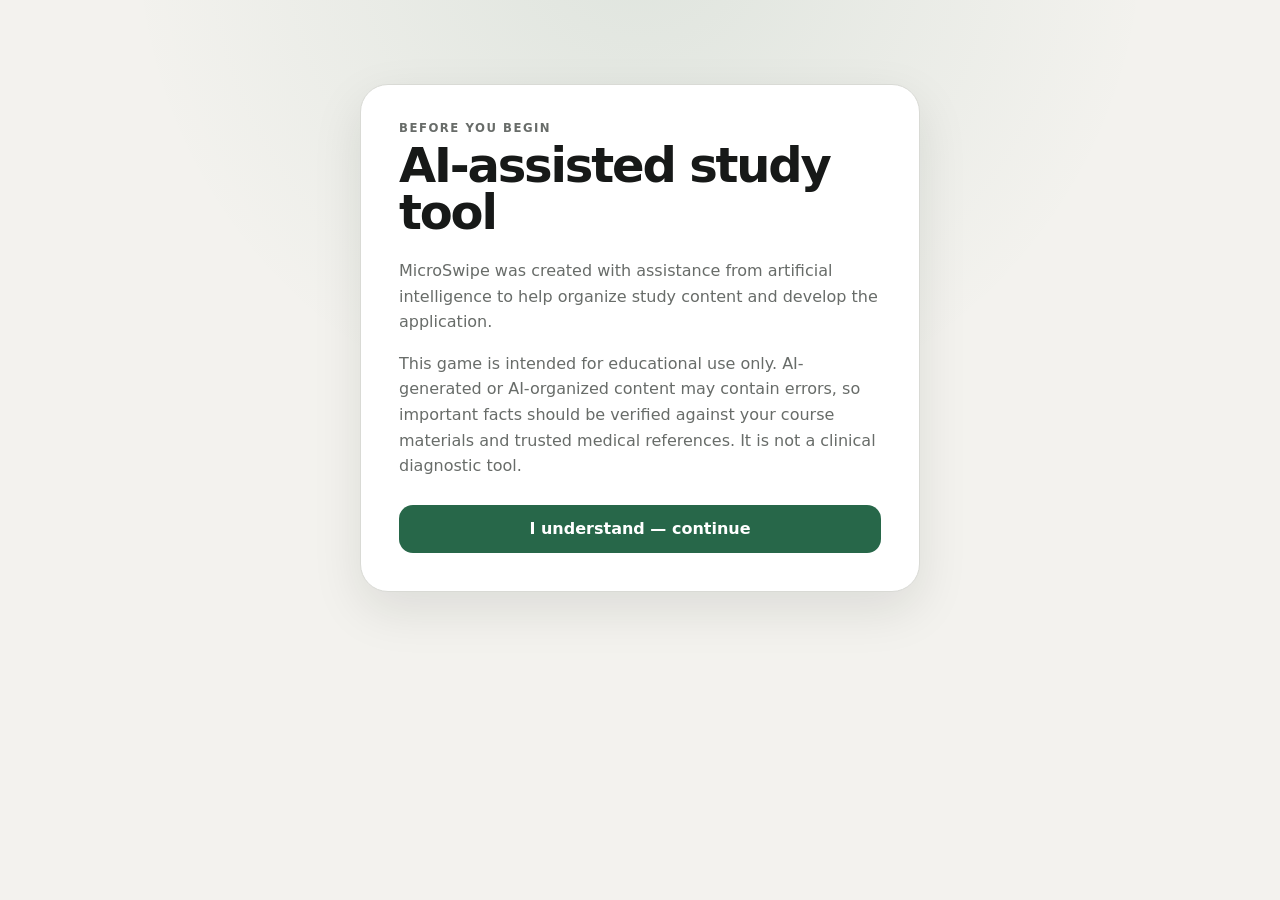
<file: index.html>
<!doctype html>
<html lang="en">
<head>
  <meta charset="utf-8">
  <meta name="viewport" content="width=device-width, initial-scale=1, viewport-fit=cover">
  <meta name="theme-color" content="#151718">
  <meta name="description" content="Swipe-based medical microbiology recall game.">
  <title>MicroSwipe</title>
  <link rel="stylesheet" href="styles.css">
</head>
<body>
  <main class="app-shell" id="app">
    <section class="screen disclaimer-screen" id="disclaimerScreen" aria-labelledby="disclaimerTitle">
      <div class="disclaimer-card">
        <p class="eyebrow">Before you begin</p>
        <h1 id="disclaimerTitle">AI-assisted study tool</h1>
        <p>MicroSwipe was created with assistance from artificial intelligence to help organize study content and develop the application.</p>
        <p>This game is intended for educational use only. AI-generated or AI-organized content may contain errors, so important facts should be verified against your course materials and trusted medical references. It is not a clinical diagnostic tool.</p>
        <button class="primary-button" id="acceptDisclaimerButton" type="button">I understand — continue</button>
      </div>
    </section>

    <section class="screen home-screen is-hidden" id="homeScreen" aria-labelledby="homeTitle">
      <header class="brand-row">
        <div>
          <p class="eyebrow">Medical Microbiology</p>
          <h1 id="homeTitle">MicroSwipe</h1>
        </div>
        <span class="db-pill" id="dataStatus">Loading database…</span>
      </header>

      <nav class="home-tabs" aria-label="MicroSwipe sections">
        <button class="home-tab is-active" id="playTabButton" type="button" aria-current="page">Play</button>
        <button class="home-tab" id="progressTabButton" type="button">Progress</button>
      </nav>

      <div class="hero-copy">
        <p>Know the organism. Survive every feature.</p>
        <div class="database-counts" aria-live="polite">
          <span><strong id="organismCount">—</strong> organisms</span>
          <span><strong id="questionCount">—</strong> questions</span>
        </div>
      </div>

      <section class="setup-panel" aria-label="Game setup">
        <div id="organismField">
          <label for="organismSelect">Organism</label>
          <select id="organismSelect">
            <option value="random">Random organism</option>
          </select>
        </div>

        <fieldset class="mode-picker">
          <legend>Mode</legend>
          <label class="mode-option">
            <input type="radio" name="mode" value="survival" checked>
            <span><strong>Survival</strong><small>One mistake ends the run.</small></span>
          </label>
          <label class="mode-option">
            <input type="radio" name="mode" value="practice">
            <span><strong>Practice</strong><small>See an explanation after every answer.</small></span>
          </label>
          <label class="mode-option">
            <input type="radio" name="mode" value="identify">
            <span><strong>Identify</strong><small>Characteristics appear every 5 seconds. Pick the organism.</small></span>
          </label>
        </fieldset>

        <button class="primary-button" id="startButton" type="button" disabled>Start game</button>
      </section>

      <p class="gesture-key"><span>← Negative</span><span>Positive →</span></p>
    </section>

    <section class="screen progress-screen is-hidden" id="progressScreen" aria-labelledby="progressTitle">
      <header class="brand-row">
        <div>
          <p class="eyebrow">Your History</p>
          <h1 id="progressTitle">Progress</h1>
        </div>
        <button class="icon-button" id="progressHomeButton" type="button" aria-label="Return to play">×</button>
      </header>

      <div class="progress-summary" aria-live="polite">
        <article><span id="totalClears">0</span><small>Cleared</small></article>
        <article><span id="totalLosses">0</span><small>Lost</small></article>
        <article><span id="uniqueCleared">0</span><small>Unique cleared</small></article>
        <article><span id="overallWinRate">—</span><small>Survival rate</small></article>
      </div>

      <div class="progress-toolbar">
        <label for="progressSearch">Find organism</label>
        <input id="progressSearch" type="search" placeholder="Search bacteria…" autocomplete="off">
      </div>

      <div class="progress-list" id="progressList"></div>
      <p class="progress-empty is-hidden" id="progressEmpty">No saved progress yet. Complete or lose a Survival run to start tracking.</p>

      <button class="danger-button" id="resetProgressButton" type="button">Reset all progress</button>
      <p class="storage-note">Progress is saved only in this browser on this device.</p>
    </section>

    <section class="screen game-screen is-hidden" id="gameScreen" aria-labelledby="organismName">
      <header class="game-header">
        <button class="icon-button" id="homeButton" type="button" aria-label="Return to home">×</button>
        <div class="progress-wrap" aria-label="Round progress">
          <div class="progress-track"><div class="progress-fill" id="progressFill"></div></div>
          <span id="progressText">1 / 8</span>
        </div>
        <div class="lives" id="lives" aria-label="Lives">♥</div>
      </header>

      <section class="organism-heading">
        <p class="eyebrow">Your organism</p>
        <h2 id="organismName"></h2>
        <div class="organism-tags" id="organismTags"></div>
      </section>

      <div class="card-stage" id="cardStage">
        <article class="question-card" id="questionCard" tabindex="0" aria-live="polite">
          <div class="swipe-stamp stamp-negative" aria-hidden="true">NEGATIVE</div>
          <div class="swipe-stamp stamp-positive" aria-hidden="true">POSITIVE</div>
          <div class="card-meta">
            <span id="categoryBadge">Biochemical</span>
            <span id="hyBadge" class="hy-badge">HIGH YIELD</span>
          </div>
          <p class="question-label">Does this describe your organism?</p>
          <h3 id="questionPrompt"></h3>
          <p class="drag-hint">Swipe the card or use the buttons below.</p>
        </article>
      </div>

      <div class="answer-buttons" aria-label="Answer choices">
        <button class="answer-button negative-button" id="negativeButton" type="button">
          <span class="answer-arrow">←</span>
          <span><strong>Negative</strong><small>No / false</small></span>
        </button>
        <button class="answer-button positive-button" id="positiveButton" type="button">
          <span><strong>Positive</strong><small>Yes / true</small></span>
          <span class="answer-arrow">→</span>
        </button>
      </div>

      <p class="keyboard-hint">Keyboard: ← negative · → positive</p>
    </section>


    <section class="screen identify-screen is-hidden" id="identifyScreen" aria-labelledby="identifyTitle">
      <header class="game-header">
        <button class="icon-button" id="identifyHomeButton" type="button" aria-label="Return to home">×</button>
        <div class="progress-wrap" aria-label="Identification round progress">
          <div class="progress-track"><div class="progress-fill" id="identifyProgressFill"></div></div>
          <span id="identifyProgressText">1 / 10</span>
        </div>
        <div class="identify-score" id="identifyScore">0 ✓</div>
      </header>

      <section class="identify-heading">
        <p class="eyebrow">Identify the organism</p>
        <h2 id="identifyTitle">Which organism is it?</h2>
        <div class="clue-timer" id="clueTimer" aria-live="polite">Next clue in 5s</div>
      </section>

      <section class="clue-panel" aria-label="Revealed characteristics">
        <div class="clue-list" id="clueList" aria-live="polite"></div>
      </section>

      <div class="identify-choices" id="identifyChoices" aria-label="Organism choices"></div>

      <section class="identify-feedback is-hidden" id="identifyFeedback" aria-live="assertive">
        <p class="feedback-status" id="identifyFeedbackStatus"></p>
        <h3 id="identifyFeedbackAnswer"></h3>
        <p id="identifyFeedbackDetail"></p>
        <button class="primary-button" id="identifyNextButton" type="button">Next organism</button>
      </section>

      <p class="keyboard-hint">Keyboard: 1–4 selects an answer</p>
    </section>

    <section class="screen result-screen is-hidden" id="resultScreen" aria-labelledby="resultTitle">
      <div class="result-mark" id="resultMark">✓</div>
      <p class="eyebrow" id="resultEyebrow">Survived</p>
      <h2 id="resultTitle">Organism cleared</h2>
      <p class="result-organism" id="resultOrganism"></p>
      <p class="result-summary" id="resultSummary"></p>

      <div class="feedback-card is-hidden" id="feedbackCard">
        <div class="feedback-answer" id="feedbackAnswer"></div>
        <p id="feedbackPrompt"></p>
        <p class="feedback-explanation" id="feedbackExplanation"></p>
        <p class="feedback-source" id="feedbackSource"></p>
      </div>

      <div class="result-actions">
        <button class="primary-button" id="againButton" type="button">New organism</button>
        <button class="secondary-button" id="retryButton" type="button">Retry this organism</button>
      </div>
    </section>

    <section class="feedback-overlay is-hidden" id="practiceFeedback" aria-live="assertive">
      <div class="feedback-sheet">
        <p class="feedback-status" id="practiceStatus"></p>
        <h3 id="practiceAnswer"></h3>
        <p id="practiceExplanation"></p>
        <p class="feedback-source" id="practiceSource"></p>
        <button class="primary-button" id="continueButton" type="button">Continue</button>
      </div>
    </section>
  </main>

  <script src="config.js"></script>
  <script src="app.js"></script>
</body>
</html>
</file>
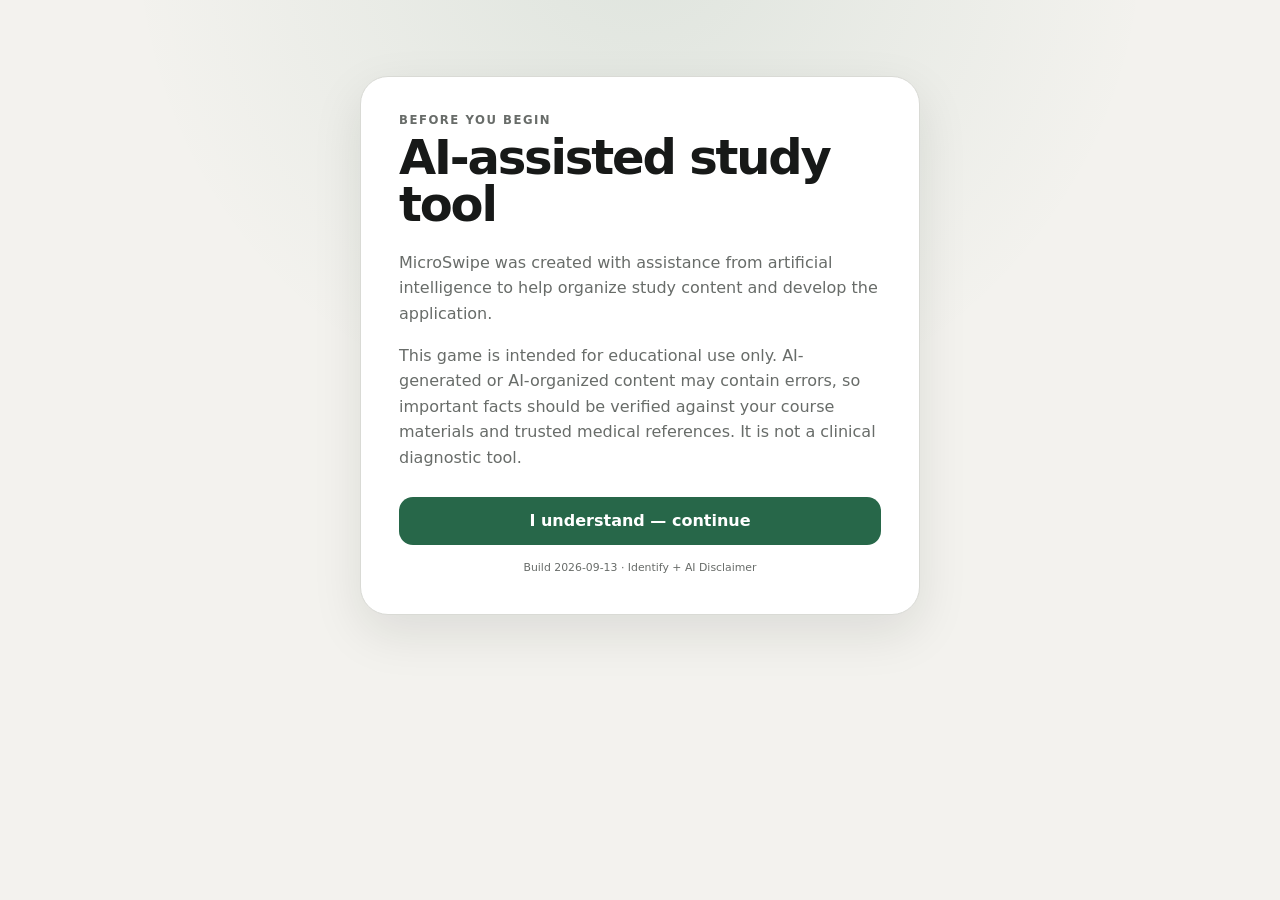
<file: docs/index.html>
<!doctype html>
<html lang="en">
<head>
  <meta charset="utf-8">
  <meta name="viewport" content="width=device-width, initial-scale=1, viewport-fit=cover">
  <meta name="theme-color" content="#151718">
  <meta name="description" content="Swipe-based medical microbiology recall game.">
  <title>MicroSwipe</title>
  <style>

:root {
  color-scheme: light dark;
  --bg: #f3f2ee;
  --panel: #ffffff;
  --panel-2: #f8f7f3;
  --text: #171918;
  --muted: #686c69;
  --border: #d9dad5;
  --accent: #276749;
  --accent-strong: #174d36;
  --accent-soft: #dcefe4;
  --negative: #a83f43;
  --negative-soft: #f7e3e3;
  --positive: #24734f;
  --positive-soft: #deefe6;
  --warning: #9a6b22;
  --shadow: 0 18px 50px rgba(20, 28, 23, .10);
  --radius: 24px;
}

@media (prefers-color-scheme: dark) {
  :root {
    --bg: #111412;
    --panel: #1a1e1b;
    --panel-2: #202521;
    --text: #f4f5f1;
    --muted: #a8afa9;
    --border: #333a35;
    --accent: #7fc49d;
    --accent-strong: #9ed8b7;
    --accent-soft: #243d2e;
    --negative: #ef9093;
    --negative-soft: #412629;
    --positive: #83d2a7;
    --positive-soft: #213b2d;
    --warning: #e7bd72;
    --shadow: 0 18px 55px rgba(0,0,0,.28);
  }
}

* { box-sizing: border-box; }
html { min-height: 100%; background: var(--bg); }
body {
  margin: 0;
  min-width: 320px;
  min-height: 100%;
  font-family: Inter, ui-sans-serif, system-ui, -apple-system, BlinkMacSystemFont, "Segoe UI", sans-serif;
  background:
    radial-gradient(circle at 50% -10%, color-mix(in srgb, var(--accent) 10%, transparent), transparent 32rem),
    var(--bg);
  color: var(--text);
}
button, select, input { font: inherit; }
button, select { -webkit-tap-highlight-color: transparent; }
button:focus-visible, select:focus-visible, .question-card:focus-visible {
  outline: 3px solid color-mix(in srgb, var(--accent) 55%, transparent);
  outline-offset: 3px;
}

.app-shell {
  width: min(100%, 760px);
  margin: 0 auto;
  padding: 28px 20px 48px;
}
.screen { min-height: 620px; }
.is-hidden { display: none !important; }
.eyebrow {
  margin: 0 0 7px;
  font-size: .73rem;
  line-height: 1;
  font-weight: 800;
  letter-spacing: .13em;
  text-transform: uppercase;
  color: var(--muted);
}

.brand-row, .game-header {
  display: flex;
  align-items: center;
  justify-content: space-between;
  gap: 16px;
}
h1, h2, h3, p { overflow-wrap: anywhere; }
h1 { margin: 0; font-size: clamp(2rem, 7vw, 3.1rem); letter-spacing: -.045em; line-height: .98; }
.db-pill {
  flex: 0 0 auto;
  border: 1px solid var(--border);
  background: var(--panel);
  color: var(--muted);
  border-radius: 999px;
  padding: 8px 11px;
  font-size: .72rem;
  font-weight: 700;
}
.db-pill.live { color: var(--positive); border-color: color-mix(in srgb, var(--positive) 35%, var(--border)); }

.hero-copy { padding: 72px 0 34px; }
.hero-copy > p { margin: 0 0 17px; font-size: clamp(1.25rem, 4.5vw, 1.8rem); font-weight: 650; letter-spacing: -.025em; }
.database-counts { display: flex; flex-wrap: wrap; gap: 10px; color: var(--muted); font-size: .9rem; }
.database-counts span { border-left: 2px solid var(--border); padding-left: 10px; }
.database-counts strong { color: var(--text); }

.setup-panel {
  padding: 24px;
  border: 1px solid var(--border);
  border-radius: var(--radius);
  background: var(--panel);
  box-shadow: var(--shadow);
}
.setup-panel > label, .mode-picker legend { display: block; margin: 0 0 8px; font-size: .8rem; font-weight: 800; color: var(--muted); text-transform: uppercase; letter-spacing: .08em; }
select {
  width: 100%; min-height: 48px; border: 1px solid var(--border); border-radius: 13px;
  background: var(--panel-2); color: var(--text); padding: 0 13px; font-size: 1rem;
}
.mode-picker { border: 0; padding: 0; margin: 22px 0; }
.mode-picker legend { padding: 0; }
.mode-option {
  display: flex; align-items: flex-start; gap: 12px; padding: 13px 0; cursor: pointer;
  border-bottom: 1px solid var(--border);
}
.mode-option:last-child { border-bottom: 0; }
.mode-option input { margin-top: 3px; accent-color: var(--accent); }
.mode-option span { display: grid; gap: 3px; }
.mode-option strong { font-size: .96rem; }
.mode-option small { color: var(--muted); font-size: .8rem; }

.primary-button, .secondary-button, .answer-button, .icon-button {
  border: 0; cursor: pointer; min-height: 48px; border-radius: 14px; transition: transform .14s ease, opacity .14s ease, background .14s ease;
}
.primary-button { width: 100%; background: var(--accent); color: #fff; font-weight: 800; padding: 13px 18px; }
@media (prefers-color-scheme: dark) { .primary-button { color: #112117; } }
.secondary-button { width: 100%; padding: 13px 18px; background: var(--panel); color: var(--text); border: 1px solid var(--border); font-weight: 750; }
button:disabled { cursor: not-allowed; opacity: .5; }
@media (hover:hover) and (pointer:fine) { button:not(:disabled):hover { transform: translateY(-1px); } }
button:not(:disabled):active { transform: translateY(1px) scale(.99); }
.gesture-key { display: flex; justify-content: space-between; color: var(--muted); font-size: .78rem; padding: 18px 4px 0; }

.game-header { margin-bottom: 30px; }
.icon-button { width: 44px; height: 44px; font-size: 1.65rem; line-height: 1; background: var(--panel); color: var(--muted); border: 1px solid var(--border); }
.progress-wrap { flex: 1; display: flex; align-items: center; gap: 10px; min-width: 0; }
.progress-track { height: 7px; flex: 1; border-radius: 999px; background: var(--border); overflow: hidden; }
.progress-fill { width: 0; height: 100%; border-radius: inherit; background: var(--accent); transition: width .25s ease; }
.progress-wrap span { font-size: .75rem; color: var(--muted); font-variant-numeric: tabular-nums; }
.lives { width: 44px; text-align: center; color: var(--negative); font-size: 1.15rem; }

.organism-heading { text-align: center; padding: 6px 0 24px; }
.organism-heading h2 { margin: 0 auto 13px; max-width: 640px; font-size: clamp(1.55rem, 5vw, 2.35rem); line-height: 1.05; letter-spacing: -.035em; }
.organism-tags { display: flex; flex-wrap: wrap; justify-content: center; gap: 7px; }
.organism-tags span { padding: 5px 9px; border: 1px solid var(--border); background: var(--panel-2); border-radius: 999px; color: var(--muted); font-size: .7rem; }

.card-stage { position: relative; min-height: 350px; display: grid; place-items: center; padding: 8px 0 18px; }
.question-card {
  position: relative; width: min(100%, 500px); min-height: 330px; padding: 27px;
  display: flex; flex-direction: column; justify-content: space-between;
  background: var(--panel); border: 1px solid var(--border); border-radius: 28px; box-shadow: var(--shadow);
  touch-action: pan-y; user-select: none; cursor: grab; transform-origin: 50% 100%; will-change: transform;
}
.question-card.dragging { cursor: grabbing; transition: none; }
.question-card.animating { transition: transform .22s ease, opacity .22s ease; }
.card-meta { display: flex; gap: 7px; align-items: center; justify-content: space-between; }
.card-meta span { padding: 6px 9px; border-radius: 999px; background: var(--panel-2); border: 1px solid var(--border); color: var(--muted); font-size: .68rem; font-weight: 800; letter-spacing: .04em; text-transform: uppercase; }
.card-meta .hy-badge { background: var(--accent-soft); color: var(--accent-strong); border-color: transparent; }
.question-label { margin: auto 0 8px; color: var(--muted); text-align: center; font-size: .85rem; }
.question-card h3 { margin: 0 auto auto; max-width: 390px; align-self: center; text-align: center; font-size: clamp(1.55rem, 6vw, 2.45rem); line-height: 1.12; letter-spacing: -.035em; }
.drag-hint { text-align: center; color: var(--muted); font-size: .74rem; margin: 22px 0 0; }
.swipe-stamp { position: absolute; top: 66px; padding: 8px 12px; border: 3px solid currentColor; border-radius: 10px; font-weight: 900; letter-spacing: .08em; opacity: 0; pointer-events: none; }
.stamp-negative { left: 22px; color: var(--negative); transform: rotate(-8deg); }
.stamp-positive { right: 22px; color: var(--positive); transform: rotate(8deg); }

.answer-buttons { width: min(100%, 500px); margin: 0 auto; display: grid; grid-template-columns: 1fr 1fr; gap: 12px; }
.answer-button { min-height: 68px; padding: 10px 14px; display: flex; align-items: center; justify-content: space-between; gap: 8px; border: 1px solid var(--border); background: var(--panel); color: var(--text); }
.answer-button span:not(.answer-arrow) { display: grid; gap: 2px; text-align: left; }
.answer-button small { color: var(--muted); font-size: .7rem; font-weight: 500; }
.answer-arrow { font-size: 1.4rem; font-weight: 800; }
.negative-button .answer-arrow { color: var(--negative); }
.positive-button .answer-arrow { color: var(--positive); }
.keyboard-hint { margin: 13px 0 0; color: var(--muted); text-align: center; font-size: .7rem; }

.result-screen { display: flex; flex-direction: column; justify-content: center; align-items: center; text-align: center; padding: 50px 0; }
.result-mark { width: 78px; height: 78px; display: grid; place-items: center; margin-bottom: 22px; border-radius: 50%; background: var(--positive-soft); color: var(--positive); font-size: 2.3rem; font-weight: 900; }
.result-mark.dead { background: var(--negative-soft); color: var(--negative); }
.result-screen h2 { margin: 0; font-size: clamp(2rem, 8vw, 3.25rem); letter-spacing: -.05em; line-height: 1; }
.result-organism { margin: 13px 0 7px; font-size: 1.15rem; font-weight: 750; }
.result-summary { margin: 0 0 24px; color: var(--muted); }
.feedback-card { width: min(100%, 570px); text-align: left; border: 1px solid var(--border); border-radius: 18px; background: var(--panel); padding: 18px; margin: 4px 0 24px; }
.feedback-answer { display: inline-block; margin-bottom: 8px; padding: 5px 8px; border-radius: 999px; background: var(--negative-soft); color: var(--negative); font-size: .7rem; font-weight: 900; letter-spacing: .05em; }
.feedback-card > p { margin: 5px 0; }
.feedback-explanation { color: var(--muted); line-height: 1.45; }
.feedback-source { color: var(--muted); font-size: .7rem; }
.result-actions { width: min(100%, 420px); display: grid; gap: 10px; }

.feedback-overlay { position: absolute; inset: 0; display: flex; align-items: flex-end; justify-content: center; background: rgba(0,0,0,.35); padding: 20px; z-index: 20; }
.app-shell { position: relative; }
.feedback-sheet { width: min(100%, 560px); padding: 24px; border-radius: 24px; background: var(--panel); border: 1px solid var(--border); box-shadow: var(--shadow); }
.feedback-sheet h3 { margin: 5px 0 10px; font-size: 1.35rem; }
.feedback-sheet > p:not(.feedback-status):not(.feedback-source) { color: var(--muted); line-height: 1.5; }
.feedback-status { margin: 0; font-weight: 900; font-size: .8rem; letter-spacing: .06em; text-transform: uppercase; }
.feedback-status.correct { color: var(--positive); }
.feedback-status.wrong { color: var(--negative); }
.feedback-sheet .primary-button { margin-top: 16px; }

@media (max-width: 520px) {
  .app-shell { padding: 20px 14px 36px; }
  .screen { min-height: 560px; }
  .hero-copy { padding-top: 54px; }
  .setup-panel { padding: 19px; border-radius: 20px; }
  .question-card { min-height: 300px; padding: 22px; border-radius: 23px; }
  .card-stage { min-height: 320px; }
  .answer-button { padding: 9px 11px; }
  .keyboard-hint { display: none; }
}

@media (prefers-reduced-motion: reduce) {
  *, *::before, *::after { scroll-behavior: auto !important; transition-duration: .01ms !important; animation-duration: .01ms !important; }
}


/* Progress tracking */
.home-tabs {
  display: inline-grid;
  grid-template-columns: 1fr 1fr;
  gap: 4px;
  margin-top: 28px;
  padding: 4px;
  border: 1px solid var(--border);
  border-radius: 14px;
  background: var(--panel-2);
}
.home-tab {
  min-height: 40px;
  border: 0;
  border-radius: 10px;
  padding: 8px 16px;
  background: transparent;
  color: var(--muted);
  font-weight: 800;
  cursor: pointer;
}
.home-tab.is-active { background: var(--panel); color: var(--text); box-shadow: 0 1px 4px rgba(0,0,0,.08); }
.progress-screen { padding-bottom: 32px; }
.progress-summary {
  display: grid;
  grid-template-columns: repeat(4, 1fr);
  gap: 10px;
  margin: 42px 0 28px;
}
.progress-summary article {
  min-width: 0;
  padding: 16px 10px;
  text-align: center;
  border: 1px solid var(--border);
  border-radius: 16px;
  background: var(--panel);
}
.progress-summary span { display: block; font-size: 1.45rem; font-weight: 900; font-variant-numeric: tabular-nums; }
.progress-summary small { display: block; margin-top: 4px; color: var(--muted); font-size: .68rem; }
.progress-toolbar { margin-bottom: 14px; }
.progress-toolbar label { display: block; margin-bottom: 8px; color: var(--muted); font-size: .75rem; font-weight: 800; text-transform: uppercase; letter-spacing: .08em; }
.progress-toolbar input {
  width: 100%; min-height: 46px; border: 1px solid var(--border); border-radius: 13px;
  background: var(--panel); color: var(--text); padding: 0 13px; font-size: 1rem;
}
.progress-list { display: grid; gap: 9px; }
.progress-row {
  display: grid;
  grid-template-columns: minmax(0, 1fr) auto;
  gap: 14px;
  align-items: center;
  padding: 15px 16px;
  border: 1px solid var(--border);
  border-radius: 16px;
  background: var(--panel);
}
.progress-name { min-width: 0; }
.progress-name strong { display: block; line-height: 1.2; }
.progress-name small { display: block; margin-top: 4px; color: var(--muted); font-size: .72rem; }
.progress-stats { display: flex; gap: 13px; align-items: center; text-align: center; }
.progress-stat { min-width: 42px; }
.progress-stat b { display: block; font-size: .98rem; font-variant-numeric: tabular-nums; }
.progress-stat small { color: var(--muted); font-size: .62rem; text-transform: uppercase; letter-spacing: .05em; }
.progress-stat.clear b { color: var(--positive); }
.progress-stat.loss b { color: var(--negative); }
.progress-empty { padding: 28px 10px; text-align: center; color: var(--muted); }
.danger-button {
  width: 100%; min-height: 46px; margin-top: 24px; border: 1px solid color-mix(in srgb, var(--negative) 40%, var(--border));
  border-radius: 13px; background: transparent; color: var(--negative); font-weight: 800; cursor: pointer;
}
.storage-note { margin: 10px 0 0; color: var(--muted); text-align: center; font-size: .7rem; }
@media (max-width: 600px) {
  .progress-summary { grid-template-columns: 1fr 1fr; margin-top: 30px; }
  .progress-row { grid-template-columns: 1fr; }
  .progress-stats { justify-content: space-between; }
}


/* Identify-the-organism mode */
#organismField.is-hidden { display: none; }
.identify-screen { padding-bottom: 38px; }
.identify-score { min-width: 54px; text-align: right; color: var(--positive); font-weight: 900; font-variant-numeric: tabular-nums; }
.identify-heading { text-align: center; padding: 8px 0 22px; }
.identify-heading h2 { margin: 0 0 12px; font-size: clamp(1.8rem, 7vw, 2.65rem); letter-spacing: -.045em; }
.clue-timer { display: inline-flex; align-items: center; justify-content: center; min-height: 31px; padding: 6px 11px; border: 1px solid var(--border); border-radius: 999px; background: var(--panel-2); color: var(--muted); font-size: .72rem; font-weight: 800; font-variant-numeric: tabular-nums; }
.clue-panel { width: min(100%, 600px); margin: 0 auto 18px; padding: 18px; border: 1px solid var(--border); border-radius: 22px; background: var(--panel); box-shadow: var(--shadow); }
.clue-list { display: grid; gap: 9px; min-height: 74px; }
.clue-item { display: grid; grid-template-columns: 30px minmax(0,1fr); gap: 10px; align-items: center; padding: 11px 12px; border-radius: 14px; background: var(--panel-2); border: 1px solid var(--border); animation: clue-in .25s ease both; }
.clue-number { width: 28px; height: 28px; display: grid; place-items: center; border-radius: 50%; background: var(--accent-soft); color: var(--accent-strong); font-size: .72rem; font-weight: 900; }
.clue-item strong { min-width: 0; font-size: .95rem; line-height: 1.25; }
@keyframes clue-in { from { opacity: 0; transform: translateY(5px); } to { opacity: 1; transform: none; } }
.identify-choices { width: min(100%, 600px); margin: 0 auto; display: grid; grid-template-columns: 1fr 1fr; gap: 10px; }
.identify-choice { min-height: 72px; padding: 13px 14px; text-align: left; border: 1px solid var(--border); border-radius: 16px; background: var(--panel); color: var(--text); font-weight: 800; line-height: 1.2; }
.identify-choice small { display: block; margin-top: 5px; color: var(--muted); font-size: .67rem; font-weight: 600; }
.identify-choice.correct { border-color: color-mix(in srgb, var(--positive) 55%, var(--border)); background: var(--positive-soft); color: var(--positive); }
.identify-choice.wrong { border-color: color-mix(in srgb, var(--negative) 55%, var(--border)); background: var(--negative-soft); color: var(--negative); }
.identify-choice:disabled { opacity: 1; }
.identify-feedback { width: min(100%, 600px); margin: 16px auto 0; padding: 18px; border: 1px solid var(--border); border-radius: 18px; background: var(--panel); }
.identify-feedback h3 { margin: 5px 0 7px; font-size: 1.25rem; }
.identify-feedback > p:not(.feedback-status) { margin: 0 0 13px; color: var(--muted); line-height: 1.45; }
.identify-feedback .primary-button { width: 100%; }
@media (max-width: 520px) {
  .identify-choices { grid-template-columns: 1fr; }
  .identify-choice { min-height: 60px; }
  .clue-panel { padding: 14px; border-radius: 18px; }
}


/* Startup disclaimer */
.disclaimer-screen {
  display: grid;
  place-items: center;
  padding: 48px 0;
}
.disclaimer-card {
  width: min(100%, 560px);
  padding: clamp(24px, 6vw, 38px);
  border: 1px solid var(--border);
  border-radius: 28px;
  background: var(--panel);
  box-shadow: var(--shadow);
}
.disclaimer-card h1 {
  margin: 0 0 22px;
  font-size: clamp(2rem, 8vw, 3rem);
}
.disclaimer-card > p:not(.eyebrow) {
  margin: 0 0 16px;
  color: var(--muted);
  line-height: 1.6;
}
.disclaimer-card .primary-button { margin-top: 10px; }
@media (max-width: 520px) {
  .disclaimer-screen { padding: 24px 0; }
  .disclaimer-card { border-radius: 22px; }
}

.build-marker{margin:14px 0 0!important;text-align:center;font-size:.68rem!important;color:var(--muted)!important;}
</style>
</head>
<body>
  <main class="app-shell" id="app">
    <section class="screen disclaimer-screen" id="disclaimerScreen" aria-labelledby="disclaimerTitle">
      <div class="disclaimer-card">
        <p class="eyebrow">Before you begin</p>
        <h1 id="disclaimerTitle">AI-assisted study tool</h1>
        <p>MicroSwipe was created with assistance from artificial intelligence to help organize study content and develop the application.</p>
        <p>This game is intended for educational use only. AI-generated or AI-organized content may contain errors, so important facts should be verified against your course materials and trusted medical references. It is not a clinical diagnostic tool.</p>
        <button class="primary-button" id="acceptDisclaimerButton" type="button">I understand — continue</button>
        <p class="build-marker">Build 2026-09-13 · Identify + AI Disclaimer</p>
      </div>
    </section>

    <section class="screen home-screen is-hidden" id="homeScreen" aria-labelledby="homeTitle">
      <header class="brand-row">
        <div>
          <p class="eyebrow">Medical Microbiology</p>
          <h1 id="homeTitle">MicroSwipe</h1>
        </div>
        <span class="db-pill" id="dataStatus">Loading database…</span>
      </header>

      <nav class="home-tabs" aria-label="MicroSwipe sections">
        <button class="home-tab is-active" id="playTabButton" type="button" aria-current="page">Play</button>
        <button class="home-tab" id="progressTabButton" type="button">Progress</button>
      </nav>

      <div class="hero-copy">
        <p>Know the organism. Survive every feature.</p>
        <div class="database-counts" aria-live="polite">
          <span><strong id="organismCount">—</strong> organisms</span>
          <span><strong id="questionCount">—</strong> questions</span>
        </div>
      </div>

      <section class="setup-panel" aria-label="Game setup">
        <div id="organismField">
          <label for="organismSelect">Organism</label>
          <select id="organismSelect">
            <option value="random">Random organism</option>
          </select>
        </div>

        <fieldset class="mode-picker">
          <legend>Mode</legend>
          <label class="mode-option">
            <input type="radio" name="mode" value="survival" checked>
            <span><strong>Survival</strong><small>One mistake ends the run.</small></span>
          </label>
          <label class="mode-option">
            <input type="radio" name="mode" value="practice">
            <span><strong>Practice</strong><small>See an explanation after every answer.</small></span>
          </label>
          <label class="mode-option">
            <input type="radio" name="mode" value="identify">
            <span><strong>Identify</strong><small>Characteristics appear every 5 seconds. Pick the organism.</small></span>
          </label>
        </fieldset>

        <button class="primary-button" id="startButton" type="button" disabled>Start game</button>
      </section>

      <p class="gesture-key"><span>← Negative</span><span>Positive →</span></p>
    </section>

    <section class="screen progress-screen is-hidden" id="progressScreen" aria-labelledby="progressTitle">
      <header class="brand-row">
        <div>
          <p class="eyebrow">Your History</p>
          <h1 id="progressTitle">Progress</h1>
        </div>
        <button class="icon-button" id="progressHomeButton" type="button" aria-label="Return to play">×</button>
      </header>

      <div class="progress-summary" aria-live="polite">
        <article><span id="totalClears">0</span><small>Cleared</small></article>
        <article><span id="totalLosses">0</span><small>Lost</small></article>
        <article><span id="uniqueCleared">0</span><small>Unique cleared</small></article>
        <article><span id="overallWinRate">—</span><small>Survival rate</small></article>
      </div>

      <div class="progress-toolbar">
        <label for="progressSearch">Find organism</label>
        <input id="progressSearch" type="search" placeholder="Search bacteria…" autocomplete="off">
      </div>

      <div class="progress-list" id="progressList"></div>
      <p class="progress-empty is-hidden" id="progressEmpty">No saved progress yet. Complete or lose a Survival run to start tracking.</p>

      <button class="danger-button" id="resetProgressButton" type="button">Reset all progress</button>
      <p class="storage-note">Progress is saved only in this browser on this device.</p>
    </section>

    <section class="screen game-screen is-hidden" id="gameScreen" aria-labelledby="organismName">
      <header class="game-header">
        <button class="icon-button" id="homeButton" type="button" aria-label="Return to home">×</button>
        <div class="progress-wrap" aria-label="Round progress">
          <div class="progress-track"><div class="progress-fill" id="progressFill"></div></div>
          <span id="progressText">1 / 8</span>
        </div>
        <div class="lives" id="lives" aria-label="Lives">♥</div>
      </header>

      <section class="organism-heading">
        <p class="eyebrow">Your organism</p>
        <h2 id="organismName"></h2>
        <div class="organism-tags" id="organismTags"></div>
      </section>

      <div class="card-stage" id="cardStage">
        <article class="question-card" id="questionCard" tabindex="0" aria-live="polite">
          <div class="swipe-stamp stamp-negative" aria-hidden="true">NEGATIVE</div>
          <div class="swipe-stamp stamp-positive" aria-hidden="true">POSITIVE</div>
          <div class="card-meta">
            <span id="categoryBadge">Biochemical</span>
            <span id="hyBadge" class="hy-badge">HIGH YIELD</span>
          </div>
          <p class="question-label">Does this describe your organism?</p>
          <h3 id="questionPrompt"></h3>
          <p class="drag-hint">Swipe the card or use the buttons below.</p>
        </article>
      </div>

      <div class="answer-buttons" aria-label="Answer choices">
        <button class="answer-button negative-button" id="negativeButton" type="button">
          <span class="answer-arrow">←</span>
          <span><strong>Negative</strong><small>No / false</small></span>
        </button>
        <button class="answer-button positive-button" id="positiveButton" type="button">
          <span><strong>Positive</strong><small>Yes / true</small></span>
          <span class="answer-arrow">→</span>
        </button>
      </div>

      <p class="keyboard-hint">Keyboard: ← negative · → positive</p>
    </section>


    <section class="screen identify-screen is-hidden" id="identifyScreen" aria-labelledby="identifyTitle">
      <header class="game-header">
        <button class="icon-button" id="identifyHomeButton" type="button" aria-label="Return to home">×</button>
        <div class="progress-wrap" aria-label="Identification round progress">
          <div class="progress-track"><div class="progress-fill" id="identifyProgressFill"></div></div>
          <span id="identifyProgressText">1 / 10</span>
        </div>
        <div class="identify-score" id="identifyScore">0 ✓</div>
      </header>

      <section class="identify-heading">
        <p class="eyebrow">Identify the organism</p>
        <h2 id="identifyTitle">Which organism is it?</h2>
        <div class="clue-timer" id="clueTimer" aria-live="polite">Next clue in 5s</div>
      </section>

      <section class="clue-panel" aria-label="Revealed characteristics">
        <div class="clue-list" id="clueList" aria-live="polite"></div>
      </section>

      <div class="identify-choices" id="identifyChoices" aria-label="Organism choices"></div>

      <section class="identify-feedback is-hidden" id="identifyFeedback" aria-live="assertive">
        <p class="feedback-status" id="identifyFeedbackStatus"></p>
        <h3 id="identifyFeedbackAnswer"></h3>
        <p id="identifyFeedbackDetail"></p>
        <button class="primary-button" id="identifyNextButton" type="button">Next organism</button>
      </section>

      <p class="keyboard-hint">Keyboard: 1–4 selects an answer</p>
    </section>

    <section class="screen result-screen is-hidden" id="resultScreen" aria-labelledby="resultTitle">
      <div class="result-mark" id="resultMark">✓</div>
      <p class="eyebrow" id="resultEyebrow">Survived</p>
      <h2 id="resultTitle">Organism cleared</h2>
      <p class="result-organism" id="resultOrganism"></p>
      <p class="result-summary" id="resultSummary"></p>

      <div class="feedback-card is-hidden" id="feedbackCard">
        <div class="feedback-answer" id="feedbackAnswer"></div>
        <p id="feedbackPrompt"></p>
        <p class="feedback-explanation" id="feedbackExplanation"></p>
        <p class="feedback-source" id="feedbackSource"></p>
      </div>

      <div class="result-actions">
        <button class="primary-button" id="againButton" type="button">New organism</button>
        <button class="secondary-button" id="retryButton" type="button">Retry this organism</button>
      </div>
    </section>

    <section class="feedback-overlay is-hidden" id="practiceFeedback" aria-live="assertive">
      <div class="feedback-sheet">
        <p class="feedback-status" id="practiceStatus"></p>
        <h3 id="practiceAnswer"></h3>
        <p id="practiceExplanation"></p>
        <p class="feedback-source" id="practiceSource"></p>
        <button class="primary-button" id="continueButton" type="button">Continue</button>
      </div>
    </section>
  </main>


  <script>
window.MICROSWIPE_EMBEDDED_DATA = {"version":2,"lastUpdated":"2026-09-12","settings":{"appTitle":"MicroSwipe","questionsPerRound":0,"startingLives":1,"shuffleQuestions":true,"showExplanationAfterWrong":true,"showExplanationAfterRight":false},"organisms":[{"id":"ORG001","name":"Staphylococcus aureus","gramStain":"Gram-positive","morphology":"Coccus","arrangement":"Grape-like clusters","questionCount":12,"status":"Ready"},{"id":"ORG002","name":"Staphylococcus epidermidis","gramStain":"","morphology":"","arrangement":"","questionCount":8,"status":"Ready"},{"id":"ORG003","name":"Staphylococcus saprophyticus","gramStain":"","morphology":"","arrangement":"","questionCount":5,"status":"Ready"},{"id":"ORG004","name":"Streptococcus pyogenes (Group A Strep)","gramStain":"Gram-positive","morphology":"Coccus","arrangement":"Long chains or pairs","questionCount":12,"status":"Ready"},{"id":"ORG005","name":"Streptococcus agalactiae (Group B Strep)","gramStain":"Gram-positive","morphology":"","arrangement":"","questionCount":11,"status":"Ready"},{"id":"ORG006","name":"Streptococcus pneumoniae","gramStain":"Gram-positive","morphology":"Lancet-shaped diplococcus","arrangement":"Diplococci","questionCount":12,"status":"Ready"},{"id":"ORG007","name":"Streptococcus mutans","gramStain":"Gram-positive","morphology":"Coccus","arrangement":"","questionCount":9,"status":"Ready"},{"id":"ORG008","name":"Streptococcus sanguinis","gramStain":"Gram-positive","morphology":"Coccus","arrangement":"","questionCount":9,"status":"Ready"},{"id":"ORG009","name":"Enterococcus faecalis","gramStain":"Gram-positive","morphology":"Coccus","arrangement":"","questionCount":11,"status":"Ready"},{"id":"ORG010","name":"Enterococcus faecium","gramStain":"Gram-positive","morphology":"Coccus","arrangement":"","questionCount":11,"status":"Ready"},{"id":"ORG011","name":"Streptococcus gallolyticus","gramStain":"Gram-positive","morphology":"Coccus","arrangement":"Chains or pairs","questionCount":12,"status":"Ready"},{"id":"ORG012","name":"Neisseria meningitidis","gramStain":"Gram-negative","morphology":"Diplococcus","arrangement":"","questionCount":14,"status":"Ready"},{"id":"ORG013","name":"Neisseria gonorrhoeae","gramStain":"Gram-negative","morphology":"Diplococcus","arrangement":"","questionCount":9,"status":"Ready"},{"id":"ORG014","name":"Moraxella catarrhalis","gramStain":"Gram-negative","morphology":"Diplococcus","arrangement":"","questionCount":11,"status":"Ready"},{"id":"ORG015","name":"Klebsiella pneumoniae","gramStain":"","morphology":"","arrangement":"","questionCount":12,"status":"Ready"},{"id":"ORG016","name":"Enterobacter spp.","gramStain":"","morphology":"","arrangement":"","questionCount":7,"status":"Ready"},{"id":"ORG017","name":"Serratia marcescens","gramStain":"","morphology":"","arrangement":"","questionCount":8,"status":"Ready"},{"id":"ORG018","name":"Bacillus anthracis","gramStain":"","morphology":"Rod","arrangement":"Chains","questionCount":10,"status":"Ready"},{"id":"ORG019","name":"Bacillus cereus","gramStain":"","morphology":"Rod","arrangement":"Chains","questionCount":5,"status":"Ready"},{"id":"ORG020","name":"Clostridium tetani","gramStain":"Gram-positive","morphology":"","arrangement":"","questionCount":9,"status":"Ready"},{"id":"ORG021","name":"Clostridium botulinum","gramStain":"Gram-positive","morphology":"","arrangement":"","questionCount":9,"status":"Ready"},{"id":"ORG022","name":"Clostridium perfringens","gramStain":"","morphology":"","arrangement":"","questionCount":8,"status":"Ready"},{"id":"ORG023","name":"Clostridioides difficile","gramStain":"Gram-positive","morphology":"Bacillus","arrangement":"","questionCount":13,"status":"Ready"},{"id":"ORG024","name":"Corynebacterium diphtheriae","gramStain":"Gram-positive","morphology":"Club-shaped bacillus","arrangement":"Y or V formation","questionCount":12,"status":"Ready"},{"id":"ORG025","name":"Listeria monocytogenes","gramStain":"Gram-positive","morphology":"Bacillus","arrangement":"","questionCount":11,"status":"Ready"},{"id":"ORG026","name":"Actinomyces israelii","gramStain":"Gram-positive","morphology":"Branching rod","arrangement":"","questionCount":8,"status":"Ready"},{"id":"ORG027","name":"Nocardia asteroides","gramStain":"Gram-positive","morphology":"Branching rod","arrangement":"","questionCount":11,"status":"Ready"},{"id":"ORG028","name":"Nontyphoidal Salmonella spp.","gramStain":"Gram-negative","morphology":"","arrangement":"","questionCount":11,"status":"Ready"},{"id":"ORG029","name":"Salmonella Typhi","gramStain":"Gram-negative","morphology":"","arrangement":"","questionCount":15,"status":"Ready"},{"id":"ORG030","name":"Salmonella Paratyphi","gramStain":"Gram-negative","morphology":"","arrangement":"","questionCount":14,"status":"Ready"},{"id":"ORG031","name":"Shigella sonnei","gramStain":"Gram-negative","morphology":"","arrangement":"","questionCount":10,"status":"Ready"},{"id":"ORG032","name":"Shigella dysenteriae","gramStain":"Gram-negative","morphology":"","arrangement":"","questionCount":12,"status":"Ready"},{"id":"ORG033","name":"Enterohemorrhagic Escherichia coli (EHEC)","gramStain":"Gram-negative","morphology":"Rod","arrangement":"","questionCount":14,"status":"Ready"},{"id":"ORG034","name":"Enterotoxigenic Escherichia coli (ETEC)","gramStain":"Gram-negative","morphology":"Rod","arrangement":"","questionCount":13,"status":"Ready"},{"id":"ORG035","name":"Yersinia enterocolitica","gramStain":"Gram-negative","morphology":"","arrangement":"","questionCount":8,"status":"Ready"},{"id":"ORG036","name":"Yersinia pestis","gramStain":"Gram-negative","morphology":"","arrangement":"","questionCount":10,"status":"Ready"},{"id":"ORG037","name":"Campylobacter jejuni","gramStain":"Gram-negative","morphology":"Curved rod","arrangement":"","questionCount":9,"status":"Ready"},{"id":"ORG038","name":"Vibrio cholerae","gramStain":"Gram-negative","morphology":"Comma-shaped bacillus","arrangement":"","questionCount":10,"status":"Ready"},{"id":"ORG039","name":"Vibrio vulnificus","gramStain":"Gram-negative","morphology":"Comma-shaped bacillus","arrangement":"","questionCount":8,"status":"Ready"},{"id":"ORG040","name":"Vibrio parahaemolyticus","gramStain":"Gram-negative","morphology":"Comma-shaped bacillus","arrangement":"","questionCount":8,"status":"Ready"},{"id":"ORG041","name":"Helicobacter pylori","gramStain":"Gram-negative","morphology":"Spiral-shaped","arrangement":"","questionCount":10,"status":"Ready"},{"id":"ORG042","name":"Proteus mirabilis","gramStain":"Gram-negative","morphology":"","arrangement":"","questionCount":10,"status":"Ready"},{"id":"ORG043","name":"Bacteroides fragilis","gramStain":"Gram-negative","morphology":"Pleomorphic rod","arrangement":"","questionCount":15,"status":"Ready"},{"id":"ORG044","name":"Bordetella pertussis","gramStain":"","morphology":"","arrangement":"","questionCount":11,"status":"Ready"},{"id":"ORG045","name":"Haemophilus influenzae","gramStain":"Gram-negative","morphology":"Coccobacillus","arrangement":"","questionCount":13,"status":"Ready"},{"id":"ORG046","name":"Legionella pneumophila","gramStain":"Considered gram-negative; requires silver stain for visualization","morphology":"","arrangement":"","questionCount":11,"status":"Ready"},{"id":"ORG047","name":"Pseudomonas aeruginosa","gramStain":"Gram-negative","morphology":"Bacillus","arrangement":"","questionCount":13,"status":"Ready"},{"id":"ORG048","name":"Burkholderia pseudomallei","gramStain":"Gram-negative","morphology":"Bacillus","arrangement":"","questionCount":11,"status":"Ready"},{"id":"ORG049","name":"Burkholderia cepacia complex","gramStain":"Gram-negative","morphology":"Bacillus","arrangement":"","questionCount":12,"status":"Ready"},{"id":"ORG050","name":"Bartonella henselae","gramStain":"Gram-negative","morphology":"Bacillus","arrangement":"","questionCount":10,"status":"Ready"},{"id":"ORG051","name":"Brucella spp.","gramStain":"Gram-negative","morphology":"","arrangement":"","questionCount":10,"status":"Ready"},{"id":"ORG052","name":"Francisella tularensis","gramStain":"Gram-negative","morphology":"Coccobacillus","arrangement":"","questionCount":10,"status":"Ready"},{"id":"ORG053","name":"Pasteurella multocida","gramStain":"Gram-negative","morphology":"Coccobacillus","arrangement":"","questionCount":11,"status":"Ready"},{"id":"ORG054","name":"Anaplasma phagocytophilum","gramStain":"Gram-negative","morphology":"","arrangement":"","questionCount":9,"status":"Ready"},{"id":"ORG055","name":"Ehrlichia chaffeensis","gramStain":"Gram-negative","morphology":"","arrangement":"","questionCount":9,"status":"Ready"},{"id":"ORG056","name":"Mycobacterium tuberculosis","gramStain":"Acid-fast","morphology":"","arrangement":"","questionCount":15,"status":"Ready"},{"id":"ORG057","name":"Mycobacterium leprae","gramStain":"Acid-fast","morphology":"","arrangement":"","questionCount":11,"status":"Ready"},{"id":"ORG058","name":"Mycobacterium avium","gramStain":"","morphology":"","arrangement":"","questionCount":8,"status":"Ready"},{"id":"ORG059","name":"Mycobacterium intracellulare","gramStain":"","morphology":"","arrangement":"","questionCount":8,"status":"Ready"},{"id":"ORG060","name":"Mycobacterium scrofulaceum","gramStain":"","morphology":"","arrangement":"","questionCount":5,"status":"Ready"},{"id":"ORG061","name":"Mycobacterium marinum","gramStain":"","morphology":"","arrangement":"","questionCount":4,"status":"Ready"},{"id":"ORG062","name":"Borrelia burgdorferi","gramStain":"","morphology":"Spirochete / spiral-shaped","arrangement":"","questionCount":11,"status":"Ready"},{"id":"ORG063","name":"Borrelia recurrentis","gramStain":"","morphology":"Spirochete / spiral-shaped","arrangement":"","questionCount":10,"status":"Ready"},{"id":"ORG064","name":"Leptospira interrogans","gramStain":"","morphology":"Spirochete with spiral/question-mark shape","arrangement":"","questionCount":8,"status":"Ready"},{"id":"ORG065","name":"Treponema pallidum","gramStain":"","morphology":"Spirochete","arrangement":"","questionCount":15,"status":"Ready"},{"id":"ORG066","name":"Chlamydia trachomatis","gramStain":"Gram-indeterminate","morphology":"","arrangement":"","questionCount":15,"status":"Ready"},{"id":"ORG067","name":"Chlamydia pneumoniae (Chlamydophila pneumoniae)","gramStain":"Gram-indeterminate","morphology":"","arrangement":"","questionCount":9,"status":"Ready"},{"id":"ORG068","name":"Chlamydia psittaci (Chlamydophila psittaci)","gramStain":"Gram-indeterminate","morphology":"","arrangement":"","questionCount":9,"status":"Ready"},{"id":"ORG069","name":"Coxiella burnetii","gramStain":"Gram-indeterminate","morphology":"","arrangement":"","questionCount":8,"status":"Ready"},{"id":"ORG070","name":"Gardnerella vaginalis","gramStain":"Gram-variable","morphology":"Bacillus","arrangement":"","questionCount":9,"status":"Ready"},{"id":"ORG071","name":"Mycoplasma pneumoniae","gramStain":"Gram-indeterminate","morphology":"No cell wall","arrangement":"","questionCount":10,"status":"Ready"},{"id":"ORG072","name":"Rickettsia prowazekii","gramStain":"Weakly gram-negative","morphology":"","arrangement":"","questionCount":12,"status":"Ready"},{"id":"ORG073","name":"Rickettsia rickettsii","gramStain":"Gram-indeterminate / weakly gram-negative","morphology":"","arrangement":"","questionCount":10,"status":"Ready"}],"questions":[{"id":"Q0001","organismId":"ORG001","organismName":"Staphylococcus aureus","category":"Morphology","prompt":"Forms grape-like clusters?","answer":true,"explanation":"The source describes S. aureus as forming grape-like clusters.","difficulty":"Easy","highYield":true,"source":"SketchyDB.xlsx","sourceSlide":null},{"id":"Q0002","organismId":"ORG001","organismName":"Staphylococcus aureus","category":"Biochemical","prompt":"Catalase-positive?","answer":true,"explanation":"The source states that S. aureus is catalase-positive.","difficulty":"Easy","highYield":true,"source":"SketchyDB.xlsx","sourceSlide":null},{"id":"Q0003","organismId":"ORG001","organismName":"Staphylococcus aureus","category":"Biochemical","prompt":"Coagulase-positive?","answer":true,"explanation":"The source states that S. aureus is coagulase-positive.","difficulty":"Easy","highYield":true,"source":"SketchyDB.xlsx","sourceSlide":null},{"id":"Q0004","organismId":"ORG001","organismName":"Staphylococcus aureus","category":"Growth","prompt":"Beta-hemolytic?","answer":true,"explanation":"The source describes S. aureus as beta-hemolytic.","difficulty":"Easy","highYield":true,"source":"SketchyDB.xlsx","sourceSlide":null},{"id":"Q0005","organismId":"ORG001","organismName":"Staphylococcus aureus","category":"Biochemical","prompt":"Ferments mannitol?","answer":true,"explanation":"The source states that S. aureus can ferment mannitol.","difficulty":"Medium","highYield":true,"source":"SketchyDB.xlsx","sourceSlide":null},{"id":"Q0006","organismId":"ORG001","organismName":"Staphylococcus aureus","category":"Disease","prompt":"Can cause osteomyelitis?","answer":true,"explanation":"Osteomyelitis is listed among its inflammatory diseases.","difficulty":"Medium","highYield":true,"source":"SketchyDB.xlsx","sourceSlide":null},{"id":"Q0007","organismId":"ORG001","organismName":"Staphylococcus aureus","category":"Disease","prompt":"Can cause toxic shock syndrome?","answer":true,"explanation":"Toxic shock syndrome is listed among its toxin-mediated diseases.","difficulty":"Medium","highYield":true,"source":"SketchyDB.xlsx","sourceSlide":null},{"id":"Q0008","organismId":"ORG001","organismName":"Staphylococcus aureus","category":"Disease","prompt":"Can cause scalded skin syndrome?","answer":true,"explanation":"Scalded skin syndrome is listed among its toxin-mediated diseases.","difficulty":"Medium","highYield":true,"source":"SketchyDB.xlsx","sourceSlide":null},{"id":"Q0009","organismId":"ORG001","organismName":"Staphylococcus aureus","category":"Resistance","prompt":"MRSA resistance involves altered penicillin-binding proteins?","answer":true,"explanation":"The source attributes methicillin resistance to altered penicillin-binding proteins.","difficulty":"Hard","highYield":true,"source":"SketchyDB.xlsx","sourceSlide":null},{"id":"Q0010","organismId":"ORG001","organismName":"Staphylococcus aureus","category":"Treatment","prompt":"Vancomycin is used for MRSA infections?","answer":true,"explanation":"The source lists vancomycin for MRSA infections.","difficulty":"Medium","highYield":true,"source":"SketchyDB.xlsx","sourceSlide":null},{"id":"Q0011","organismId":"ORG001","organismName":"Staphylococcus aureus","category":"Treatment","prompt":"Nafcillin is used for methicillin-sensitive S. aureus?","answer":true,"explanation":"The source lists nafcillin for methicillin-sensitive infections.","difficulty":"Medium","highYield":true,"source":"SketchyDB.xlsx","sourceSlide":null},{"id":"Q0012","organismId":"ORG001","organismName":"Staphylococcus aureus","category":"Morphology","prompt":"Gram-positive?","answer":true,"explanation":"The source describes Staphylococcus aureus as gram-positive.","difficulty":"Easy","highYield":true,"source":"SketchyDB.xlsx","sourceSlide":null},{"id":"Q0013","organismId":"ORG002","organismName":"Staphylococcus epidermidis","category":"Biochemical","prompt":"Catalase-positive?","answer":true,"explanation":"Both S. epidermidis and S. saprophyticus are described as catalase-positive.","difficulty":"Easy","highYield":true,"source":"SketchyDB.xlsx","sourceSlide":null},{"id":"Q0014","organismId":"ORG002","organismName":"Staphylococcus epidermidis","category":"Biochemical","prompt":"Coagulase-positive?","answer":false,"explanation":"Both are described as coagulase-negative.","difficulty":"Easy","highYield":true,"source":"SketchyDB.xlsx","sourceSlide":null},{"id":"Q0015","organismId":"ORG002","organismName":"Staphylococcus epidermidis","category":"Virulence","prompt":"Produces an adherent biofilm?","answer":true,"explanation":"The source says S. epidermidis produces copious adherent biofilm.","difficulty":"Medium","highYield":true,"source":"SketchyDB.xlsx","sourceSlide":null},{"id":"Q0016","organismId":"ORG002","organismName":"Staphylococcus epidermidis","category":"Disease","prompt":"Associated with indwelling catheter infections?","answer":true,"explanation":"Indwelling catheters are specifically listed.","difficulty":"Medium","highYield":true,"source":"SketchyDB.xlsx","sourceSlide":null},{"id":"Q0017","organismId":"ORG002","organismName":"Staphylococcus epidermidis","category":"Disease","prompt":"Associated with prosthetic joint infections?","answer":true,"explanation":"Artificial joints are specifically listed.","difficulty":"Medium","highYield":true,"source":"SketchyDB.xlsx","sourceSlide":null},{"id":"Q0018","organismId":"ORG002","organismName":"Staphylococcus epidermidis","category":"Disease","prompt":"Associated with implanted heart valve infections?","answer":true,"explanation":"Implanted heart valves are specifically listed.","difficulty":"Medium","highYield":true,"source":"SketchyDB.xlsx","sourceSlide":null},{"id":"Q0019","organismId":"ORG002","organismName":"Staphylococcus epidermidis","category":"Biochemical","prompt":"Novobiocin-sensitive?","answer":true,"explanation":"The source states that S. epidermidis is novobiocin-sensitive.","difficulty":"Medium","highYield":true,"source":"SketchyDB.xlsx","sourceSlide":null},{"id":"Q0020","organismId":"ORG002","organismName":"Staphylococcus epidermidis","category":"Treatment","prompt":"Vancomycin is a typical treatment?","answer":true,"explanation":"The source states infections are typically treated with vancomycin.","difficulty":"Medium","highYield":true,"source":"SketchyDB.xlsx","sourceSlide":null},{"id":"Q0021","organismId":"ORG003","organismName":"Staphylococcus saprophyticus","category":"Biochemical","prompt":"Catalase-positive?","answer":true,"explanation":"Both S. epidermidis and S. saprophyticus are described as catalase-positive.","difficulty":"Easy","highYield":true,"source":"SketchyDB.xlsx","sourceSlide":null},{"id":"Q0022","organismId":"ORG003","organismName":"Staphylococcus saprophyticus","category":"Biochemical","prompt":"Coagulase-positive?","answer":false,"explanation":"Both are described as coagulase-negative.","difficulty":"Easy","highYield":true,"source":"SketchyDB.xlsx","sourceSlide":null},{"id":"Q0023","organismId":"ORG003","organismName":"Staphylococcus saprophyticus","category":"Disease","prompt":"Associated with honeymoon cystitis?","answer":true,"explanation":"The source associates S. saprophyticus with honeymoon cystitis.","difficulty":"Easy","highYield":true,"source":"SketchyDB.xlsx","sourceSlide":null},{"id":"Q0024","organismId":"ORG003","organismName":"Staphylococcus saprophyticus","category":"Disease","prompt":"Associated with acute bacterial prostatitis?","answer":true,"explanation":"The source associates S. saprophyticus with acute bacterial prostatitis.","difficulty":"Medium","highYield":true,"source":"SketchyDB.xlsx","sourceSlide":null},{"id":"Q0025","organismId":"ORG003","organismName":"Staphylococcus saprophyticus","category":"Habitat","prompt":"Can inhabit human skin and mucous membranes?","answer":true,"explanation":"The source describes both species as common inhabitants of skin and mucous membranes.","difficulty":"Medium","highYield":true,"source":"SketchyDB.xlsx","sourceSlide":null},{"id":"Q0026","organismId":"ORG004","organismName":"Streptococcus pyogenes (Group A Strep)","category":"Morphology","prompt":"Gram-positive?","answer":true,"explanation":"The source describes Group A strep as a gram-positive coccus.","difficulty":"Easy","highYield":true,"source":"SketchyDB.xlsx","sourceSlide":null},{"id":"Q0027","organismId":"ORG004","organismName":"Streptococcus pyogenes (Group A Strep)","category":"Morphology","prompt":"Forms long chains or pairs?","answer":true,"explanation":"The source describes long chains or pairs.","difficulty":"Easy","highYield":true,"source":"SketchyDB.xlsx","sourceSlide":null},{"id":"Q0028","organismId":"ORG004","organismName":"Streptococcus pyogenes (Group A Strep)","category":"Virulence","prompt":"Has a hyaluronic acid capsule?","answer":true,"explanation":"The capsule is described as being made of hyaluronic acid.","difficulty":"Medium","highYield":true,"source":"SketchyDB.xlsx","sourceSlide":null},{"id":"Q0029","organismId":"ORG004","organismName":"Streptococcus pyogenes (Group A Strep)","category":"Growth","prompt":"Beta-hemolytic?","answer":true,"explanation":"The source states Group A strep is beta-hemolytic.","difficulty":"Easy","highYield":true,"source":"SketchyDB.xlsx","sourceSlide":null},{"id":"Q0030","organismId":"ORG004","organismName":"Streptococcus pyogenes (Group A Strep)","category":"Disease","prompt":"Can cause impetigo?","answer":true,"explanation":"Impetigo is listed among its pyogenic infections.","difficulty":"Easy","highYield":true,"source":"SketchyDB.xlsx","sourceSlide":null},{"id":"Q0031","organismId":"ORG004","organismName":"Streptococcus pyogenes (Group A Strep)","category":"Disease","prompt":"Can cause scarlet fever?","answer":true,"explanation":"Scarlet fever is listed as toxin-mediated.","difficulty":"Medium","highYield":true,"source":"SketchyDB.xlsx","sourceSlide":null},{"id":"Q0032","organismId":"ORG004","organismName":"Streptococcus pyogenes (Group A Strep)","category":"Disease","prompt":"Can cause necrotizing fasciitis?","answer":true,"explanation":"Necrotizing fasciitis is listed as a toxin-associated condition.","difficulty":"Medium","highYield":true,"source":"SketchyDB.xlsx","sourceSlide":null},{"id":"Q0033","organismId":"ORG004","organismName":"Streptococcus pyogenes (Group A Strep)","category":"Disease","prompt":"Associated with rheumatic fever?","answer":true,"explanation":"Rheumatic fever is listed as a highly tested post-infectious condition.","difficulty":"Medium","highYield":true,"source":"SketchyDB.xlsx","sourceSlide":null},{"id":"Q0034","organismId":"ORG004","organismName":"Streptococcus pyogenes (Group A Strep)","category":"Disease","prompt":"Associated with poststreptococcal glomerulonephritis?","answer":true,"explanation":"PSGN is listed as a highly tested post-infectious condition.","difficulty":"Medium","highYield":true,"source":"SketchyDB.xlsx","sourceSlide":null},{"id":"Q0035","organismId":"ORG004","organismName":"Streptococcus pyogenes (Group A Strep)","category":"Biochemical","prompt":"Bacitracin-sensitive?","answer":true,"explanation":"The source says Group A strep can be differentiated by bacitracin sensitivity.","difficulty":"Medium","highYield":true,"source":"SketchyDB.xlsx","sourceSlide":null},{"id":"Q0036","organismId":"ORG004","organismName":"Streptococcus pyogenes (Group A Strep)","category":"Diagnosis","prompt":"ASO titers can support evidence of a recent infection?","answer":true,"explanation":"ASO antibodies are described as a marker of recent Group A strep infection.","difficulty":"Hard","highYield":true,"source":"SketchyDB.xlsx","sourceSlide":null},{"id":"Q0037","organismId":"ORG004","organismName":"Streptococcus pyogenes (Group A Strep)","category":"Virulence","prompt":"Encapsulated?","answer":true,"explanation":"The source describes a capsule for Streptococcus pyogenes (Group A Strep).","difficulty":"Easy","highYield":true,"source":"SketchyDB.xlsx","sourceSlide":null},{"id":"Q0038","organismId":"ORG005","organismName":"Streptococcus agalactiae (Group B Strep)","category":"Morphology","prompt":"Gram-positive?","answer":true,"explanation":"The source describes Group B strep as gram-positive.","difficulty":"Easy","highYield":true,"source":"SketchyDB.xlsx","sourceSlide":null},{"id":"Q0039","organismId":"ORG005","organismName":"Streptococcus agalactiae (Group B Strep)","category":"Biochemical","prompt":"Hippurate-positive?","answer":true,"explanation":"The source states Group B strep is hippurate-positive.","difficulty":"Medium","highYield":true,"source":"SketchyDB.xlsx","sourceSlide":null},{"id":"Q0040","organismId":"ORG005","organismName":"Streptococcus agalactiae (Group B Strep)","category":"Biochemical","prompt":"CAMP test positive?","answer":true,"explanation":"The source states Group B strep is CAMP test positive.","difficulty":"Medium","highYield":true,"source":"SketchyDB.xlsx","sourceSlide":null},{"id":"Q0041","organismId":"ORG005","organismName":"Streptococcus agalactiae (Group B Strep)","category":"Growth","prompt":"Beta-hemolytic?","answer":true,"explanation":"The source states Group B strep is beta-hemolytic.","difficulty":"Easy","highYield":true,"source":"SketchyDB.xlsx","sourceSlide":null},{"id":"Q0042","organismId":"ORG005","organismName":"Streptococcus agalactiae (Group B Strep)","category":"Biochemical","prompt":"Bacitracin-sensitive?","answer":false,"explanation":"The source explicitly describes Group B strep as bacitracin-resistant.","difficulty":"Medium","highYield":true,"source":"SketchyDB.xlsx","sourceSlide":null},{"id":"Q0043","organismId":"ORG005","organismName":"Streptococcus agalactiae (Group B Strep)","category":"Virulence","prompt":"Has a polysaccharide capsule?","answer":true,"explanation":"The source states Group B strep has a polysaccharide capsule.","difficulty":"Medium","highYield":true,"source":"SketchyDB.xlsx","sourceSlide":null},{"id":"Q0044","organismId":"ORG005","organismName":"Streptococcus agalactiae (Group B Strep)","category":"Disease","prompt":"A leading cause of neonatal meningitis?","answer":true,"explanation":"The source calls Group B strep the leading cause of meningitis in neonates.","difficulty":"Easy","highYield":true,"source":"SketchyDB.xlsx","sourceSlide":null},{"id":"Q0045","organismId":"ORG005","organismName":"Streptococcus agalactiae (Group B Strep)","category":"Disease","prompt":"Can cause neonatal sepsis?","answer":true,"explanation":"Sepsis in newborns is listed.","difficulty":"Easy","highYield":true,"source":"SketchyDB.xlsx","sourceSlide":null},{"id":"Q0046","organismId":"ORG005","organismName":"Streptococcus agalactiae (Group B Strep)","category":"Disease","prompt":"Can cause neonatal pneumonia?","answer":true,"explanation":"Pneumonia in newborns is listed.","difficulty":"Easy","highYield":true,"source":"SketchyDB.xlsx","sourceSlide":null},{"id":"Q0047","organismId":"ORG005","organismName":"Streptococcus agalactiae (Group B Strep)","category":"Prevention","prompt":"Positive maternal screening can lead to intrapartum penicillin prophylaxis?","answer":true,"explanation":"The source describes intrapartum penicillin prophylaxis after positive screening.","difficulty":"Medium","highYield":true,"source":"SketchyDB.xlsx","sourceSlide":null},{"id":"Q0048","organismId":"ORG005","organismName":"Streptococcus agalactiae (Group B Strep)","category":"Virulence","prompt":"Encapsulated?","answer":true,"explanation":"The source describes a capsule for Streptococcus agalactiae (Group B Strep).","difficulty":"Easy","highYield":true,"source":"SketchyDB.xlsx","sourceSlide":null},{"id":"Q0049","organismId":"ORG006","organismName":"Streptococcus pneumoniae","category":"Morphology","prompt":"Gram-positive?","answer":true,"explanation":"The source describes S. pneumoniae as a gram-positive coccus.","difficulty":"Easy","highYield":true,"source":"SketchyDB.xlsx","sourceSlide":null},{"id":"Q0050","organismId":"ORG006","organismName":"Streptococcus pneumoniae","category":"Morphology","prompt":"Lancet-shaped diplococcus?","answer":true,"explanation":"The source describes lancet-shaped gram-positive diplococci.","difficulty":"Easy","highYield":true,"source":"SketchyDB.xlsx","sourceSlide":null},{"id":"Q0051","organismId":"ORG006","organismName":"Streptococcus pneumoniae","category":"Growth","prompt":"Alpha-hemolytic?","answer":true,"explanation":"The source states S. pneumoniae is alpha-hemolytic.","difficulty":"Easy","highYield":true,"source":"SketchyDB.xlsx","sourceSlide":null},{"id":"Q0052","organismId":"ORG006","organismName":"Streptococcus pneumoniae","category":"Virulence","prompt":"Encapsulated?","answer":true,"explanation":"A polysaccharide capsule is described as its major virulence factor.","difficulty":"Easy","highYield":true,"source":"SketchyDB.xlsx","sourceSlide":null},{"id":"Q0053","organismId":"ORG006","organismName":"Streptococcus pneumoniae","category":"Biochemical","prompt":"Optochin-sensitive?","answer":true,"explanation":"The source states S. pneumoniae is optochin-sensitive.","difficulty":"Medium","highYield":true,"source":"SketchyDB.xlsx","sourceSlide":null},{"id":"Q0054","organismId":"ORG006","organismName":"Streptococcus pneumoniae","category":"Biochemical","prompt":"Bile-soluble?","answer":true,"explanation":"The source states S. pneumoniae is bile-soluble.","difficulty":"Medium","highYield":true,"source":"SketchyDB.xlsx","sourceSlide":null},{"id":"Q0055","organismId":"ORG006","organismName":"Streptococcus pneumoniae","category":"Virulence","prompt":"Produces IgA protease?","answer":true,"explanation":"The source states S. pneumoniae has an IgA protease.","difficulty":"Medium","highYield":true,"source":"SketchyDB.xlsx","sourceSlide":null},{"id":"Q0056","organismId":"ORG006","organismName":"Streptococcus pneumoniae","category":"Disease","prompt":"Can cause community-acquired pneumonia?","answer":true,"explanation":"The source calls it the number one cause of community-acquired pneumonia in adults.","difficulty":"Easy","highYield":true,"source":"SketchyDB.xlsx","sourceSlide":null},{"id":"Q0057","organismId":"ORG006","organismName":"Streptococcus pneumoniae","category":"Disease","prompt":"Can cause otitis media?","answer":true,"explanation":"Otitis media is included in MOPS.","difficulty":"Easy","highYield":true,"source":"SketchyDB.xlsx","sourceSlide":null},{"id":"Q0058","organismId":"ORG006","organismName":"Streptococcus pneumoniae","category":"Disease","prompt":"Can cause sinusitis?","answer":true,"explanation":"Sinusitis is included in MOPS.","difficulty":"Easy","highYield":true,"source":"SketchyDB.xlsx","sourceSlide":null},{"id":"Q0059","organismId":"ORG006","organismName":"Streptococcus pneumoniae","category":"Disease","prompt":"Can cause meningitis?","answer":true,"explanation":"Meningitis is included in MOPS.","difficulty":"Easy","highYield":true,"source":"SketchyDB.xlsx","sourceSlide":null},{"id":"Q0060","organismId":"ORG006","organismName":"Streptococcus pneumoniae","category":"Growth","prompt":"Beta-hemolytic?","answer":false,"explanation":"The source describes Streptococcus pneumoniae as alpha, not beta-hemolytic.","difficulty":"Easy","highYield":true,"source":"SketchyDB.xlsx","sourceSlide":null},{"id":"Q0061","organismId":"ORG007","organismName":"Streptococcus mutans","category":"Growth","prompt":"Alpha-hemolytic?","answer":true,"explanation":"The source states viridans streptococci are alpha-hemolytic.","difficulty":"Easy","highYield":true,"source":"SketchyDB.xlsx","sourceSlide":null},{"id":"Q0062","organismId":"ORG007","organismName":"Streptococcus mutans","category":"Virulence","prompt":"Encapsulated?","answer":false,"explanation":"The source states viridans streptococci lack a capsule.","difficulty":"Medium","highYield":true,"source":"SketchyDB.xlsx","sourceSlide":null},{"id":"Q0063","organismId":"ORG007","organismName":"Streptococcus mutans","category":"Biochemical","prompt":"Optochin-sensitive?","answer":false,"explanation":"The source states viridans streptococci are optochin-resistant.","difficulty":"Medium","highYield":true,"source":"SketchyDB.xlsx","sourceSlide":null},{"id":"Q0064","organismId":"ORG007","organismName":"Streptococcus mutans","category":"Biochemical","prompt":"Bile-soluble?","answer":false,"explanation":"The source states viridans streptococci are bile-insoluble.","difficulty":"Medium","highYield":true,"source":"SketchyDB.xlsx","sourceSlide":null},{"id":"Q0065","organismId":"ORG007","organismName":"Streptococcus mutans","category":"Disease","prompt":"Can be associated with dental caries?","answer":true,"explanation":"The source names S. mutans and S. sanguinis as associated with dental caries.","difficulty":"Medium","highYield":true,"source":"SketchyDB.xlsx","sourceSlide":null},{"id":"Q0066","organismId":"ORG007","organismName":"Streptococcus mutans","category":"Disease","prompt":"Can contribute to subacute endocarditis on damaged valves?","answer":true,"explanation":"Viridans streptococci are described as causing subacute endocarditis on damaged valves.","difficulty":"Medium","highYield":true,"source":"SketchyDB.xlsx","sourceSlide":null},{"id":"Q0067","organismId":"ORG007","organismName":"Streptococcus mutans","category":"Virulence","prompt":"Can create dextrans from glucose to aid adherence?","answer":true,"explanation":"The source describes dextran production as part of viridans pathogenesis.","difficulty":"Hard","highYield":true,"source":"SketchyDB.xlsx","sourceSlide":null},{"id":"Q0068","organismId":"ORG007","organismName":"Streptococcus mutans","category":"Morphology","prompt":"Gram-positive?","answer":true,"explanation":"The source describes Streptococcus mutans as gram-positive.","difficulty":"Easy","highYield":true,"source":"SketchyDB.xlsx","sourceSlide":null},{"id":"Q0069","organismId":"ORG007","organismName":"Streptococcus mutans","category":"Growth","prompt":"Beta-hemolytic?","answer":false,"explanation":"The source describes Streptococcus mutans as alpha, not beta-hemolytic.","difficulty":"Easy","highYield":true,"source":"SketchyDB.xlsx","sourceSlide":null},{"id":"Q0070","organismId":"ORG008","organismName":"Streptococcus sanguinis","category":"Growth","prompt":"Alpha-hemolytic?","answer":true,"explanation":"The source states viridans streptococci are alpha-hemolytic.","difficulty":"Easy","highYield":true,"source":"SketchyDB.xlsx","sourceSlide":null},{"id":"Q0071","organismId":"ORG008","organismName":"Streptococcus sanguinis","category":"Virulence","prompt":"Encapsulated?","answer":false,"explanation":"The source states viridans streptococci lack a capsule.","difficulty":"Medium","highYield":true,"source":"SketchyDB.xlsx","sourceSlide":null},{"id":"Q0072","organismId":"ORG008","organismName":"Streptococcus sanguinis","category":"Biochemical","prompt":"Optochin-sensitive?","answer":false,"explanation":"The source states viridans streptococci are optochin-resistant.","difficulty":"Medium","highYield":true,"source":"SketchyDB.xlsx","sourceSlide":null},{"id":"Q0073","organismId":"ORG008","organismName":"Streptococcus sanguinis","category":"Biochemical","prompt":"Bile-soluble?","answer":false,"explanation":"The source states viridans streptococci are bile-insoluble.","difficulty":"Medium","highYield":true,"source":"SketchyDB.xlsx","sourceSlide":null},{"id":"Q0074","organismId":"ORG008","organismName":"Streptococcus sanguinis","category":"Disease","prompt":"Can be associated with dental caries?","answer":true,"explanation":"The source names S. mutans and S. sanguinis as associated with dental caries.","difficulty":"Medium","highYield":true,"source":"SketchyDB.xlsx","sourceSlide":null},{"id":"Q0075","organismId":"ORG008","organismName":"Streptococcus sanguinis","category":"Disease","prompt":"Can contribute to subacute endocarditis on damaged valves?","answer":true,"explanation":"Viridans streptococci are described as causing subacute endocarditis on damaged valves.","difficulty":"Medium","highYield":true,"source":"SketchyDB.xlsx","sourceSlide":null},{"id":"Q0076","organismId":"ORG008","organismName":"Streptococcus sanguinis","category":"Virulence","prompt":"Can create dextrans from glucose to aid adherence?","answer":true,"explanation":"The source describes dextran production as part of viridans pathogenesis.","difficulty":"Hard","highYield":true,"source":"SketchyDB.xlsx","sourceSlide":null},{"id":"Q0077","organismId":"ORG008","organismName":"Streptococcus sanguinis","category":"Morphology","prompt":"Gram-positive?","answer":true,"explanation":"The source describes Streptococcus sanguinis as gram-positive.","difficulty":"Easy","highYield":true,"source":"SketchyDB.xlsx","sourceSlide":null},{"id":"Q0078","organismId":"ORG008","organismName":"Streptococcus sanguinis","category":"Growth","prompt":"Beta-hemolytic?","answer":false,"explanation":"The source describes Streptococcus sanguinis as alpha, not beta-hemolytic.","difficulty":"Easy","highYield":true,"source":"SketchyDB.xlsx","sourceSlide":null},{"id":"Q0079","organismId":"ORG009","organismName":"Enterococcus faecalis","category":"Morphology","prompt":"Gram-positive coccus?","answer":true,"explanation":"The source describes E. faecalis and E. faecium as gram-positive cocci.","difficulty":"Easy","highYield":true,"source":"SketchyDB.xlsx","sourceSlide":null},{"id":"Q0080","organismId":"ORG009","organismName":"Enterococcus faecalis","category":"Growth","prompt":"Can grow in 6.5% sodium chloride?","answer":true,"explanation":"The source says both species can grow in media with up to 6.5% sodium chloride.","difficulty":"Medium","highYield":true,"source":"SketchyDB.xlsx","sourceSlide":null},{"id":"Q0081","organismId":"ORG009","organismName":"Enterococcus faecalis","category":"Growth","prompt":"Bile-resistant?","answer":true,"explanation":"The source states both species are bile-resistant.","difficulty":"Medium","highYield":true,"source":"SketchyDB.xlsx","sourceSlide":null},{"id":"Q0082","organismId":"ORG009","organismName":"Enterococcus faecalis","category":"Disease","prompt":"Can cause urinary tract infections?","answer":true,"explanation":"UTIs are one of the main Enterococcus infections listed.","difficulty":"Medium","highYield":true,"source":"SketchyDB.xlsx","sourceSlide":null},{"id":"Q0083","organismId":"ORG009","organismName":"Enterococcus faecalis","category":"Disease","prompt":"Can cause endocarditis?","answer":true,"explanation":"Endocarditis is one of the main Enterococcus infections listed.","difficulty":"Medium","highYield":true,"source":"SketchyDB.xlsx","sourceSlide":null},{"id":"Q0084","organismId":"ORG009","organismName":"Enterococcus faecalis","category":"Disease","prompt":"Can cause biliary tree infections?","answer":true,"explanation":"Biliary tree infection is one of the main Enterococcus infections listed.","difficulty":"Medium","highYield":true,"source":"SketchyDB.xlsx","sourceSlide":null},{"id":"Q0085","organismId":"ORG009","organismName":"Enterococcus faecalis","category":"Resistance","prompt":"Can be vancomycin-resistant?","answer":true,"explanation":"The source describes vancomycin-resistant Enterococcus.","difficulty":"Medium","highYield":true,"source":"SketchyDB.xlsx","sourceSlide":null},{"id":"Q0086","organismId":"ORG009","organismName":"Enterococcus faecalis","category":"Treatment","prompt":"Linezolid can be used for VRE?","answer":true,"explanation":"The source lists linezolid for VRE.","difficulty":"Medium","highYield":true,"source":"SketchyDB.xlsx","sourceSlide":null},{"id":"Q0087","organismId":"ORG009","organismName":"Enterococcus faecalis","category":"Treatment","prompt":"Tigecycline can be used for VRE?","answer":true,"explanation":"The source lists tigecycline for VRE.","difficulty":"Medium","highYield":true,"source":"SketchyDB.xlsx","sourceSlide":null},{"id":"Q0088","organismId":"ORG009","organismName":"Enterococcus faecalis","category":"Epidemiology","prompt":"Described as more common than E. faecium?","answer":true,"explanation":"The source states E. faecalis is more common.","difficulty":"Medium","highYield":true,"source":"SketchyDB.xlsx","sourceSlide":null},{"id":"Q0089","organismId":"ORG009","organismName":"Enterococcus faecalis","category":"Morphology","prompt":"Gram-positive?","answer":true,"explanation":"The source describes Enterococcus faecalis as gram-positive.","difficulty":"Easy","highYield":true,"source":"SketchyDB.xlsx","sourceSlide":null},{"id":"Q0090","organismId":"ORG010","organismName":"Enterococcus faecium","category":"Morphology","prompt":"Gram-positive coccus?","answer":true,"explanation":"The source describes E. faecalis and E. faecium as gram-positive cocci.","difficulty":"Easy","highYield":true,"source":"SketchyDB.xlsx","sourceSlide":null},{"id":"Q0091","organismId":"ORG010","organismName":"Enterococcus faecium","category":"Growth","prompt":"Can grow in 6.5% sodium chloride?","answer":true,"explanation":"The source says both species can grow in media with up to 6.5% sodium chloride.","difficulty":"Medium","highYield":true,"source":"SketchyDB.xlsx","sourceSlide":null},{"id":"Q0092","organismId":"ORG010","organismName":"Enterococcus faecium","category":"Growth","prompt":"Bile-resistant?","answer":true,"explanation":"The source states both species are bile-resistant.","difficulty":"Medium","highYield":true,"source":"SketchyDB.xlsx","sourceSlide":null},{"id":"Q0093","organismId":"ORG010","organismName":"Enterococcus faecium","category":"Disease","prompt":"Can cause urinary tract infections?","answer":true,"explanation":"UTIs are one of the main Enterococcus infections listed.","difficulty":"Medium","highYield":true,"source":"SketchyDB.xlsx","sourceSlide":null},{"id":"Q0094","organismId":"ORG010","organismName":"Enterococcus faecium","category":"Disease","prompt":"Can cause endocarditis?","answer":true,"explanation":"Endocarditis is one of the main Enterococcus infections listed.","difficulty":"Medium","highYield":true,"source":"SketchyDB.xlsx","sourceSlide":null},{"id":"Q0095","organismId":"ORG010","organismName":"Enterococcus faecium","category":"Disease","prompt":"Can cause biliary tree infections?","answer":true,"explanation":"Biliary tree infection is one of the main Enterococcus infections listed.","difficulty":"Medium","highYield":true,"source":"SketchyDB.xlsx","sourceSlide":null},{"id":"Q0096","organismId":"ORG010","organismName":"Enterococcus faecium","category":"Resistance","prompt":"Can be vancomycin-resistant?","answer":true,"explanation":"The source describes vancomycin-resistant Enterococcus.","difficulty":"Medium","highYield":true,"source":"SketchyDB.xlsx","sourceSlide":null},{"id":"Q0097","organismId":"ORG010","organismName":"Enterococcus faecium","category":"Treatment","prompt":"Linezolid can be used for VRE?","answer":true,"explanation":"The source lists linezolid for VRE.","difficulty":"Medium","highYield":true,"source":"SketchyDB.xlsx","sourceSlide":null},{"id":"Q0098","organismId":"ORG010","organismName":"Enterococcus faecium","category":"Treatment","prompt":"Tigecycline can be used for VRE?","answer":true,"explanation":"The source lists tigecycline for VRE.","difficulty":"Medium","highYield":true,"source":"SketchyDB.xlsx","sourceSlide":null},{"id":"Q0099","organismId":"ORG010","organismName":"Enterococcus faecium","category":"Resistance","prompt":"Described as having increased antibiotic resistance compared with E. faecalis?","answer":true,"explanation":"The source says E. faecium can be more dangerous because of increased antibiotic resistance.","difficulty":"Medium","highYield":true,"source":"SketchyDB.xlsx","sourceSlide":null},{"id":"Q0100","organismId":"ORG010","organismName":"Enterococcus faecium","category":"Morphology","prompt":"Gram-positive?","answer":true,"explanation":"The source describes Enterococcus faecium as gram-positive.","difficulty":"Easy","highYield":true,"source":"SketchyDB.xlsx","sourceSlide":null},{"id":"Q0101","organismId":"ORG011","organismName":"Streptococcus gallolyticus","category":"Morphology","prompt":"Gram-positive coccus?","answer":true,"explanation":"The source describes S. gallolyticus as gram-positive cocci.","difficulty":"Easy","highYield":true,"source":"SketchyDB.xlsx","sourceSlide":null},{"id":"Q0102","organismId":"ORG011","organismName":"Streptococcus gallolyticus","category":"Morphology","prompt":"Typically occurs in chains or pairs?","answer":true,"explanation":"The source describes chains or pairs.","difficulty":"Easy","highYield":true,"source":"SketchyDB.xlsx","sourceSlide":null},{"id":"Q0103","organismId":"ORG011","organismName":"Streptococcus gallolyticus","category":"Growth","prompt":"Usually gamma-hemolytic?","answer":true,"explanation":"The source says it is generally gamma-hemolytic.","difficulty":"Medium","highYield":true,"source":"SketchyDB.xlsx","sourceSlide":null},{"id":"Q0104","organismId":"ORG011","organismName":"Streptococcus gallolyticus","category":"Virulence","prompt":"Encapsulated with a polysaccharide capsule?","answer":true,"explanation":"The source states it is encapsulated with a polysaccharide capsule.","difficulty":"Medium","highYield":true,"source":"SketchyDB.xlsx","sourceSlide":null},{"id":"Q0105","organismId":"ORG011","organismName":"Streptococcus gallolyticus","category":"Virulence","prompt":"Can form biofilms?","answer":true,"explanation":"The source states it is capable of biofilm formation.","difficulty":"Medium","highYield":true,"source":"SketchyDB.xlsx","sourceSlide":null},{"id":"Q0106","organismId":"ORG011","organismName":"Streptococcus gallolyticus","category":"Growth","prompt":"Can grow in bile salt media?","answer":true,"explanation":"The source states it can grow in bile salt media.","difficulty":"Medium","highYield":true,"source":"SketchyDB.xlsx","sourceSlide":null},{"id":"Q0107","organismId":"ORG011","organismName":"Streptococcus gallolyticus","category":"Disease","prompt":"Can cause endocarditis?","answer":true,"explanation":"Endocarditis is specifically listed.","difficulty":"Easy","highYield":true,"source":"SketchyDB.xlsx","sourceSlide":null},{"id":"Q0108","organismId":"ORG011","organismName":"Streptococcus gallolyticus","category":"Disease","prompt":"Associated with colorectal neoplasia?","answer":true,"explanation":"The source describes a strong association with colorectal neoplasia.","difficulty":"Easy","highYield":true,"source":"SketchyDB.xlsx","sourceSlide":null},{"id":"Q0109","organismId":"ORG011","organismName":"Streptococcus gallolyticus","category":"Treatment","prompt":"Penicillin is listed as an effective treatment?","answer":true,"explanation":"The source lists penicillin among effective treatments.","difficulty":"Medium","highYield":true,"source":"SketchyDB.xlsx","sourceSlide":null},{"id":"Q0110","organismId":"ORG011","organismName":"Streptococcus gallolyticus","category":"Morphology","prompt":"Gram-positive?","answer":true,"explanation":"The source describes Streptococcus gallolyticus as gram-positive.","difficulty":"Easy","highYield":true,"source":"SketchyDB.xlsx","sourceSlide":null},{"id":"Q0111","organismId":"ORG011","organismName":"Streptococcus gallolyticus","category":"Growth","prompt":"Beta-hemolytic?","answer":false,"explanation":"The source describes Streptococcus gallolyticus as usually gamma, not beta-hemolytic.","difficulty":"Easy","highYield":true,"source":"SketchyDB.xlsx","sourceSlide":null},{"id":"Q0112","organismId":"ORG011","organismName":"Streptococcus gallolyticus","category":"Virulence","prompt":"Encapsulated?","answer":true,"explanation":"The source describes a capsule for Streptococcus gallolyticus.","difficulty":"Easy","highYield":true,"source":"SketchyDB.xlsx","sourceSlide":null},{"id":"Q0113","organismId":"ORG012","organismName":"Neisseria meningitidis","category":"Morphology","prompt":"Gram-negative diplococcus?","answer":true,"explanation":"The source describes N. meningitidis as a gram-negative diplococcus.","difficulty":"Easy","highYield":true,"source":"SketchyDB.xlsx","sourceSlide":null},{"id":"Q0114","organismId":"ORG012","organismName":"Neisseria meningitidis","category":"Biochemical","prompt":"Oxidase-positive?","answer":true,"explanation":"The source states it is oxidase positive.","difficulty":"Easy","highYield":true,"source":"SketchyDB.xlsx","sourceSlide":null},{"id":"Q0115","organismId":"ORG012","organismName":"Neisseria meningitidis","category":"Biochemical","prompt":"Ferments glucose?","answer":true,"explanation":"The source states it ferments glucose.","difficulty":"Medium","highYield":true,"source":"SketchyDB.xlsx","sourceSlide":null},{"id":"Q0116","organismId":"ORG012","organismName":"Neisseria meningitidis","category":"Biochemical","prompt":"Ferments maltose?","answer":true,"explanation":"The source states it ferments maltose.","difficulty":"Medium","highYield":true,"source":"SketchyDB.xlsx","sourceSlide":null},{"id":"Q0117","organismId":"ORG012","organismName":"Neisseria meningitidis","category":"Virulence","prompt":"Has a protective capsule?","answer":true,"explanation":"The source describes a protective capsule.","difficulty":"Medium","highYield":true,"source":"SketchyDB.xlsx","sourceSlide":null},{"id":"Q0118","organismId":"ORG012","organismName":"Neisseria meningitidis","category":"Virulence","prompt":"Produces IgA protease?","answer":true,"explanation":"IgA protease is listed as a key virulence factor.","difficulty":"Medium","highYield":true,"source":"SketchyDB.xlsx","sourceSlide":null},{"id":"Q0119","organismId":"ORG012","organismName":"Neisseria meningitidis","category":"Virulence","prompt":"LOS can strongly stimulate inflammation?","answer":true,"explanation":"The source describes LOS as a potent stimulator of inflammation.","difficulty":"Hard","highYield":true,"source":"SketchyDB.xlsx","sourceSlide":null},{"id":"Q0120","organismId":"ORG012","organismName":"Neisseria meningitidis","category":"Transmission","prompt":"Spread by respiratory droplets?","answer":true,"explanation":"The source states it spreads through respiratory droplets.","difficulty":"Easy","highYield":true,"source":"SketchyDB.xlsx","sourceSlide":null},{"id":"Q0121","organismId":"ORG012","organismName":"Neisseria meningitidis","category":"Disease","prompt":"Can cause meningococcemia?","answer":true,"explanation":"Meningococcemia is specifically described.","difficulty":"Easy","highYield":true,"source":"SketchyDB.xlsx","sourceSlide":null},{"id":"Q0122","organismId":"ORG012","organismName":"Neisseria meningitidis","category":"Disease","prompt":"Can cause acute bacterial meningitis?","answer":true,"explanation":"Acute bacterial meningitis is specifically described.","difficulty":"Easy","highYield":true,"source":"SketchyDB.xlsx","sourceSlide":null},{"id":"Q0123","organismId":"ORG012","organismName":"Neisseria meningitidis","category":"Disease","prompt":"Can lead to DIC?","answer":true,"explanation":"The source describes progression to DIC during severe disease.","difficulty":"Medium","highYield":true,"source":"SketchyDB.xlsx","sourceSlide":null},{"id":"Q0124","organismId":"ORG012","organismName":"Neisseria meningitidis","category":"Treatment","prompt":"Ceftriaxone is listed as an effective treatment?","answer":true,"explanation":"Ceftriaxone is listed as an effective antibiotic.","difficulty":"Medium","highYield":true,"source":"SketchyDB.xlsx","sourceSlide":null},{"id":"Q0125","organismId":"ORG012","organismName":"Neisseria meningitidis","category":"Morphology","prompt":"Gram-positive?","answer":false,"explanation":"The source describes Neisseria meningitidis as gram-negative or weakly gram-negative.","difficulty":"Easy","highYield":true,"source":"SketchyDB.xlsx","sourceSlide":null},{"id":"Q0126","organismId":"ORG012","organismName":"Neisseria meningitidis","category":"Virulence","prompt":"Encapsulated?","answer":true,"explanation":"The source describes a capsule for Neisseria meningitidis.","difficulty":"Easy","highYield":true,"source":"SketchyDB.xlsx","sourceSlide":null},{"id":"Q0127","organismId":"ORG013","organismName":"Neisseria gonorrhoeae","category":"Morphology","prompt":"Gram-negative diplococcus?","answer":true,"explanation":"The source describes N. gonorrhoeae as a gram-negative diplococcus.","difficulty":"Easy","highYield":true,"source":"SketchyDB.xlsx","sourceSlide":null},{"id":"Q0128","organismId":"ORG013","organismName":"Neisseria gonorrhoeae","category":"Virulence","prompt":"Encapsulated?","answer":false,"explanation":"The source explicitly states N. gonorrhoeae is not encapsulated.","difficulty":"Easy","highYield":true,"source":"SketchyDB.xlsx","sourceSlide":null},{"id":"Q0129","organismId":"ORG013","organismName":"Neisseria gonorrhoeae","category":"Disease","prompt":"Can cause urethritis?","answer":true,"explanation":"Urethritis is listed.","difficulty":"Easy","highYield":true,"source":"SketchyDB.xlsx","sourceSlide":null},{"id":"Q0130","organismId":"ORG013","organismName":"Neisseria gonorrhoeae","category":"Disease","prompt":"Can cause pelvic inflammatory disease?","answer":true,"explanation":"PID is specifically listed.","difficulty":"Medium","highYield":true,"source":"SketchyDB.xlsx","sourceSlide":null},{"id":"Q0131","organismId":"ORG013","organismName":"Neisseria gonorrhoeae","category":"Disease","prompt":"Can cause epididymitis?","answer":true,"explanation":"Epididymitis is specifically listed.","difficulty":"Medium","highYield":true,"source":"SketchyDB.xlsx","sourceSlide":null},{"id":"Q0132","organismId":"ORG013","organismName":"Neisseria gonorrhoeae","category":"Disease","prompt":"Can cause neonatal eye infection after delivery exposure?","answer":true,"explanation":"The source describes severe neonatal eye infection after exposure during labor and delivery.","difficulty":"Medium","highYield":true,"source":"SketchyDB.xlsx","sourceSlide":null},{"id":"Q0133","organismId":"ORG013","organismName":"Neisseria gonorrhoeae","category":"Diagnosis","prompt":"NAAT is the test of choice?","answer":true,"explanation":"The source identifies NAAT as the test of choice.","difficulty":"Easy","highYield":true,"source":"SketchyDB.xlsx","sourceSlide":null},{"id":"Q0134","organismId":"ORG013","organismName":"Neisseria gonorrhoeae","category":"Treatment","prompt":"A single IM dose of ceftriaxone is listed as treatment?","answer":true,"explanation":"The source lists a single IM dose of ceftriaxone.","difficulty":"Medium","highYield":true,"source":"SketchyDB.xlsx","sourceSlide":null},{"id":"Q0135","organismId":"ORG013","organismName":"Neisseria gonorrhoeae","category":"Morphology","prompt":"Gram-positive?","answer":false,"explanation":"The source describes Neisseria gonorrhoeae as gram-negative or weakly gram-negative.","difficulty":"Easy","highYield":true,"source":"SketchyDB.xlsx","sourceSlide":null},{"id":"Q0136","organismId":"ORG014","organismName":"Moraxella catarrhalis","category":"Morphology","prompt":"Gram-negative diplococcus?","answer":true,"explanation":"The source describes M. catarrhalis as a gram-negative diplococcus.","difficulty":"Easy","highYield":true,"source":"SketchyDB.xlsx","sourceSlide":null},{"id":"Q0137","organismId":"ORG014","organismName":"Moraxella catarrhalis","category":"Biochemical","prompt":"Catalase-positive?","answer":true,"explanation":"The source states it is catalase-positive.","difficulty":"Easy","highYield":true,"source":"SketchyDB.xlsx","sourceSlide":null},{"id":"Q0138","organismId":"ORG014","organismName":"Moraxella catarrhalis","category":"Biochemical","prompt":"Oxidase-positive?","answer":true,"explanation":"The source states it is oxidase-positive.","difficulty":"Easy","highYield":true,"source":"SketchyDB.xlsx","sourceSlide":null},{"id":"Q0139","organismId":"ORG014","organismName":"Moraxella catarrhalis","category":"Growth","prompt":"Aerobic?","answer":true,"explanation":"The source states it thrives aerobically.","difficulty":"Medium","highYield":true,"source":"SketchyDB.xlsx","sourceSlide":null},{"id":"Q0140","organismId":"ORG014","organismName":"Moraxella catarrhalis","category":"Virulence","prompt":"Can form biofilms?","answer":true,"explanation":"The source describes biofilm formation.","difficulty":"Medium","highYield":true,"source":"SketchyDB.xlsx","sourceSlide":null},{"id":"Q0141","organismId":"ORG014","organismName":"Moraxella catarrhalis","category":"Biochemical","prompt":"Positive hockey puck sign?","answer":true,"explanation":"The source identifies the hockey puck sign as distinctive.","difficulty":"Medium","highYield":true,"source":"SketchyDB.xlsx","sourceSlide":null},{"id":"Q0142","organismId":"ORG014","organismName":"Moraxella catarrhalis","category":"Resistance","prompt":"Produces beta-lactamase?","answer":true,"explanation":"The source notes beta-lactamase production.","difficulty":"Medium","highYield":true,"source":"SketchyDB.xlsx","sourceSlide":null},{"id":"Q0143","organismId":"ORG014","organismName":"Moraxella catarrhalis","category":"Disease","prompt":"Can cause childhood otitis media?","answer":true,"explanation":"Childhood otitis media is specifically listed.","difficulty":"Easy","highYield":true,"source":"SketchyDB.xlsx","sourceSlide":null},{"id":"Q0144","organismId":"ORG014","organismName":"Moraxella catarrhalis","category":"Disease","prompt":"Can cause bacterial sinusitis?","answer":true,"explanation":"Bacterial sinusitis is specifically listed.","difficulty":"Easy","highYield":true,"source":"SketchyDB.xlsx","sourceSlide":null},{"id":"Q0145","organismId":"ORG014","organismName":"Moraxella catarrhalis","category":"Disease","prompt":"Can trigger COPD exacerbations?","answer":true,"explanation":"The source states it triggers acute COPD exacerbations.","difficulty":"Easy","highYield":true,"source":"SketchyDB.xlsx","sourceSlide":null},{"id":"Q0146","organismId":"ORG014","organismName":"Moraxella catarrhalis","category":"Morphology","prompt":"Gram-positive?","answer":false,"explanation":"The source describes Moraxella catarrhalis as gram-negative or weakly gram-negative.","difficulty":"Easy","highYield":true,"source":"SketchyDB.xlsx","sourceSlide":null},{"id":"Q0147","organismId":"ORG015","organismName":"Klebsiella pneumoniae","category":"Disease","prompt":"Associated with nosocomial infections?","answer":true,"explanation":"The source describes this grouped set as significant causes of nosocomial infections.","difficulty":"Medium","highYield":true,"source":"SketchyDB.xlsx","sourceSlide":null},{"id":"Q0148","organismId":"ORG015","organismName":"Klebsiella pneumoniae","category":"Resistance","prompt":"Associated with multidrug resistance?","answer":true,"explanation":"Multidrug resistance is listed as a shared trait.","difficulty":"Medium","highYield":true,"source":"SketchyDB.xlsx","sourceSlide":null},{"id":"Q0149","organismId":"ORG015","organismName":"Klebsiella pneumoniae","category":"Disease","prompt":"Can cause pneumonia?","answer":true,"explanation":"Pneumonia is listed as a shared infection.","difficulty":"Easy","highYield":true,"source":"SketchyDB.xlsx","sourceSlide":null},{"id":"Q0150","organismId":"ORG015","organismName":"Klebsiella pneumoniae","category":"Disease","prompt":"Can cause urinary tract infections?","answer":true,"explanation":"UTIs are listed as a shared infection.","difficulty":"Easy","highYield":true,"source":"SketchyDB.xlsx","sourceSlide":null},{"id":"Q0151","organismId":"ORG015","organismName":"Klebsiella pneumoniae","category":"Biochemical","prompt":"Ferments lactose?","answer":true,"explanation":"The source identifies Klebsiella as a lactose fermenter.","difficulty":"Easy","highYield":true,"source":"SketchyDB.xlsx","sourceSlide":null},{"id":"Q0152","organismId":"ORG015","organismName":"Klebsiella pneumoniae","category":"Growth","prompt":"Forms pink colonies on MacConkey agar as a lactose fermenter?","answer":true,"explanation":"The source says these lactose fermenters form pink colonies on MacConkey agar.","difficulty":"Medium","highYield":true,"source":"SketchyDB.xlsx","sourceSlide":null},{"id":"Q0153","organismId":"ORG015","organismName":"Klebsiella pneumoniae","category":"Morphology","prompt":"Motile?","answer":false,"explanation":"The source states Klebsiella pneumoniae is immotile.","difficulty":"Easy","highYield":true,"source":"SketchyDB.xlsx","sourceSlide":null},{"id":"Q0154","organismId":"ORG015","organismName":"Klebsiella pneumoniae","category":"Virulence","prompt":"Has a polysaccharide capsule?","answer":true,"explanation":"The source states it has a polysaccharide capsule.","difficulty":"Medium","highYield":true,"source":"SketchyDB.xlsx","sourceSlide":null},{"id":"Q0155","organismId":"ORG015","organismName":"Klebsiella pneumoniae","category":"Biochemical","prompt":"Urease-positive?","answer":true,"explanation":"The source states it is urease-positive.","difficulty":"Medium","highYield":true,"source":"SketchyDB.xlsx","sourceSlide":null},{"id":"Q0156","organismId":"ORG015","organismName":"Klebsiella pneumoniae","category":"Disease","prompt":"Associated with aspiration-related infection?","answer":true,"explanation":"The source associates it with infections resulting from aspiration.","difficulty":"Medium","highYield":true,"source":"SketchyDB.xlsx","sourceSlide":null},{"id":"Q0157","organismId":"ORG015","organismName":"Klebsiella pneumoniae","category":"Epidemiology","prompt":"Associated with infection in people with heavy alcohol use?","answer":true,"explanation":"The source specifically associates Klebsiella with alcoholics.","difficulty":"Medium","highYield":true,"source":"SketchyDB.xlsx","sourceSlide":null},{"id":"Q0158","organismId":"ORG015","organismName":"Klebsiella pneumoniae","category":"Virulence","prompt":"Encapsulated?","answer":true,"explanation":"The source describes a capsule for Klebsiella pneumoniae.","difficulty":"Easy","highYield":true,"source":"SketchyDB.xlsx","sourceSlide":null},{"id":"Q0159","organismId":"ORG016","organismName":"Enterobacter spp.","category":"Disease","prompt":"Associated with nosocomial infections?","answer":true,"explanation":"The source describes this grouped set as significant causes of nosocomial infections.","difficulty":"Medium","highYield":true,"source":"SketchyDB.xlsx","sourceSlide":null},{"id":"Q0160","organismId":"ORG016","organismName":"Enterobacter spp.","category":"Resistance","prompt":"Associated with multidrug resistance?","answer":true,"explanation":"Multidrug resistance is listed as a shared trait.","difficulty":"Medium","highYield":true,"source":"SketchyDB.xlsx","sourceSlide":null},{"id":"Q0161","organismId":"ORG016","organismName":"Enterobacter spp.","category":"Disease","prompt":"Can cause pneumonia?","answer":true,"explanation":"Pneumonia is listed as a shared infection.","difficulty":"Easy","highYield":true,"source":"SketchyDB.xlsx","sourceSlide":null},{"id":"Q0162","organismId":"ORG016","organismName":"Enterobacter spp.","category":"Disease","prompt":"Can cause urinary tract infections?","answer":true,"explanation":"UTIs are listed as a shared infection.","difficulty":"Easy","highYield":true,"source":"SketchyDB.xlsx","sourceSlide":null},{"id":"Q0163","organismId":"ORG016","organismName":"Enterobacter spp.","category":"Biochemical","prompt":"Ferments lactose?","answer":true,"explanation":"The source identifies Enterobacter spp. as lactose fermenters.","difficulty":"Easy","highYield":true,"source":"SketchyDB.xlsx","sourceSlide":null},{"id":"Q0164","organismId":"ORG016","organismName":"Enterobacter spp.","category":"Growth","prompt":"Can form pink colonies on MacConkey agar?","answer":true,"explanation":"The source says the grouped lactose fermenters form pink colonies on MacConkey agar.","difficulty":"Medium","highYield":true,"source":"SketchyDB.xlsx","sourceSlide":null},{"id":"Q0165","organismId":"ORG016","organismName":"Enterobacter spp.","category":"Morphology","prompt":"Motile?","answer":true,"explanation":"The source states Enterobacter spp. are motile.","difficulty":"Easy","highYield":true,"source":"SketchyDB.xlsx","sourceSlide":null},{"id":"Q0166","organismId":"ORG017","organismName":"Serratia marcescens","category":"Disease","prompt":"Associated with nosocomial infections?","answer":true,"explanation":"The source describes this grouped set as significant causes of nosocomial infections.","difficulty":"Medium","highYield":true,"source":"SketchyDB.xlsx","sourceSlide":null},{"id":"Q0167","organismId":"ORG017","organismName":"Serratia marcescens","category":"Resistance","prompt":"Associated with multidrug resistance?","answer":true,"explanation":"Multidrug resistance is listed as a shared trait.","difficulty":"Medium","highYield":true,"source":"SketchyDB.xlsx","sourceSlide":null},{"id":"Q0168","organismId":"ORG017","organismName":"Serratia marcescens","category":"Disease","prompt":"Can cause pneumonia?","answer":true,"explanation":"Pneumonia is listed as a shared infection.","difficulty":"Easy","highYield":true,"source":"SketchyDB.xlsx","sourceSlide":null},{"id":"Q0169","organismId":"ORG017","organismName":"Serratia marcescens","category":"Disease","prompt":"Can cause urinary tract infections?","answer":true,"explanation":"UTIs are listed as a shared infection.","difficulty":"Easy","highYield":true,"source":"SketchyDB.xlsx","sourceSlide":null},{"id":"Q0170","organismId":"ORG017","organismName":"Serratia marcescens","category":"Biochemical","prompt":"A rapid lactose fermenter?","answer":false,"explanation":"The source states Serratia ferments lactose slowly.","difficulty":"Medium","highYield":true,"source":"SketchyDB.xlsx","sourceSlide":null},{"id":"Q0171","organismId":"ORG017","organismName":"Serratia marcescens","category":"Morphology","prompt":"Motile?","answer":true,"explanation":"The source states Serratia marcescens is motile.","difficulty":"Easy","highYield":true,"source":"SketchyDB.xlsx","sourceSlide":null},{"id":"Q0172","organismId":"ORG017","organismName":"Serratia marcescens","category":"Growth","prompt":"May sometimes appear lactose-negative on testing?","answer":true,"explanation":"The source explicitly notes that slow fermentation can make testing appear negative.","difficulty":"Medium","highYield":true,"source":"SketchyDB.xlsx","sourceSlide":null},{"id":"Q0173","organismId":"ORG017","organismName":"Serratia marcescens","category":"Biochemical","prompt":"Ferments lactose?","answer":true,"explanation":"The source describes Serratia marcescens as a lactose fermenter.","difficulty":"Easy","highYield":true,"source":"SketchyDB.xlsx","sourceSlide":null},{"id":"Q0174","organismId":"ORG018","organismName":"Bacillus anthracis","category":"Morphology","prompt":"Rod-shaped?","answer":true,"explanation":"The source describes B. anthracis as rod-shaped.","difficulty":"Easy","highYield":true,"source":"SketchyDB.xlsx","sourceSlide":null},{"id":"Q0175","organismId":"ORG018","organismName":"Bacillus anthracis","category":"Morphology","prompt":"Can form chains?","answer":true,"explanation":"The source states B. anthracis and B. cereus can form chains.","difficulty":"Easy","highYield":true,"source":"SketchyDB.xlsx","sourceSlide":null},{"id":"Q0176","organismId":"ORG018","organismName":"Bacillus anthracis","category":"Morphology","prompt":"Spore-forming?","answer":true,"explanation":"The source explicitly describes B. anthracis as a spore-former.","difficulty":"Easy","highYield":true,"source":"SketchyDB.xlsx","sourceSlide":null},{"id":"Q0177","organismId":"ORG018","organismName":"Bacillus anthracis","category":"Growth","prompt":"Obligate aerobe?","answer":true,"explanation":"The source describes B. anthracis as an obligate aerobe.","difficulty":"Medium","highYield":true,"source":"SketchyDB.xlsx","sourceSlide":null},{"id":"Q0178","organismId":"ORG018","organismName":"Bacillus anthracis","category":"Virulence","prompt":"Has a poly-D-glutamate capsule?","answer":true,"explanation":"The source states its capsule is made of poly-D-glutamate.","difficulty":"Medium","highYield":true,"source":"SketchyDB.xlsx","sourceSlide":null},{"id":"Q0179","organismId":"ORG018","organismName":"Bacillus anthracis","category":"Disease","prompt":"Cutaneous anthrax can produce a black eschar?","answer":true,"explanation":"The source describes a black eschar in cutaneous anthrax.","difficulty":"Easy","highYield":true,"source":"SketchyDB.xlsx","sourceSlide":null},{"id":"Q0180","organismId":"ORG018","organismName":"Bacillus anthracis","category":"Virulence","prompt":"Edema factor acts as an adenylate cyclase?","answer":true,"explanation":"The source says edema factor functions as an adenylate cyclase.","difficulty":"Hard","highYield":true,"source":"SketchyDB.xlsx","sourceSlide":null},{"id":"Q0181","organismId":"ORG018","organismName":"Bacillus anthracis","category":"Virulence","prompt":"Lethal factor acts as a protease that cleaves MAPK?","answer":true,"explanation":"The source says lethal factor is a protease that cleaves MAPK.","difficulty":"Hard","highYield":true,"source":"SketchyDB.xlsx","sourceSlide":null},{"id":"Q0182","organismId":"ORG018","organismName":"Bacillus anthracis","category":"Growth","prompt":"Obligate anaerobe?","answer":false,"explanation":"The source describes Bacillus anthracis as an obligate aerobe.","difficulty":"Easy","highYield":true,"source":"SketchyDB.xlsx","sourceSlide":null},{"id":"Q0183","organismId":"ORG018","organismName":"Bacillus anthracis","category":"Virulence","prompt":"Encapsulated?","answer":true,"explanation":"The source describes a capsule for Bacillus anthracis.","difficulty":"Easy","highYield":true,"source":"SketchyDB.xlsx","sourceSlide":null},{"id":"Q0184","organismId":"ORG019","organismName":"Bacillus cereus","category":"Morphology","prompt":"Rod-shaped?","answer":true,"explanation":"The source describes B. cereus as rod-shaped.","difficulty":"Easy","highYield":true,"source":"SketchyDB.xlsx","sourceSlide":null},{"id":"Q0185","organismId":"ORG019","organismName":"Bacillus cereus","category":"Morphology","prompt":"Can form chains?","answer":true,"explanation":"The source states B. anthracis and B. cereus can form chains.","difficulty":"Easy","highYield":true,"source":"SketchyDB.xlsx","sourceSlide":null},{"id":"Q0186","organismId":"ORG019","organismName":"Bacillus cereus","category":"Morphology","prompt":"Spore-forming?","answer":true,"explanation":"The source states B. cereus is spore-forming.","difficulty":"Easy","highYield":true,"source":"SketchyDB.xlsx","sourceSlide":null},{"id":"Q0187","organismId":"ORG019","organismName":"Bacillus cereus","category":"Growth","prompt":"Aerobic?","answer":true,"explanation":"The source states B. cereus is aerobic.","difficulty":"Medium","highYield":true,"source":"SketchyDB.xlsx","sourceSlide":null},{"id":"Q0188","organismId":"ORG019","organismName":"Bacillus cereus","category":"Disease","prompt":"Associated with food poisoning from reheated rice?","answer":true,"explanation":"The source specifically links B. cereus to reheated rice.","difficulty":"Easy","highYield":true,"source":"SketchyDB.xlsx","sourceSlide":null},{"id":"Q0189","organismId":"ORG020","organismName":"Clostridium tetani","category":"Morphology","prompt":"Gram-positive?","answer":true,"explanation":"The source describes Clostridia, including C. tetani, as gram-positive.","difficulty":"Easy","highYield":true,"source":"SketchyDB.xlsx","sourceSlide":null},{"id":"Q0190","organismId":"ORG020","organismName":"Clostridium tetani","category":"Growth","prompt":"Obligate anaerobe?","answer":true,"explanation":"The source describes C. tetani as an obligate anaerobe.","difficulty":"Easy","highYield":true,"source":"SketchyDB.xlsx","sourceSlide":null},{"id":"Q0191","organismId":"ORG020","organismName":"Clostridium tetani","category":"Morphology","prompt":"Spore-forming?","answer":true,"explanation":"The source describes C. tetani as a spore-former.","difficulty":"Easy","highYield":true,"source":"SketchyDB.xlsx","sourceSlide":null},{"id":"Q0192","organismId":"ORG020","organismName":"Clostridium tetani","category":"Transmission","prompt":"Can enter through puncture wounds contaminated with soil?","answer":true,"explanation":"The source describes infection through puncture wounds such as rusty nails or barbed wire.","difficulty":"Medium","highYield":true,"source":"SketchyDB.xlsx","sourceSlide":null},{"id":"Q0193","organismId":"ORG020","organismName":"Clostridium tetani","category":"Disease","prompt":"Causes spastic paralysis?","answer":true,"explanation":"The source describes tetanus as causing spastic paralysis.","difficulty":"Easy","highYield":true,"source":"SketchyDB.xlsx","sourceSlide":null},{"id":"Q0194","organismId":"ORG020","organismName":"Clostridium tetani","category":"Disease","prompt":"Can cause lockjaw?","answer":true,"explanation":"Lockjaw is listed as a classic symptom.","difficulty":"Easy","highYield":true,"source":"SketchyDB.xlsx","sourceSlide":null},{"id":"Q0195","organismId":"ORG020","organismName":"Clostridium tetani","category":"Virulence","prompt":"Tetanospasmin travels retrograde through motor axons?","answer":true,"explanation":"The source describes retrograde transport to the spinal cord.","difficulty":"Hard","highYield":true,"source":"SketchyDB.xlsx","sourceSlide":null},{"id":"Q0196","organismId":"ORG020","organismName":"Clostridium tetani","category":"Virulence","prompt":"Tetanospasmin blocks GABA and glycine release?","answer":true,"explanation":"The source states it inhibits exocytosis of GABA and glycine from inhibitory neurons.","difficulty":"Hard","highYield":true,"source":"SketchyDB.xlsx","sourceSlide":null},{"id":"Q0197","organismId":"ORG020","organismName":"Clostridium tetani","category":"Prevention","prompt":"Tetanus vaccine is a toxoid vaccine?","answer":true,"explanation":"The source describes the vaccine as a toxoid vaccine.","difficulty":"Medium","highYield":true,"source":"SketchyDB.xlsx","sourceSlide":null},{"id":"Q0198","organismId":"ORG021","organismName":"Clostridium botulinum","category":"Morphology","prompt":"Gram-positive?","answer":true,"explanation":"The source describes C. botulinum as gram-positive.","difficulty":"Easy","highYield":true,"source":"SketchyDB.xlsx","sourceSlide":null},{"id":"Q0199","organismId":"ORG021","organismName":"Clostridium botulinum","category":"Growth","prompt":"Obligate anaerobe?","answer":true,"explanation":"The source describes C. botulinum as an obligate anaerobe.","difficulty":"Easy","highYield":true,"source":"SketchyDB.xlsx","sourceSlide":null},{"id":"Q0200","organismId":"ORG021","organismName":"Clostridium botulinum","category":"Morphology","prompt":"Spore-forming?","answer":true,"explanation":"The source describes C. botulinum as spore-forming.","difficulty":"Easy","highYield":true,"source":"SketchyDB.xlsx","sourceSlide":null},{"id":"Q0201","organismId":"ORG021","organismName":"Clostridium botulinum","category":"Transmission","prompt":"Associated with improperly canned foods?","answer":true,"explanation":"The source links botulism to improper canning.","difficulty":"Easy","highYield":true,"source":"SketchyDB.xlsx","sourceSlide":null},{"id":"Q0202","organismId":"ORG021","organismName":"Clostridium botulinum","category":"Disease","prompt":"Causes descending flaccid paralysis?","answer":true,"explanation":"The source describes descending flaccid paralysis.","difficulty":"Easy","highYield":true,"source":"SketchyDB.xlsx","sourceSlide":null},{"id":"Q0203","organismId":"ORG021","organismName":"Clostridium botulinum","category":"Disease","prompt":"Symptoms can begin with diplopia or ptosis?","answer":true,"explanation":"The source lists diplopia and ptosis as early eye symptoms.","difficulty":"Medium","highYield":true,"source":"SketchyDB.xlsx","sourceSlide":null},{"id":"Q0204","organismId":"ORG021","organismName":"Clostridium botulinum","category":"Virulence","prompt":"Botulinum toxin cleaves a SNARE protein?","answer":true,"explanation":"The source states the toxin cleaves a SNARE protein.","difficulty":"Hard","highYield":true,"source":"SketchyDB.xlsx","sourceSlide":null},{"id":"Q0205","organismId":"ORG021","organismName":"Clostridium botulinum","category":"Virulence","prompt":"Botulinum toxin prevents acetylcholine release at the neuromuscular junction?","answer":true,"explanation":"The source says it prevents release from motor neurons at the neuromuscular junction.","difficulty":"Hard","highYield":true,"source":"SketchyDB.xlsx","sourceSlide":null},{"id":"Q0206","organismId":"ORG021","organismName":"Clostridium botulinum","category":"Disease","prompt":"Honey ingestion can cause infant botulism?","answer":true,"explanation":"The source links infant botulism to spores commonly found in honey.","difficulty":"Easy","highYield":true,"source":"SketchyDB.xlsx","sourceSlide":null},{"id":"Q0207","organismId":"ORG022","organismName":"Clostridium perfringens","category":"Morphology","prompt":"Spore-forming?","answer":true,"explanation":"The source describes C. perfringens as spore-forming.","difficulty":"Easy","highYield":true,"source":"SketchyDB.xlsx","sourceSlide":null},{"id":"Q0208","organismId":"ORG022","organismName":"Clostridium perfringens","category":"Growth","prompt":"Obligate anaerobe?","answer":true,"explanation":"The source describes it as an obligate anaerobe.","difficulty":"Easy","highYield":true,"source":"SketchyDB.xlsx","sourceSlide":null},{"id":"Q0209","organismId":"ORG022","organismName":"Clostridium perfringens","category":"Growth","prompt":"Produces a double zone of hemolysis on blood agar?","answer":true,"explanation":"The source describes a unique double zone of hemolysis.","difficulty":"Medium","highYield":true,"source":"SketchyDB.xlsx","sourceSlide":null},{"id":"Q0210","organismId":"ORG022","organismName":"Clostridium perfringens","category":"Disease","prompt":"Can cause gas gangrene?","answer":true,"explanation":"Gas gangrene is one of the two main diseases listed.","difficulty":"Easy","highYield":true,"source":"SketchyDB.xlsx","sourceSlide":null},{"id":"Q0211","organismId":"ORG022","organismName":"Clostridium perfringens","category":"Disease","prompt":"Can cause food poisoning?","answer":true,"explanation":"Food poisoning is one of the two main diseases listed.","difficulty":"Easy","highYield":true,"source":"SketchyDB.xlsx","sourceSlide":null},{"id":"Q0212","organismId":"ORG022","organismName":"Clostridium perfringens","category":"Virulence","prompt":"Alpha toxin is a lecithinase?","answer":true,"explanation":"The source states the alpha toxin is a lecithinase.","difficulty":"Hard","highYield":true,"source":"SketchyDB.xlsx","sourceSlide":null},{"id":"Q0213","organismId":"ORG022","organismName":"Clostridium perfringens","category":"Disease","prompt":"Gas gangrene involves gas production and tissue necrosis?","answer":true,"explanation":"The source describes both gas production and tissue necrosis.","difficulty":"Medium","highYield":true,"source":"SketchyDB.xlsx","sourceSlide":null},{"id":"Q0214","organismId":"ORG022","organismName":"Clostridium perfringens","category":"Treatment","prompt":"IV penicillin G is listed as first-line treatment?","answer":true,"explanation":"The source identifies IV penicillin G as first-line treatment.","difficulty":"Medium","highYield":true,"source":"SketchyDB.xlsx","sourceSlide":null},{"id":"Q0215","organismId":"ORG023","organismName":"Clostridioides difficile","category":"Morphology","prompt":"Gram-positive bacillus?","answer":true,"explanation":"The source describes C. difficile as a gram-positive bacillus.","difficulty":"Easy","highYield":true,"source":"SketchyDB.xlsx","sourceSlide":null},{"id":"Q0216","organismId":"ORG023","organismName":"Clostridioides difficile","category":"Growth","prompt":"Obligate anaerobe?","answer":true,"explanation":"The source describes it as an obligate anaerobe.","difficulty":"Easy","highYield":true,"source":"SketchyDB.xlsx","sourceSlide":null},{"id":"Q0217","organismId":"ORG023","organismName":"Clostridioides difficile","category":"Morphology","prompt":"Spore-forming?","answer":true,"explanation":"The source describes it as a spore-former.","difficulty":"Easy","highYield":true,"source":"SketchyDB.xlsx","sourceSlide":null},{"id":"Q0218","organismId":"ORG023","organismName":"Clostridioides difficile","category":"Transmission","prompt":"Can spread by the fecal-oral route?","answer":true,"explanation":"The source describes fecal-oral transmission of toxigenic strains.","difficulty":"Medium","highYield":true,"source":"SketchyDB.xlsx","sourceSlide":null},{"id":"Q0219","organismId":"ORG023","organismName":"Clostridioides difficile","category":"Risk","prompt":"Recent antibiotic use is a major risk factor?","answer":true,"explanation":"Recent antibiotic use is listed as a contributing factor.","difficulty":"Easy","highYield":true,"source":"SketchyDB.xlsx","sourceSlide":null},{"id":"Q0220","organismId":"ORG023","organismName":"Clostridioides difficile","category":"Risk","prompt":"Clindamycin is linked to infection risk?","answer":true,"explanation":"Clindamycin is specifically listed among implicated antibiotics.","difficulty":"Medium","highYield":true,"source":"SketchyDB.xlsx","sourceSlide":null},{"id":"Q0221","organismId":"ORG023","organismName":"Clostridioides difficile","category":"Virulence","prompt":"Produces toxins A and B?","answer":true,"explanation":"The source states toxigenic strains produce toxins A and B.","difficulty":"Easy","highYield":true,"source":"SketchyDB.xlsx","sourceSlide":null},{"id":"Q0222","organismId":"ORG023","organismName":"Clostridioides difficile","category":"Disease","prompt":"Can cause high-volume watery diarrhea?","answer":true,"explanation":"High-volume watery diarrhea is described as the main symptom.","difficulty":"Easy","highYield":true,"source":"SketchyDB.xlsx","sourceSlide":null},{"id":"Q0223","organismId":"ORG023","organismName":"Clostridioides difficile","category":"Disease","prompt":"Can cause toxic megacolon?","answer":true,"explanation":"Toxic megacolon is listed as a severe complication.","difficulty":"Medium","highYield":true,"source":"SketchyDB.xlsx","sourceSlide":null},{"id":"Q0224","organismId":"ORG023","organismName":"Clostridioides difficile","category":"Diagnosis","prompt":"PCR or EIA can be used for stool testing?","answer":true,"explanation":"The source lists PCR and EIA.","difficulty":"Medium","highYield":true,"source":"SketchyDB.xlsx","sourceSlide":null},{"id":"Q0225","organismId":"ORG023","organismName":"Clostridioides difficile","category":"Treatment","prompt":"Oral vancomycin is a treatment option?","answer":true,"explanation":"Oral vancomycin is listed.","difficulty":"Medium","highYield":true,"source":"SketchyDB.xlsx","sourceSlide":null},{"id":"Q0226","organismId":"ORG023","organismName":"Clostridioides difficile","category":"Treatment","prompt":"Fecal microbiota transplant can be used for multiple recurrences?","answer":true,"explanation":"The source lists fecal microbiota transplant for recurrent disease.","difficulty":"Medium","highYield":true,"source":"SketchyDB.xlsx","sourceSlide":null},{"id":"Q0227","organismId":"ORG023","organismName":"Clostridioides difficile","category":"Morphology","prompt":"Gram-positive?","answer":true,"explanation":"The source describes Clostridioides difficile as gram-positive.","difficulty":"Easy","highYield":true,"source":"SketchyDB.xlsx","sourceSlide":null},{"id":"Q0228","organismId":"ORG024","organismName":"Corynebacterium diphtheriae","category":"Morphology","prompt":"Gram-positive bacillus?","answer":true,"explanation":"The source describes C. diphtheriae as a gram-positive bacillus.","difficulty":"Easy","highYield":true,"source":"SketchyDB.xlsx","sourceSlide":null},{"id":"Q0229","organismId":"ORG024","organismName":"Corynebacterium diphtheriae","category":"Morphology","prompt":"Spore-forming?","answer":false,"explanation":"The source explicitly calls it non-spore-forming.","difficulty":"Easy","highYield":true,"source":"SketchyDB.xlsx","sourceSlide":null},{"id":"Q0230","organismId":"ORG024","organismName":"Corynebacterium diphtheriae","category":"Morphology","prompt":"Club-shaped with Y or V formations?","answer":true,"explanation":"The source describes a club shape in Y or V formation.","difficulty":"Easy","highYield":true,"source":"SketchyDB.xlsx","sourceSlide":null},{"id":"Q0231","organismId":"ORG024","organismName":"Corynebacterium diphtheriae","category":"Microscopy","prompt":"Contains metachromatic granules?","answer":true,"explanation":"The source describes metachromatic granules.","difficulty":"Medium","highYield":true,"source":"SketchyDB.xlsx","sourceSlide":null},{"id":"Q0232","organismId":"ORG024","organismName":"Corynebacterium diphtheriae","category":"Virulence","prompt":"Exotoxin ADP-ribosylates elongation factor-2?","answer":true,"explanation":"The source states the toxin ADP-ribosylates EF-2.","difficulty":"Hard","highYield":true,"source":"SketchyDB.xlsx","sourceSlide":null},{"id":"Q0233","organismId":"ORG024","organismName":"Corynebacterium diphtheriae","category":"Disease","prompt":"Can form an oropharyngeal pseudomembrane?","answer":true,"explanation":"The source describes a thick gray pseudomembrane.","difficulty":"Easy","highYield":true,"source":"SketchyDB.xlsx","sourceSlide":null},{"id":"Q0234","organismId":"ORG024","organismName":"Corynebacterium diphtheriae","category":"Disease","prompt":"Can cause myocarditis?","answer":true,"explanation":"Myocarditis is listed as a systemic toxin effect.","difficulty":"Medium","highYield":true,"source":"SketchyDB.xlsx","sourceSlide":null},{"id":"Q0235","organismId":"ORG024","organismName":"Corynebacterium diphtheriae","category":"Disease","prompt":"Can cause heart block?","answer":true,"explanation":"Heart block is listed as a systemic toxin effect.","difficulty":"Medium","highYield":true,"source":"SketchyDB.xlsx","sourceSlide":null},{"id":"Q0236","organismId":"ORG024","organismName":"Corynebacterium diphtheriae","category":"Transmission","prompt":"Spread by respiratory droplets?","answer":true,"explanation":"The source states respiratory droplet transmission.","difficulty":"Medium","highYield":true,"source":"SketchyDB.xlsx","sourceSlide":null},{"id":"Q0237","organismId":"ORG024","organismName":"Corynebacterium diphtheriae","category":"Diagnosis","prompt":"Elek test can distinguish toxigenic from nontoxigenic strains?","answer":true,"explanation":"The source specifically lists the Elek test.","difficulty":"Medium","highYield":true,"source":"SketchyDB.xlsx","sourceSlide":null},{"id":"Q0238","organismId":"ORG024","organismName":"Corynebacterium diphtheriae","category":"Prevention","prompt":"Vaccine is a toxoid vaccine?","answer":true,"explanation":"The source describes diphtheria vaccination using a toxoid vaccine.","difficulty":"Medium","highYield":true,"source":"SketchyDB.xlsx","sourceSlide":null},{"id":"Q0239","organismId":"ORG024","organismName":"Corynebacterium diphtheriae","category":"Morphology","prompt":"Gram-positive?","answer":true,"explanation":"The source describes Corynebacterium diphtheriae as gram-positive.","difficulty":"Easy","highYield":true,"source":"SketchyDB.xlsx","sourceSlide":null},{"id":"Q0240","organismId":"ORG025","organismName":"Listeria monocytogenes","category":"Morphology","prompt":"Gram-positive bacillus?","answer":true,"explanation":"The source describes Listeria as a gram-positive bacillus.","difficulty":"Easy","highYield":true,"source":"SketchyDB.xlsx","sourceSlide":null},{"id":"Q0241","organismId":"ORG025","organismName":"Listeria monocytogenes","category":"Growth","prompt":"Beta-hemolytic?","answer":true,"explanation":"The source states it is beta-hemolytic.","difficulty":"Easy","highYield":true,"source":"SketchyDB.xlsx","sourceSlide":null},{"id":"Q0242","organismId":"ORG025","organismName":"Listeria monocytogenes","category":"Motility","prompt":"Shows tumbling motility?","answer":true,"explanation":"The source describes tumbling motility.","difficulty":"Medium","highYield":true,"source":"SketchyDB.xlsx","sourceSlide":null},{"id":"Q0243","organismId":"ORG025","organismName":"Listeria monocytogenes","category":"Virulence","prompt":"Uses actin rocket propulsion intracellularly?","answer":true,"explanation":"The source describes actin rocket propulsion.","difficulty":"Medium","highYield":true,"source":"SketchyDB.xlsx","sourceSlide":null},{"id":"Q0244","organismId":"ORG025","organismName":"Listeria monocytogenes","category":"Growth","prompt":"Can survive and multiply at near-freezing temperatures?","answer":true,"explanation":"The source states it can multiply in near-freezing conditions.","difficulty":"Medium","highYield":true,"source":"SketchyDB.xlsx","sourceSlide":null},{"id":"Q0245","organismId":"ORG025","organismName":"Listeria monocytogenes","category":"Transmission","prompt":"Associated with unpasteurized milk and soft cheeses?","answer":true,"explanation":"These refrigerated food exposures are listed.","difficulty":"Easy","highYield":true,"source":"SketchyDB.xlsx","sourceSlide":null},{"id":"Q0246","organismId":"ORG025","organismName":"Listeria monocytogenes","category":"Disease","prompt":"Pregnancy increases risk of listeriosis?","answer":true,"explanation":"The source states pregnant women are nearly 20 times more likely to contract listeriosis.","difficulty":"Medium","highYield":true,"source":"SketchyDB.xlsx","sourceSlide":null},{"id":"Q0247","organismId":"ORG025","organismName":"Listeria monocytogenes","category":"Disease","prompt":"Can cause neonatal meningitis?","answer":true,"explanation":"Meningitis in newborns is listed.","difficulty":"Medium","highYield":true,"source":"SketchyDB.xlsx","sourceSlide":null},{"id":"Q0248","organismId":"ORG025","organismName":"Listeria monocytogenes","category":"Treatment","prompt":"Ampicillin is a typical treatment?","answer":true,"explanation":"The source lists ampicillin.","difficulty":"Medium","highYield":true,"source":"SketchyDB.xlsx","sourceSlide":null},{"id":"Q0249","organismId":"ORG025","organismName":"Listeria monocytogenes","category":"Morphology","prompt":"Gram-positive?","answer":true,"explanation":"The source describes Listeria monocytogenes as gram-positive.","difficulty":"Easy","highYield":true,"source":"SketchyDB.xlsx","sourceSlide":null},{"id":"Q0250","organismId":"ORG025","organismName":"Listeria monocytogenes","category":"Motility","prompt":"Motile?","answer":true,"explanation":"The source describes motility for Listeria monocytogenes.","difficulty":"Easy","highYield":true,"source":"SketchyDB.xlsx","sourceSlide":null},{"id":"Q0251","organismId":"ORG026","organismName":"Actinomyces israelii","category":"Morphology","prompt":"Gram-positive branching rod?","answer":true,"explanation":"The source describes A. israelii as a gram-positive branching rod.","difficulty":"Easy","highYield":true,"source":"SketchyDB.xlsx","sourceSlide":null},{"id":"Q0252","organismId":"ORG026","organismName":"Actinomyces israelii","category":"Growth","prompt":"Obligate anaerobe?","answer":true,"explanation":"The source describes it as obligate anaerobic.","difficulty":"Easy","highYield":true,"source":"SketchyDB.xlsx","sourceSlide":null},{"id":"Q0253","organismId":"ORG026","organismName":"Actinomyces israelii","category":"Habitat","prompt":"Part of normal oral flora?","answer":true,"explanation":"The source states it is part of normal oral flora.","difficulty":"Medium","highYield":true,"source":"SketchyDB.xlsx","sourceSlide":null},{"id":"Q0254","organismId":"ORG026","organismName":"Actinomyces israelii","category":"Disease","prompt":"Associated with cervicofacial actinomycosis?","answer":true,"explanation":"The source names cervicofacial actinomycosis.","difficulty":"Medium","highYield":true,"source":"SketchyDB.xlsx","sourceSlide":null},{"id":"Q0255","organismId":"ORG026","organismName":"Actinomyces israelii","category":"Disease","prompt":"Can form draining sinus tracts?","answer":true,"explanation":"The source describes sinus tracts draining through the skin.","difficulty":"Medium","highYield":true,"source":"SketchyDB.xlsx","sourceSlide":null},{"id":"Q0256","organismId":"ORG026","organismName":"Actinomyces israelii","category":"Disease","prompt":"Produces yellow sulfur granules in pus?","answer":true,"explanation":"The source describes characteristic yellow sulfur granules.","difficulty":"Medium","highYield":true,"source":"SketchyDB.xlsx","sourceSlide":null},{"id":"Q0257","organismId":"ORG026","organismName":"Actinomyces israelii","category":"Treatment","prompt":"Penicillin G is a typical treatment?","answer":true,"explanation":"The source lists penicillin G.","difficulty":"Medium","highYield":true,"source":"SketchyDB.xlsx","sourceSlide":null},{"id":"Q0258","organismId":"ORG026","organismName":"Actinomyces israelii","category":"Morphology","prompt":"Gram-positive?","answer":true,"explanation":"The source describes Actinomyces israelii as gram-positive.","difficulty":"Easy","highYield":true,"source":"SketchyDB.xlsx","sourceSlide":null},{"id":"Q0259","organismId":"ORG027","organismName":"Nocardia asteroides","category":"Morphology","prompt":"Gram-positive branching rod?","answer":true,"explanation":"The source describes Nocardia as a gram-positive branching rod.","difficulty":"Easy","highYield":true,"source":"SketchyDB.xlsx","sourceSlide":null},{"id":"Q0260","organismId":"ORG027","organismName":"Nocardia asteroides","category":"Growth","prompt":"Obligate aerobe?","answer":true,"explanation":"The source describes it as an obligate aerobe.","difficulty":"Easy","highYield":true,"source":"SketchyDB.xlsx","sourceSlide":null},{"id":"Q0261","organismId":"ORG027","organismName":"Nocardia asteroides","category":"Microscopy","prompt":"Weakly acid-fast?","answer":true,"explanation":"The source states it stains weakly acid-fast.","difficulty":"Medium","highYield":true,"source":"SketchyDB.xlsx","sourceSlide":null},{"id":"Q0262","organismId":"ORG027","organismName":"Nocardia asteroides","category":"Biochemical","prompt":"Catalase-positive?","answer":true,"explanation":"The source states Nocardia is catalase-positive.","difficulty":"Medium","highYield":true,"source":"SketchyDB.xlsx","sourceSlide":null},{"id":"Q0263","organismId":"ORG027","organismName":"Nocardia asteroides","category":"Biochemical","prompt":"Urease-positive?","answer":true,"explanation":"The source states Nocardia is urease-positive.","difficulty":"Medium","highYield":true,"source":"SketchyDB.xlsx","sourceSlide":null},{"id":"Q0264","organismId":"ORG027","organismName":"Nocardia asteroides","category":"Risk","prompt":"Primarily affects immunocompromised patients?","answer":true,"explanation":"The source emphasizes impaired cell-mediated immunity.","difficulty":"Medium","highYield":true,"source":"SketchyDB.xlsx","sourceSlide":null},{"id":"Q0265","organismId":"ORG027","organismName":"Nocardia asteroides","category":"Disease","prompt":"Can cause lung abscesses?","answer":true,"explanation":"Pulmonary nocardiosis is described with lung abscess formation.","difficulty":"Medium","highYield":true,"source":"SketchyDB.xlsx","sourceSlide":null},{"id":"Q0266","organismId":"ORG027","organismName":"Nocardia asteroides","category":"Disease","prompt":"Can disseminate to the brain and cause abscesses?","answer":true,"explanation":"The source describes brain abscesses.","difficulty":"Medium","highYield":true,"source":"SketchyDB.xlsx","sourceSlide":null},{"id":"Q0267","organismId":"ORG027","organismName":"Nocardia asteroides","category":"Treatment","prompt":"TMP-SMX is a standard therapy?","answer":true,"explanation":"The source lists sulfonamides such as TMP-SMX.","difficulty":"Medium","highYield":true,"source":"SketchyDB.xlsx","sourceSlide":null},{"id":"Q0268","organismId":"ORG027","organismName":"Nocardia asteroides","category":"Morphology","prompt":"Gram-positive?","answer":true,"explanation":"The source describes Nocardia asteroides as gram-positive.","difficulty":"Easy","highYield":true,"source":"SketchyDB.xlsx","sourceSlide":null},{"id":"Q0269","organismId":"ORG027","organismName":"Nocardia asteroides","category":"Growth","prompt":"Obligate anaerobe?","answer":false,"explanation":"The source describes Nocardia asteroides as an obligate aerobe.","difficulty":"Easy","highYield":true,"source":"SketchyDB.xlsx","sourceSlide":null},{"id":"Q0270","organismId":"ORG028","organismName":"Nontyphoidal Salmonella spp.","category":"Morphology","prompt":"Gram-negative?","answer":true,"explanation":"The source describes Salmonella as gram-negative.","difficulty":"Easy","highYield":true,"source":"SketchyDB.xlsx","sourceSlide":null},{"id":"Q0271","organismId":"ORG028","organismName":"Nontyphoidal Salmonella spp.","category":"Motility","prompt":"Flagellated?","answer":true,"explanation":"The source describes Salmonella as flagellated.","difficulty":"Easy","highYield":true,"source":"SketchyDB.xlsx","sourceSlide":null},{"id":"Q0272","organismId":"ORG028","organismName":"Nontyphoidal Salmonella spp.","category":"Virulence","prompt":"Can live and replicate inside macrophages?","answer":true,"explanation":"The source describes Salmonella as facultative intracellular.","difficulty":"Medium","highYield":true,"source":"SketchyDB.xlsx","sourceSlide":null},{"id":"Q0273","organismId":"ORG028","organismName":"Nontyphoidal Salmonella spp.","category":"Transmission","prompt":"Poultry is a primary reservoir?","answer":true,"explanation":"The source identifies poultry as the primary reservoir for nontyphoidal Salmonella.","difficulty":"Medium","highYield":true,"source":"SketchyDB.xlsx","sourceSlide":null},{"id":"Q0274","organismId":"ORG028","organismName":"Nontyphoidal Salmonella spp.","category":"Disease","prompt":"Can cause gastroenteritis?","answer":true,"explanation":"Gastroenteritis is specifically listed.","difficulty":"Easy","highYield":true,"source":"SketchyDB.xlsx","sourceSlide":null},{"id":"Q0275","organismId":"ORG028","organismName":"Nontyphoidal Salmonella spp.","category":"Disease","prompt":"Can cause bacteremia?","answer":true,"explanation":"Bacteremia is listed as an invasive complication.","difficulty":"Medium","highYield":true,"source":"SketchyDB.xlsx","sourceSlide":null},{"id":"Q0276","organismId":"ORG028","organismName":"Nontyphoidal Salmonella spp.","category":"Disease","prompt":"Can cause osteomyelitis?","answer":true,"explanation":"Osteomyelitis is listed as an invasive complication.","difficulty":"Medium","highYield":true,"source":"SketchyDB.xlsx","sourceSlide":null},{"id":"Q0277","organismId":"ORG028","organismName":"Nontyphoidal Salmonella spp.","category":"Treatment","prompt":"Fluoroquinolones are preferred for severe or invasive infection?","answer":true,"explanation":"The source lists fluoroquinolones as preferred treatment.","difficulty":"Medium","highYield":true,"source":"SketchyDB.xlsx","sourceSlide":null},{"id":"Q0278","organismId":"ORG028","organismName":"Nontyphoidal Salmonella spp.","category":"Treatment","prompt":"Ceftriaxone is listed as an alternative?","answer":true,"explanation":"The source lists third-generation cephalosporins such as ceftriaxone as an alternative.","difficulty":"Medium","highYield":true,"source":"SketchyDB.xlsx","sourceSlide":null},{"id":"Q0279","organismId":"ORG028","organismName":"Nontyphoidal Salmonella spp.","category":"Morphology","prompt":"Gram-positive?","answer":false,"explanation":"The source describes Nontyphoidal Salmonella spp. as gram-negative or weakly gram-negative.","difficulty":"Easy","highYield":true,"source":"SketchyDB.xlsx","sourceSlide":null},{"id":"Q0280","organismId":"ORG028","organismName":"Nontyphoidal Salmonella spp.","category":"Virulence","prompt":"Encapsulated?","answer":true,"explanation":"The source describes a capsule for Nontyphoidal Salmonella spp..","difficulty":"Easy","highYield":true,"source":"SketchyDB.xlsx","sourceSlide":null},{"id":"Q0281","organismId":"ORG029","organismName":"Salmonella Typhi","category":"Morphology","prompt":"Gram-negative?","answer":true,"explanation":"The source describes Salmonella as gram-negative.","difficulty":"Easy","highYield":true,"source":"SketchyDB.xlsx","sourceSlide":null},{"id":"Q0282","organismId":"ORG029","organismName":"Salmonella Typhi","category":"Motility","prompt":"Flagellated?","answer":true,"explanation":"The source describes Salmonella as flagellated.","difficulty":"Easy","highYield":true,"source":"SketchyDB.xlsx","sourceSlide":null},{"id":"Q0283","organismId":"ORG029","organismName":"Salmonella Typhi","category":"Virulence","prompt":"Can live and replicate inside macrophages?","answer":true,"explanation":"The source describes Salmonella as facultative intracellular.","difficulty":"Medium","highYield":true,"source":"SketchyDB.xlsx","sourceSlide":null},{"id":"Q0284","organismId":"ORG029","organismName":"Salmonella Typhi","category":"Transmission","prompt":"Human-only reservoir?","answer":true,"explanation":"The source states typhoidal serotypes are only found in humans.","difficulty":"Medium","highYield":true,"source":"SketchyDB.xlsx","sourceSlide":null},{"id":"Q0285","organismId":"ORG029","organismName":"Salmonella Typhi","category":"Transmission","prompt":"Acquired through food or water contaminated with human feces?","answer":true,"explanation":"The source describes fecal contamination of food or water.","difficulty":"Medium","highYield":true,"source":"SketchyDB.xlsx","sourceSlide":null},{"id":"Q0286","organismId":"ORG029","organismName":"Salmonella Typhi","category":"Virulence","prompt":"Can cross the intestinal barrier and spread inside macrophages?","answer":true,"explanation":"The source describes invasion followed by macrophage uptake and systemic spread.","difficulty":"Medium","highYield":true,"source":"SketchyDB.xlsx","sourceSlide":null},{"id":"Q0287","organismId":"ORG029","organismName":"Salmonella Typhi","category":"Virulence","prompt":"Has a Vi capsular antigen?","answer":true,"explanation":"The source describes a Vi virulence capsular antigen.","difficulty":"Medium","highYield":true,"source":"SketchyDB.xlsx","sourceSlide":null},{"id":"Q0288","organismId":"ORG029","organismName":"Salmonella Typhi","category":"Disease","prompt":"Can cause enteric fever?","answer":true,"explanation":"Typhi and Paratyphi are described as causes of enteric fever.","difficulty":"Easy","highYield":true,"source":"SketchyDB.xlsx","sourceSlide":null},{"id":"Q0289","organismId":"ORG029","organismName":"Salmonella Typhi","category":"Disease","prompt":"Can produce a stepwise fever?","answer":true,"explanation":"Stepwise fever is listed as a feature of enteric fever.","difficulty":"Medium","highYield":true,"source":"SketchyDB.xlsx","sourceSlide":null},{"id":"Q0290","organismId":"ORG029","organismName":"Salmonella Typhi","category":"Disease","prompt":"Can produce relative bradycardia?","answer":true,"explanation":"Relative bradycardia is listed.","difficulty":"Medium","highYield":true,"source":"SketchyDB.xlsx","sourceSlide":null},{"id":"Q0291","organismId":"ORG029","organismName":"Salmonella Typhi","category":"Disease","prompt":"Can produce rose spots?","answer":true,"explanation":"A rose-spots rash is listed.","difficulty":"Medium","highYield":true,"source":"SketchyDB.xlsx","sourceSlide":null},{"id":"Q0292","organismId":"ORG029","organismName":"Salmonella Typhi","category":"Disease","prompt":"Can cause intestinal perforation if severe?","answer":true,"explanation":"Intestinal perforation is listed as a severe complication.","difficulty":"Medium","highYield":true,"source":"SketchyDB.xlsx","sourceSlide":null},{"id":"Q0293","organismId":"ORG029","organismName":"Salmonella Typhi","category":"Treatment","prompt":"Azithromycin is listed as a treatment option?","answer":true,"explanation":"The source lists azithromycin.","difficulty":"Medium","highYield":true,"source":"SketchyDB.xlsx","sourceSlide":null},{"id":"Q0294","organismId":"ORG029","organismName":"Salmonella Typhi","category":"Prevention","prompt":"A vaccine is available?","answer":true,"explanation":"The source states prevention can in some cases be achieved with a vaccine.","difficulty":"Medium","highYield":true,"source":"SketchyDB.xlsx","sourceSlide":null},{"id":"Q0295","organismId":"ORG029","organismName":"Salmonella Typhi","category":"Morphology","prompt":"Gram-positive?","answer":false,"explanation":"The source describes Salmonella Typhi as gram-negative or weakly gram-negative.","difficulty":"Easy","highYield":true,"source":"SketchyDB.xlsx","sourceSlide":null},{"id":"Q0296","organismId":"ORG030","organismName":"Salmonella Paratyphi","category":"Morphology","prompt":"Gram-negative?","answer":true,"explanation":"The source describes Salmonella as gram-negative.","difficulty":"Easy","highYield":true,"source":"SketchyDB.xlsx","sourceSlide":null},{"id":"Q0297","organismId":"ORG030","organismName":"Salmonella Paratyphi","category":"Motility","prompt":"Flagellated?","answer":true,"explanation":"The source describes Salmonella as flagellated.","difficulty":"Easy","highYield":true,"source":"SketchyDB.xlsx","sourceSlide":null},{"id":"Q0298","organismId":"ORG030","organismName":"Salmonella Paratyphi","category":"Virulence","prompt":"Can live and replicate inside macrophages?","answer":true,"explanation":"The source describes Salmonella as facultative intracellular.","difficulty":"Medium","highYield":true,"source":"SketchyDB.xlsx","sourceSlide":null},{"id":"Q0299","organismId":"ORG030","organismName":"Salmonella Paratyphi","category":"Transmission","prompt":"Human-only reservoir?","answer":true,"explanation":"The source states typhoidal serotypes are only found in humans.","difficulty":"Medium","highYield":true,"source":"SketchyDB.xlsx","sourceSlide":null},{"id":"Q0300","organismId":"ORG030","organismName":"Salmonella Paratyphi","category":"Transmission","prompt":"Acquired through food or water contaminated with human feces?","answer":true,"explanation":"The source describes fecal contamination of food or water.","difficulty":"Medium","highYield":true,"source":"SketchyDB.xlsx","sourceSlide":null},{"id":"Q0301","organismId":"ORG030","organismName":"Salmonella Paratyphi","category":"Virulence","prompt":"Can cross the intestinal barrier and spread inside macrophages?","answer":true,"explanation":"The source describes invasion followed by macrophage uptake and systemic spread.","difficulty":"Medium","highYield":true,"source":"SketchyDB.xlsx","sourceSlide":null},{"id":"Q0302","organismId":"ORG030","organismName":"Salmonella Paratyphi","category":"Virulence","prompt":"Has a Vi capsular antigen?","answer":true,"explanation":"The source describes a Vi virulence capsular antigen.","difficulty":"Medium","highYield":true,"source":"SketchyDB.xlsx","sourceSlide":null},{"id":"Q0303","organismId":"ORG030","organismName":"Salmonella Paratyphi","category":"Disease","prompt":"Can cause enteric fever?","answer":true,"explanation":"Typhi and Paratyphi are described as causes of enteric fever.","difficulty":"Easy","highYield":true,"source":"SketchyDB.xlsx","sourceSlide":null},{"id":"Q0304","organismId":"ORG030","organismName":"Salmonella Paratyphi","category":"Disease","prompt":"Can produce a stepwise fever?","answer":true,"explanation":"Stepwise fever is listed as a feature of enteric fever.","difficulty":"Medium","highYield":true,"source":"SketchyDB.xlsx","sourceSlide":null},{"id":"Q0305","organismId":"ORG030","organismName":"Salmonella Paratyphi","category":"Disease","prompt":"Can produce relative bradycardia?","answer":true,"explanation":"Relative bradycardia is listed.","difficulty":"Medium","highYield":true,"source":"SketchyDB.xlsx","sourceSlide":null},{"id":"Q0306","organismId":"ORG030","organismName":"Salmonella Paratyphi","category":"Disease","prompt":"Can produce rose spots?","answer":true,"explanation":"A rose-spots rash is listed.","difficulty":"Medium","highYield":true,"source":"SketchyDB.xlsx","sourceSlide":null},{"id":"Q0307","organismId":"ORG030","organismName":"Salmonella Paratyphi","category":"Disease","prompt":"Can cause intestinal perforation if severe?","answer":true,"explanation":"Intestinal perforation is listed as a severe complication.","difficulty":"Medium","highYield":true,"source":"SketchyDB.xlsx","sourceSlide":null},{"id":"Q0308","organismId":"ORG030","organismName":"Salmonella Paratyphi","category":"Treatment","prompt":"Azithromycin is listed as a treatment option?","answer":true,"explanation":"The source lists azithromycin.","difficulty":"Medium","highYield":true,"source":"SketchyDB.xlsx","sourceSlide":null},{"id":"Q0309","organismId":"ORG030","organismName":"Salmonella Paratyphi","category":"Morphology","prompt":"Gram-positive?","answer":false,"explanation":"The source describes Salmonella Paratyphi as gram-negative or weakly gram-negative.","difficulty":"Easy","highYield":true,"source":"SketchyDB.xlsx","sourceSlide":null},{"id":"Q0310","organismId":"ORG031","organismName":"Shigella sonnei","category":"Morphology","prompt":"Gram-negative?","answer":true,"explanation":"The source describes Shigella as gram-negative.","difficulty":"Easy","highYield":true,"source":"SketchyDB.xlsx","sourceSlide":null},{"id":"Q0311","organismId":"ORG031","organismName":"Shigella sonnei","category":"Motility","prompt":"Motile?","answer":false,"explanation":"The source explicitly describes Shigella as non-motile.","difficulty":"Easy","highYield":true,"source":"SketchyDB.xlsx","sourceSlide":null},{"id":"Q0312","organismId":"ORG031","organismName":"Shigella sonnei","category":"Growth","prompt":"Acid-stable?","answer":true,"explanation":"The source states Shigella is acid-stable.","difficulty":"Medium","highYield":true,"source":"SketchyDB.xlsx","sourceSlide":null},{"id":"Q0313","organismId":"ORG031","organismName":"Shigella sonnei","category":"Disease","prompt":"Causes bloody diarrhea?","answer":true,"explanation":"The source describes bloody diarrhea as a key presentation.","difficulty":"Easy","highYield":true,"source":"SketchyDB.xlsx","sourceSlide":null},{"id":"Q0314","organismId":"ORG031","organismName":"Shigella sonnei","category":"Virulence","prompt":"Invades M cells in Peyer patches?","answer":true,"explanation":"The source describes invasion of M cells in Peyer patches.","difficulty":"Medium","highYield":true,"source":"SketchyDB.xlsx","sourceSlide":null},{"id":"Q0315","organismId":"ORG031","organismName":"Shigella sonnei","category":"Virulence","prompt":"Uses host actin to move from cell to cell?","answer":true,"explanation":"The source describes actin-based movement between cells.","difficulty":"Medium","highYield":true,"source":"SketchyDB.xlsx","sourceSlide":null},{"id":"Q0316","organismId":"ORG031","organismName":"Shigella sonnei","category":"Virulence","prompt":"Facultative intracellular?","answer":true,"explanation":"The source describes Shigella as facultative intracellular.","difficulty":"Medium","highYield":true,"source":"SketchyDB.xlsx","sourceSlide":null},{"id":"Q0317","organismId":"ORG031","organismName":"Shigella sonnei","category":"Virulence","prompt":"Uses a type III secretion system?","answer":true,"explanation":"The source states Shigella uses a type III secretion system.","difficulty":"Hard","highYield":true,"source":"SketchyDB.xlsx","sourceSlide":null},{"id":"Q0318","organismId":"ORG031","organismName":"Shigella sonnei","category":"Epidemiology","prompt":"Described as the most common Shigella type in the US?","answer":true,"explanation":"The source identifies S. sonnei as the most common type in the US.","difficulty":"Medium","highYield":true,"source":"SketchyDB.xlsx","sourceSlide":null},{"id":"Q0319","organismId":"ORG031","organismName":"Shigella sonnei","category":"Morphology","prompt":"Gram-positive?","answer":false,"explanation":"The source describes Shigella sonnei as gram-negative or weakly gram-negative.","difficulty":"Easy","highYield":true,"source":"SketchyDB.xlsx","sourceSlide":null},{"id":"Q0320","organismId":"ORG032","organismName":"Shigella dysenteriae","category":"Morphology","prompt":"Gram-negative?","answer":true,"explanation":"The source describes Shigella as gram-negative.","difficulty":"Easy","highYield":true,"source":"SketchyDB.xlsx","sourceSlide":null},{"id":"Q0321","organismId":"ORG032","organismName":"Shigella dysenteriae","category":"Motility","prompt":"Motile?","answer":false,"explanation":"The source explicitly describes Shigella as non-motile.","difficulty":"Easy","highYield":true,"source":"SketchyDB.xlsx","sourceSlide":null},{"id":"Q0322","organismId":"ORG032","organismName":"Shigella dysenteriae","category":"Growth","prompt":"Acid-stable?","answer":true,"explanation":"The source states Shigella is acid-stable.","difficulty":"Medium","highYield":true,"source":"SketchyDB.xlsx","sourceSlide":null},{"id":"Q0323","organismId":"ORG032","organismName":"Shigella dysenteriae","category":"Disease","prompt":"Causes bloody diarrhea?","answer":true,"explanation":"The source describes bloody diarrhea as a key presentation.","difficulty":"Easy","highYield":true,"source":"SketchyDB.xlsx","sourceSlide":null},{"id":"Q0324","organismId":"ORG032","organismName":"Shigella dysenteriae","category":"Virulence","prompt":"Invades M cells in Peyer patches?","answer":true,"explanation":"The source describes invasion of M cells in Peyer patches.","difficulty":"Medium","highYield":true,"source":"SketchyDB.xlsx","sourceSlide":null},{"id":"Q0325","organismId":"ORG032","organismName":"Shigella dysenteriae","category":"Virulence","prompt":"Uses host actin to move from cell to cell?","answer":true,"explanation":"The source describes actin-based movement between cells.","difficulty":"Medium","highYield":true,"source":"SketchyDB.xlsx","sourceSlide":null},{"id":"Q0326","organismId":"ORG032","organismName":"Shigella dysenteriae","category":"Virulence","prompt":"Facultative intracellular?","answer":true,"explanation":"The source describes Shigella as facultative intracellular.","difficulty":"Medium","highYield":true,"source":"SketchyDB.xlsx","sourceSlide":null},{"id":"Q0327","organismId":"ORG032","organismName":"Shigella dysenteriae","category":"Virulence","prompt":"Uses a type III secretion system?","answer":true,"explanation":"The source states Shigella uses a type III secretion system.","difficulty":"Hard","highYield":true,"source":"SketchyDB.xlsx","sourceSlide":null},{"id":"Q0328","organismId":"ORG032","organismName":"Shigella dysenteriae","category":"Disease","prompt":"Can cause hemolytic uremic syndrome?","answer":true,"explanation":"The source specifically links S. dysenteriae to HUS.","difficulty":"Medium","highYield":true,"source":"SketchyDB.xlsx","sourceSlide":null},{"id":"Q0329","organismId":"ORG032","organismName":"Shigella dysenteriae","category":"Virulence","prompt":"Shiga toxin binds the 60S ribosomal subunit?","answer":true,"explanation":"The source states Shiga toxin binds the 60S subunit.","difficulty":"Hard","highYield":true,"source":"SketchyDB.xlsx","sourceSlide":null},{"id":"Q0330","organismId":"ORG032","organismName":"Shigella dysenteriae","category":"Virulence","prompt":"Shiga toxin inhibits translation?","answer":true,"explanation":"The source states Shiga toxin inhibits translation.","difficulty":"Hard","highYield":true,"source":"SketchyDB.xlsx","sourceSlide":null},{"id":"Q0331","organismId":"ORG032","organismName":"Shigella dysenteriae","category":"Morphology","prompt":"Gram-positive?","answer":false,"explanation":"The source describes Shigella dysenteriae as gram-negative or weakly gram-negative.","difficulty":"Easy","highYield":true,"source":"SketchyDB.xlsx","sourceSlide":null},{"id":"Q0332","organismId":"ORG033","organismName":"Enterohemorrhagic Escherichia coli (EHEC)","category":"Morphology","prompt":"Gram-negative rod?","answer":true,"explanation":"The source describes E. coli as a gram-negative rod.","difficulty":"Easy","highYield":true,"source":"SketchyDB.xlsx","sourceSlide":null},{"id":"Q0333","organismId":"ORG033","organismName":"Enterohemorrhagic Escherichia coli (EHEC)","category":"Biochemical","prompt":"Ferments lactose?","answer":true,"explanation":"The source lists lactose fermentation as a major microbiologic feature.","difficulty":"Easy","highYield":true,"source":"SketchyDB.xlsx","sourceSlide":null},{"id":"Q0334","organismId":"ORG033","organismName":"Enterohemorrhagic Escherichia coli (EHEC)","category":"Biochemical","prompt":"Catalase-positive?","answer":true,"explanation":"The source describes E. coli as catalase-positive.","difficulty":"Medium","highYield":true,"source":"SketchyDB.xlsx","sourceSlide":null},{"id":"Q0335","organismId":"ORG033","organismName":"Enterohemorrhagic Escherichia coli (EHEC)","category":"Virulence","prompt":"Has fimbriae?","answer":true,"explanation":"Fimbriae are listed among major virulence factors.","difficulty":"Medium","highYield":true,"source":"SketchyDB.xlsx","sourceSlide":null},{"id":"Q0336","organismId":"ORG033","organismName":"Enterohemorrhagic Escherichia coli (EHEC)","category":"Virulence","prompt":"Has a K antigen on its capsule?","answer":true,"explanation":"The source lists K antigen on the capsule.","difficulty":"Medium","highYield":true,"source":"SketchyDB.xlsx","sourceSlide":null},{"id":"Q0337","organismId":"ORG033","organismName":"Enterohemorrhagic Escherichia coli (EHEC)","category":"Growth","prompt":"Can show a metallic green sheen on EMB agar?","answer":true,"explanation":"The source describes a metallic green sheen on EMB agar.","difficulty":"Medium","highYield":true,"source":"SketchyDB.xlsx","sourceSlide":null},{"id":"Q0338","organismId":"ORG033","organismName":"Enterohemorrhagic Escherichia coli (EHEC)","category":"Transmission","prompt":"Commonly transmitted by undercooked meat?","answer":true,"explanation":"The source identifies undercooked meat as the common route.","difficulty":"Medium","highYield":true,"source":"SketchyDB.xlsx","sourceSlide":null},{"id":"Q0339","organismId":"ORG033","organismName":"Enterohemorrhagic Escherichia coli (EHEC)","category":"Disease","prompt":"Causes bloody diarrhea?","answer":true,"explanation":"The source states EHEC causes bloody diarrhea.","difficulty":"Easy","highYield":true,"source":"SketchyDB.xlsx","sourceSlide":null},{"id":"Q0340","organismId":"ORG033","organismName":"Enterohemorrhagic Escherichia coli (EHEC)","category":"Biochemical","prompt":"Ferments sorbitol?","answer":false,"explanation":"The source states EHEC does not ferment sorbitol.","difficulty":"Medium","highYield":true,"source":"SketchyDB.xlsx","sourceSlide":null},{"id":"Q0341","organismId":"ORG033","organismName":"Enterohemorrhagic Escherichia coli (EHEC)","category":"Virulence","prompt":"Produces a Shiga-like toxin?","answer":true,"explanation":"The source states EHEC produces a Shiga-like toxin.","difficulty":"Medium","highYield":true,"source":"SketchyDB.xlsx","sourceSlide":null},{"id":"Q0342","organismId":"ORG033","organismName":"Enterohemorrhagic Escherichia coli (EHEC)","category":"Disease","prompt":"Can cause hemolytic uremic syndrome?","answer":true,"explanation":"The source states EHEC can cause HUS.","difficulty":"Medium","highYield":true,"source":"SketchyDB.xlsx","sourceSlide":null},{"id":"Q0343","organismId":"ORG033","organismName":"Enterohemorrhagic Escherichia coli (EHEC)","category":"Epidemiology","prompt":"O157:H7 is associated with this pathotype?","answer":true,"explanation":"The source identifies O157:H7 as associated with EHEC.","difficulty":"Medium","highYield":true,"source":"SketchyDB.xlsx","sourceSlide":null},{"id":"Q0344","organismId":"ORG033","organismName":"Enterohemorrhagic Escherichia coli (EHEC)","category":"Morphology","prompt":"Gram-positive?","answer":false,"explanation":"The source describes Enterohemorrhagic Escherichia coli (EHEC) as gram-negative or weakly gram-negative.","difficulty":"Easy","highYield":true,"source":"SketchyDB.xlsx","sourceSlide":null},{"id":"Q0345","organismId":"ORG033","organismName":"Enterohemorrhagic Escherichia coli (EHEC)","category":"Virulence","prompt":"Encapsulated?","answer":true,"explanation":"The source describes a capsule for Enterohemorrhagic Escherichia coli (EHEC).","difficulty":"Easy","highYield":true,"source":"SketchyDB.xlsx","sourceSlide":null},{"id":"Q0346","organismId":"ORG034","organismName":"Enterotoxigenic Escherichia coli (ETEC)","category":"Morphology","prompt":"Gram-negative rod?","answer":true,"explanation":"The source describes E. coli as a gram-negative rod.","difficulty":"Easy","highYield":true,"source":"SketchyDB.xlsx","sourceSlide":null},{"id":"Q0347","organismId":"ORG034","organismName":"Enterotoxigenic Escherichia coli (ETEC)","category":"Biochemical","prompt":"Ferments lactose?","answer":true,"explanation":"The source lists lactose fermentation as a major microbiologic feature.","difficulty":"Easy","highYield":true,"source":"SketchyDB.xlsx","sourceSlide":null},{"id":"Q0348","organismId":"ORG034","organismName":"Enterotoxigenic Escherichia coli (ETEC)","category":"Biochemical","prompt":"Catalase-positive?","answer":true,"explanation":"The source describes E. coli as catalase-positive.","difficulty":"Medium","highYield":true,"source":"SketchyDB.xlsx","sourceSlide":null},{"id":"Q0349","organismId":"ORG034","organismName":"Enterotoxigenic Escherichia coli (ETEC)","category":"Virulence","prompt":"Has fimbriae?","answer":true,"explanation":"Fimbriae are listed among major virulence factors.","difficulty":"Medium","highYield":true,"source":"SketchyDB.xlsx","sourceSlide":null},{"id":"Q0350","organismId":"ORG034","organismName":"Enterotoxigenic Escherichia coli (ETEC)","category":"Virulence","prompt":"Has a K antigen on its capsule?","answer":true,"explanation":"The source lists K antigen on the capsule.","difficulty":"Medium","highYield":true,"source":"SketchyDB.xlsx","sourceSlide":null},{"id":"Q0351","organismId":"ORG034","organismName":"Enterotoxigenic Escherichia coli (ETEC)","category":"Growth","prompt":"Can show a metallic green sheen on EMB agar?","answer":true,"explanation":"The source describes a metallic green sheen on EMB agar.","difficulty":"Medium","highYield":true,"source":"SketchyDB.xlsx","sourceSlide":null},{"id":"Q0352","organismId":"ORG034","organismName":"Enterotoxigenic Escherichia coli (ETEC)","category":"Disease","prompt":"Associated with traveler's diarrhea?","answer":true,"explanation":"The source identifies ETEC as traveler's diarrhea.","difficulty":"Easy","highYield":true,"source":"SketchyDB.xlsx","sourceSlide":null},{"id":"Q0353","organismId":"ORG034","organismName":"Enterotoxigenic Escherichia coli (ETEC)","category":"Transmission","prompt":"Transmitted through water sources?","answer":true,"explanation":"The source states ETEC is transmitted via water sources.","difficulty":"Medium","highYield":true,"source":"SketchyDB.xlsx","sourceSlide":null},{"id":"Q0354","organismId":"ORG034","organismName":"Enterotoxigenic Escherichia coli (ETEC)","category":"Disease","prompt":"Causes watery rather than bloody diarrhea?","answer":true,"explanation":"The source contrasts ETEC watery diarrhea with EHEC bloody diarrhea.","difficulty":"Medium","highYield":true,"source":"SketchyDB.xlsx","sourceSlide":null},{"id":"Q0355","organismId":"ORG034","organismName":"Enterotoxigenic Escherichia coli (ETEC)","category":"Virulence","prompt":"Heat-labile toxin increases cAMP?","answer":true,"explanation":"The source states heat-labile toxin increases cAMP.","difficulty":"Hard","highYield":true,"source":"SketchyDB.xlsx","sourceSlide":null},{"id":"Q0356","organismId":"ORG034","organismName":"Enterotoxigenic Escherichia coli (ETEC)","category":"Virulence","prompt":"Heat-stable toxin increases cGMP?","answer":true,"explanation":"The source states heat-stable toxin increases cGMP.","difficulty":"Hard","highYield":true,"source":"SketchyDB.xlsx","sourceSlide":null},{"id":"Q0357","organismId":"ORG034","organismName":"Enterotoxigenic Escherichia coli (ETEC)","category":"Morphology","prompt":"Gram-positive?","answer":false,"explanation":"The source describes Enterotoxigenic Escherichia coli (ETEC) as gram-negative or weakly gram-negative.","difficulty":"Easy","highYield":true,"source":"SketchyDB.xlsx","sourceSlide":null},{"id":"Q0358","organismId":"ORG034","organismName":"Enterotoxigenic Escherichia coli (ETEC)","category":"Virulence","prompt":"Encapsulated?","answer":true,"explanation":"The source describes a capsule for Enterotoxigenic Escherichia coli (ETEC).","difficulty":"Easy","highYield":true,"source":"SketchyDB.xlsx","sourceSlide":null},{"id":"Q0359","organismId":"ORG035","organismName":"Yersinia enterocolitica","category":"Morphology","prompt":"Gram-negative?","answer":true,"explanation":"The source describes Yersinia bacteria as gram-negative.","difficulty":"Easy","highYield":true,"source":"SketchyDB.xlsx","sourceSlide":null},{"id":"Q0360","organismId":"ORG035","organismName":"Yersinia enterocolitica","category":"Microscopy","prompt":"Shows bipolar staining?","answer":true,"explanation":"The source states Yersinia exhibits bipolar staining.","difficulty":"Medium","highYield":true,"source":"SketchyDB.xlsx","sourceSlide":null},{"id":"Q0361","organismId":"ORG035","organismName":"Yersinia enterocolitica","category":"Virulence","prompt":"Encapsulated?","answer":true,"explanation":"The source describes Yersinia as encapsulated.","difficulty":"Medium","highYield":true,"source":"SketchyDB.xlsx","sourceSlide":null},{"id":"Q0362","organismId":"ORG035","organismName":"Yersinia enterocolitica","category":"Transmission","prompt":"Can be transmitted by unpasteurized milk?","answer":true,"explanation":"The source lists unpasteurized milk.","difficulty":"Medium","highYield":true,"source":"SketchyDB.xlsx","sourceSlide":null},{"id":"Q0363","organismId":"ORG035","organismName":"Yersinia enterocolitica","category":"Transmission","prompt":"Can be transmitted by contaminated food and water?","answer":true,"explanation":"The source lists contaminated food and water.","difficulty":"Medium","highYield":true,"source":"SketchyDB.xlsx","sourceSlide":null},{"id":"Q0364","organismId":"ORG035","organismName":"Yersinia enterocolitica","category":"Disease","prompt":"Can cause bloody diarrhea?","answer":true,"explanation":"Bloody diarrhea is listed.","difficulty":"Medium","highYield":true,"source":"SketchyDB.xlsx","sourceSlide":null},{"id":"Q0365","organismId":"ORG035","organismName":"Yersinia enterocolitica","category":"Disease","prompt":"Can mimic appendicitis?","answer":true,"explanation":"The source explicitly states it can mimic appendicitis.","difficulty":"Medium","highYield":true,"source":"SketchyDB.xlsx","sourceSlide":null},{"id":"Q0366","organismId":"ORG035","organismName":"Yersinia enterocolitica","category":"Morphology","prompt":"Gram-positive?","answer":false,"explanation":"The source describes Yersinia enterocolitica as gram-negative or weakly gram-negative.","difficulty":"Easy","highYield":true,"source":"SketchyDB.xlsx","sourceSlide":null},{"id":"Q0367","organismId":"ORG036","organismName":"Yersinia pestis","category":"Morphology","prompt":"Gram-negative?","answer":true,"explanation":"The source describes Yersinia bacteria as gram-negative.","difficulty":"Easy","highYield":true,"source":"SketchyDB.xlsx","sourceSlide":null},{"id":"Q0368","organismId":"ORG036","organismName":"Yersinia pestis","category":"Microscopy","prompt":"Shows bipolar staining?","answer":true,"explanation":"The source states Yersinia exhibits bipolar staining.","difficulty":"Medium","highYield":true,"source":"SketchyDB.xlsx","sourceSlide":null},{"id":"Q0369","organismId":"ORG036","organismName":"Yersinia pestis","category":"Virulence","prompt":"Encapsulated?","answer":true,"explanation":"The source describes Yersinia as encapsulated.","difficulty":"Medium","highYield":true,"source":"SketchyDB.xlsx","sourceSlide":null},{"id":"Q0370","organismId":"ORG036","organismName":"Yersinia pestis","category":"Disease","prompt":"Causes bubonic plague?","answer":true,"explanation":"The source identifies Y. pestis as the cause of bubonic plague.","difficulty":"Easy","highYield":true,"source":"SketchyDB.xlsx","sourceSlide":null},{"id":"Q0371","organismId":"ORG036","organismName":"Yersinia pestis","category":"Transmission","prompt":"Transmitted by fleas from infected rodents?","answer":true,"explanation":"The source describes flea transmission from infected rodents.","difficulty":"Easy","highYield":true,"source":"SketchyDB.xlsx","sourceSlide":null},{"id":"Q0372","organismId":"ORG036","organismName":"Yersinia pestis","category":"Disease","prompt":"Can cause swollen tender lymph nodes called buboes?","answer":true,"explanation":"Buboes are a defining feature described in the source.","difficulty":"Easy","highYield":true,"source":"SketchyDB.xlsx","sourceSlide":null},{"id":"Q0373","organismId":"ORG036","organismName":"Yersinia pestis","category":"Disease","prompt":"Can lead to DIC?","answer":true,"explanation":"DIC is listed among serious disease manifestations.","difficulty":"Medium","highYield":true,"source":"SketchyDB.xlsx","sourceSlide":null},{"id":"Q0374","organismId":"ORG036","organismName":"Yersinia pestis","category":"Virulence","prompt":"Uses Yops delivered through a type III secretion system?","answer":true,"explanation":"The source describes Yops secreted through a type III secretion system.","difficulty":"Hard","highYield":true,"source":"SketchyDB.xlsx","sourceSlide":null},{"id":"Q0375","organismId":"ORG036","organismName":"Yersinia pestis","category":"Treatment","prompt":"Streptomycin is listed as a treatment?","answer":true,"explanation":"The source lists aminoglycosides such as streptomycin.","difficulty":"Medium","highYield":true,"source":"SketchyDB.xlsx","sourceSlide":null},{"id":"Q0376","organismId":"ORG036","organismName":"Yersinia pestis","category":"Morphology","prompt":"Gram-positive?","answer":false,"explanation":"The source describes Yersinia pestis as gram-negative or weakly gram-negative.","difficulty":"Easy","highYield":true,"source":"SketchyDB.xlsx","sourceSlide":null},{"id":"Q0377","organismId":"ORG037","organismName":"Campylobacter jejuni","category":"Morphology","prompt":"Curved gram-negative rod?","answer":true,"explanation":"The source describes C. jejuni as a curved gram-negative rod.","difficulty":"Easy","highYield":true,"source":"SketchyDB.xlsx","sourceSlide":null},{"id":"Q0378","organismId":"ORG037","organismName":"Campylobacter jejuni","category":"Biochemical","prompt":"Oxidase-positive?","answer":true,"explanation":"The source states it is oxidase-positive.","difficulty":"Easy","highYield":true,"source":"SketchyDB.xlsx","sourceSlide":null},{"id":"Q0379","organismId":"ORG037","organismName":"Campylobacter jejuni","category":"Growth","prompt":"Thermophilic with preferred growth around 42°C?","answer":true,"explanation":"The source states it prefers temperatures around 42°C.","difficulty":"Medium","highYield":true,"source":"SketchyDB.xlsx","sourceSlide":null},{"id":"Q0380","organismId":"ORG037","organismName":"Campylobacter jejuni","category":"Transmission","prompt":"Poultry is an important reservoir?","answer":true,"explanation":"The source identifies poultry as a major reservoir.","difficulty":"Medium","highYield":true,"source":"SketchyDB.xlsx","sourceSlide":null},{"id":"Q0381","organismId":"ORG037","organismName":"Campylobacter jejuni","category":"Transmission","prompt":"Spread by a fecal-oral route?","answer":true,"explanation":"The source describes fecal-oral transmission.","difficulty":"Medium","highYield":true,"source":"SketchyDB.xlsx","sourceSlide":null},{"id":"Q0382","organismId":"ORG037","organismName":"Campylobacter jejuni","category":"Disease","prompt":"Can cause bloody diarrhea?","answer":true,"explanation":"Bloody diarrhea is listed.","difficulty":"Easy","highYield":true,"source":"SketchyDB.xlsx","sourceSlide":null},{"id":"Q0383","organismId":"ORG037","organismName":"Campylobacter jejuni","category":"Disease","prompt":"Can be followed by reactive arthritis?","answer":true,"explanation":"Reactive arthritis is listed as a complication.","difficulty":"Medium","highYield":true,"source":"SketchyDB.xlsx","sourceSlide":null},{"id":"Q0384","organismId":"ORG037","organismName":"Campylobacter jejuni","category":"Disease","prompt":"Can be followed by Guillain-Barré syndrome?","answer":true,"explanation":"Guillain-Barré syndrome is listed as a rare but testable complication.","difficulty":"Medium","highYield":true,"source":"SketchyDB.xlsx","sourceSlide":null},{"id":"Q0385","organismId":"ORG037","organismName":"Campylobacter jejuni","category":"Morphology","prompt":"Gram-positive?","answer":false,"explanation":"The source describes Campylobacter jejuni as gram-negative or weakly gram-negative.","difficulty":"Easy","highYield":true,"source":"SketchyDB.xlsx","sourceSlide":null},{"id":"Q0386","organismId":"ORG038","organismName":"Vibrio cholerae","category":"Morphology","prompt":"Gram-negative?","answer":true,"explanation":"The source describes these Vibrio species as gram-negative.","difficulty":"Easy","highYield":true,"source":"SketchyDB.xlsx","sourceSlide":null},{"id":"Q0387","organismId":"ORG038","organismName":"Vibrio cholerae","category":"Morphology","prompt":"Comma-shaped bacillus?","answer":true,"explanation":"The source describes these Vibrio species as comma-shaped bacilli.","difficulty":"Easy","highYield":true,"source":"SketchyDB.xlsx","sourceSlide":null},{"id":"Q0388","organismId":"ORG038","organismName":"Vibrio cholerae","category":"Biochemical","prompt":"Oxidase-positive?","answer":true,"explanation":"The source describes these Vibrio species as oxidase-positive.","difficulty":"Easy","highYield":true,"source":"SketchyDB.xlsx","sourceSlide":null},{"id":"Q0389","organismId":"ORG038","organismName":"Vibrio cholerae","category":"Exposure","prompt":"Associated with contaminated shellfish?","answer":true,"explanation":"The source states these species are found in contaminated shellfish.","difficulty":"Medium","highYield":true,"source":"SketchyDB.xlsx","sourceSlide":null},{"id":"Q0390","organismId":"ORG038","organismName":"Vibrio cholerae","category":"Growth","prompt":"Optimal growth occurs in alkaline, salty media?","answer":true,"explanation":"The source describes optimal growth in alkaline, salty media.","difficulty":"Medium","highYield":true,"source":"SketchyDB.xlsx","sourceSlide":null},{"id":"Q0391","organismId":"ORG038","organismName":"Vibrio cholerae","category":"Virulence","prompt":"Attaches using toxin-coregulated pili?","answer":true,"explanation":"The source states it attaches via toxin-coregulated pili.","difficulty":"Medium","highYield":true,"source":"SketchyDB.xlsx","sourceSlide":null},{"id":"Q0392","organismId":"ORG038","organismName":"Vibrio cholerae","category":"Virulence","prompt":"Cholera toxin increases cAMP?","answer":true,"explanation":"The source states the toxin permanently activates stimulatory G protein, increasing cAMP.","difficulty":"Hard","highYield":true,"source":"SketchyDB.xlsx","sourceSlide":null},{"id":"Q0393","organismId":"ORG038","organismName":"Vibrio cholerae","category":"Disease","prompt":"Causes rice-water diarrhea?","answer":true,"explanation":"The source describes rice-water diarrhea.","difficulty":"Easy","highYield":true,"source":"SketchyDB.xlsx","sourceSlide":null},{"id":"Q0394","organismId":"ORG038","organismName":"Vibrio cholerae","category":"Treatment","prompt":"Oral rehydration is primary treatment?","answer":true,"explanation":"The source states primary treatment involves oral rehydration.","difficulty":"Easy","highYield":true,"source":"SketchyDB.xlsx","sourceSlide":null},{"id":"Q0395","organismId":"ORG038","organismName":"Vibrio cholerae","category":"Morphology","prompt":"Gram-positive?","answer":false,"explanation":"The source describes Vibrio cholerae as gram-negative or weakly gram-negative.","difficulty":"Easy","highYield":true,"source":"SketchyDB.xlsx","sourceSlide":null},{"id":"Q0396","organismId":"ORG039","organismName":"Vibrio vulnificus","category":"Morphology","prompt":"Gram-negative?","answer":true,"explanation":"The source describes these Vibrio species as gram-negative.","difficulty":"Easy","highYield":true,"source":"SketchyDB.xlsx","sourceSlide":null},{"id":"Q0397","organismId":"ORG039","organismName":"Vibrio vulnificus","category":"Morphology","prompt":"Comma-shaped bacillus?","answer":true,"explanation":"The source describes these Vibrio species as comma-shaped bacilli.","difficulty":"Easy","highYield":true,"source":"SketchyDB.xlsx","sourceSlide":null},{"id":"Q0398","organismId":"ORG039","organismName":"Vibrio vulnificus","category":"Biochemical","prompt":"Oxidase-positive?","answer":true,"explanation":"The source describes these Vibrio species as oxidase-positive.","difficulty":"Easy","highYield":true,"source":"SketchyDB.xlsx","sourceSlide":null},{"id":"Q0399","organismId":"ORG039","organismName":"Vibrio vulnificus","category":"Exposure","prompt":"Associated with contaminated shellfish?","answer":true,"explanation":"The source states these species are found in contaminated shellfish.","difficulty":"Medium","highYield":true,"source":"SketchyDB.xlsx","sourceSlide":null},{"id":"Q0400","organismId":"ORG039","organismName":"Vibrio vulnificus","category":"Transmission","prompt":"Can infect through open wounds exposed during beach activities?","answer":true,"explanation":"The source describes wound infection during beach activities.","difficulty":"Medium","highYield":true,"source":"SketchyDB.xlsx","sourceSlide":null},{"id":"Q0401","organismId":"ORG039","organismName":"Vibrio vulnificus","category":"Transmission","prompt":"Can infect through seafood ingestion?","answer":true,"explanation":"The source describes gastrointestinal infection from seafood.","difficulty":"Medium","highYield":true,"source":"SketchyDB.xlsx","sourceSlide":null},{"id":"Q0402","organismId":"ORG039","organismName":"Vibrio vulnificus","category":"Epidemiology","prompt":"Described as the most deadly Vibrio?","answer":true,"explanation":"The source states V. vulnificus is the most deadly.","difficulty":"Medium","highYield":true,"source":"SketchyDB.xlsx","sourceSlide":null},{"id":"Q0403","organismId":"ORG039","organismName":"Vibrio vulnificus","category":"Morphology","prompt":"Gram-positive?","answer":false,"explanation":"The source describes Vibrio vulnificus as gram-negative or weakly gram-negative.","difficulty":"Easy","highYield":true,"source":"SketchyDB.xlsx","sourceSlide":null},{"id":"Q0404","organismId":"ORG040","organismName":"Vibrio parahaemolyticus","category":"Morphology","prompt":"Gram-negative?","answer":true,"explanation":"The source describes these Vibrio species as gram-negative.","difficulty":"Easy","highYield":true,"source":"SketchyDB.xlsx","sourceSlide":null},{"id":"Q0405","organismId":"ORG040","organismName":"Vibrio parahaemolyticus","category":"Morphology","prompt":"Comma-shaped bacillus?","answer":true,"explanation":"The source describes these Vibrio species as comma-shaped bacilli.","difficulty":"Easy","highYield":true,"source":"SketchyDB.xlsx","sourceSlide":null},{"id":"Q0406","organismId":"ORG040","organismName":"Vibrio parahaemolyticus","category":"Biochemical","prompt":"Oxidase-positive?","answer":true,"explanation":"The source describes these Vibrio species as oxidase-positive.","difficulty":"Easy","highYield":true,"source":"SketchyDB.xlsx","sourceSlide":null},{"id":"Q0407","organismId":"ORG040","organismName":"Vibrio parahaemolyticus","category":"Exposure","prompt":"Associated with contaminated shellfish?","answer":true,"explanation":"The source states these species are found in contaminated shellfish.","difficulty":"Medium","highYield":true,"source":"SketchyDB.xlsx","sourceSlide":null},{"id":"Q0408","organismId":"ORG040","organismName":"Vibrio parahaemolyticus","category":"Transmission","prompt":"Can infect through open wounds exposed during beach activities?","answer":true,"explanation":"The source describes wound infection during beach activities.","difficulty":"Medium","highYield":true,"source":"SketchyDB.xlsx","sourceSlide":null},{"id":"Q0409","organismId":"ORG040","organismName":"Vibrio parahaemolyticus","category":"Transmission","prompt":"Can infect through seafood ingestion?","answer":true,"explanation":"The source describes gastrointestinal infection from seafood.","difficulty":"Medium","highYield":true,"source":"SketchyDB.xlsx","sourceSlide":null},{"id":"Q0410","organismId":"ORG040","organismName":"Vibrio parahaemolyticus","category":"Epidemiology","prompt":"Described as the most common food-related Vibrio infection in the US?","answer":true,"explanation":"The source states V. parahaemolyticus is the most common food-related Vibrio infection in the US.","difficulty":"Medium","highYield":true,"source":"SketchyDB.xlsx","sourceSlide":null},{"id":"Q0411","organismId":"ORG040","organismName":"Vibrio parahaemolyticus","category":"Morphology","prompt":"Gram-positive?","answer":false,"explanation":"The source describes Vibrio parahaemolyticus as gram-negative or weakly gram-negative.","difficulty":"Easy","highYield":true,"source":"SketchyDB.xlsx","sourceSlide":null},{"id":"Q0412","organismId":"ORG041","organismName":"Helicobacter pylori","category":"Morphology","prompt":"Gram-negative spiral-shaped bacterium?","answer":true,"explanation":"The source describes H. pylori as gram-negative and spiral-shaped.","difficulty":"Easy","highYield":true,"source":"SketchyDB.xlsx","sourceSlide":null},{"id":"Q0413","organismId":"ORG041","organismName":"Helicobacter pylori","category":"Motility","prompt":"Motile?","answer":true,"explanation":"The source states it is motile.","difficulty":"Easy","highYield":true,"source":"SketchyDB.xlsx","sourceSlide":null},{"id":"Q0414","organismId":"ORG041","organismName":"Helicobacter pylori","category":"Biochemical","prompt":"Urease-positive?","answer":true,"explanation":"The source states it is urease-positive.","difficulty":"Easy","highYield":true,"source":"SketchyDB.xlsx","sourceSlide":null},{"id":"Q0415","organismId":"ORG041","organismName":"Helicobacter pylori","category":"Biochemical","prompt":"Oxidase-positive?","answer":true,"explanation":"The source states it is oxidase-positive.","difficulty":"Medium","highYield":true,"source":"SketchyDB.xlsx","sourceSlide":null},{"id":"Q0416","organismId":"ORG041","organismName":"Helicobacter pylori","category":"Biochemical","prompt":"Urease generates ammonia and CO2?","answer":true,"explanation":"The source describes urea splitting into ammonia and CO2.","difficulty":"Medium","highYield":true,"source":"SketchyDB.xlsx","sourceSlide":null},{"id":"Q0417","organismId":"ORG041","organismName":"Helicobacter pylori","category":"Disease","prompt":"Can cause gastric and duodenal ulcers?","answer":true,"explanation":"Both ulcer types are listed.","difficulty":"Easy","highYield":true,"source":"SketchyDB.xlsx","sourceSlide":null},{"id":"Q0418","organismId":"ORG041","organismName":"Helicobacter pylori","category":"Disease","prompt":"Associated with gastric adenocarcinoma?","answer":true,"explanation":"The source describes a major association with gastric adenocarcinoma.","difficulty":"Medium","highYield":true,"source":"SketchyDB.xlsx","sourceSlide":null},{"id":"Q0419","organismId":"ORG041","organismName":"Helicobacter pylori","category":"Disease","prompt":"Associated with MALT lymphoma?","answer":true,"explanation":"MALT lymphoma is listed.","difficulty":"Medium","highYield":true,"source":"SketchyDB.xlsx","sourceSlide":null},{"id":"Q0420","organismId":"ORG041","organismName":"Helicobacter pylori","category":"Treatment","prompt":"Triple therapy includes a proton-pump inhibitor, amoxicillin, and clarithromycin?","answer":true,"explanation":"The source lists this triple therapy.","difficulty":"Medium","highYield":true,"source":"SketchyDB.xlsx","sourceSlide":null},{"id":"Q0421","organismId":"ORG041","organismName":"Helicobacter pylori","category":"Morphology","prompt":"Gram-positive?","answer":false,"explanation":"The source describes Helicobacter pylori as gram-negative or weakly gram-negative.","difficulty":"Easy","highYield":true,"source":"SketchyDB.xlsx","sourceSlide":null},{"id":"Q0422","organismId":"ORG042","organismName":"Proteus mirabilis","category":"Morphology","prompt":"Gram-negative?","answer":true,"explanation":"The source describes P. mirabilis as gram-negative.","difficulty":"Easy","highYield":true,"source":"SketchyDB.xlsx","sourceSlide":null},{"id":"Q0423","organismId":"ORG042","organismName":"Proteus mirabilis","category":"Growth","prompt":"Facultative anaerobe?","answer":true,"explanation":"The source describes it as a facultative anaerobe.","difficulty":"Medium","highYield":true,"source":"SketchyDB.xlsx","sourceSlide":null},{"id":"Q0424","organismId":"ORG042","organismName":"Proteus mirabilis","category":"Motility","prompt":"Shows swarming motility?","answer":true,"explanation":"Swarming motility is listed as a key feature.","difficulty":"Easy","highYield":true,"source":"SketchyDB.xlsx","sourceSlide":null},{"id":"Q0425","organismId":"ORG042","organismName":"Proteus mirabilis","category":"Biochemical","prompt":"Urease-positive?","answer":true,"explanation":"The source describes Proteus as urease-positive.","difficulty":"Easy","highYield":true,"source":"SketchyDB.xlsx","sourceSlide":null},{"id":"Q0426","organismId":"ORG042","organismName":"Proteus mirabilis","category":"Biochemical","prompt":"Urease creates an alkaline environment?","answer":true,"explanation":"The source explains that ammonia production creates an alkaline environment.","difficulty":"Medium","highYield":true,"source":"SketchyDB.xlsx","sourceSlide":null},{"id":"Q0427","organismId":"ORG042","organismName":"Proteus mirabilis","category":"Disease","prompt":"Associated with struvite/staghorn calculi?","answer":true,"explanation":"The source directly associates Proteus with struvite stones.","difficulty":"Medium","highYield":true,"source":"SketchyDB.xlsx","sourceSlide":null},{"id":"Q0428","organismId":"ORG042","organismName":"Proteus mirabilis","category":"Disease","prompt":"Associated with urinary tract infections?","answer":true,"explanation":"UTIs are specifically listed.","difficulty":"Easy","highYield":true,"source":"SketchyDB.xlsx","sourceSlide":null},{"id":"Q0429","organismId":"ORG042","organismName":"Proteus mirabilis","category":"Distinguishing","prompt":"Can have a fishy odor?","answer":true,"explanation":"The source notes a distinct fishy odor.","difficulty":"Medium","highYield":true,"source":"SketchyDB.xlsx","sourceSlide":null},{"id":"Q0430","organismId":"ORG042","organismName":"Proteus mirabilis","category":"Morphology","prompt":"Gram-positive?","answer":false,"explanation":"The source describes Proteus mirabilis as gram-negative or weakly gram-negative.","difficulty":"Easy","highYield":true,"source":"SketchyDB.xlsx","sourceSlide":null},{"id":"Q0431","organismId":"ORG042","organismName":"Proteus mirabilis","category":"Motility","prompt":"Motile?","answer":true,"explanation":"The source describes motility for Proteus mirabilis.","difficulty":"Easy","highYield":true,"source":"SketchyDB.xlsx","sourceSlide":null},{"id":"Q0432","organismId":"ORG043","organismName":"Bacteroides fragilis","category":"Morphology","prompt":"Gram-negative pleomorphic rod?","answer":true,"explanation":"The source describes B. fragilis as a gram-negative pleomorphic rod.","difficulty":"Easy","highYield":true,"source":"SketchyDB.xlsx","sourceSlide":null},{"id":"Q0433","organismId":"ORG043","organismName":"Bacteroides fragilis","category":"Morphology","prompt":"Spore-forming?","answer":false,"explanation":"The source explicitly calls it non-spore-forming.","difficulty":"Easy","highYield":true,"source":"SketchyDB.xlsx","sourceSlide":null},{"id":"Q0434","organismId":"ORG043","organismName":"Bacteroides fragilis","category":"Growth","prompt":"Obligate anaerobe?","answer":true,"explanation":"The source describes it as an obligate anaerobe.","difficulty":"Easy","highYield":true,"source":"SketchyDB.xlsx","sourceSlide":null},{"id":"Q0435","organismId":"ORG043","organismName":"Bacteroides fragilis","category":"Virulence","prompt":"Has an antiphagocytic polysaccharide capsule?","answer":true,"explanation":"The source identifies the capsule as a major virulence factor.","difficulty":"Medium","highYield":true,"source":"SketchyDB.xlsx","sourceSlide":null},{"id":"Q0436","organismId":"ORG043","organismName":"Bacteroides fragilis","category":"Virulence","prompt":"Its LPS has reduced endotoxin activity compared with typical endotoxin producers?","answer":true,"explanation":"The source describes modified lipid A with reduced endotoxin activity.","difficulty":"Hard","highYield":true,"source":"SketchyDB.xlsx","sourceSlide":null},{"id":"Q0437","organismId":"ORG043","organismName":"Bacteroides fragilis","category":"Physiology","prompt":"Normal gut flora can synthesize vitamin K2?","answer":true,"explanation":"The source states Bacteroides synthesizes vitamin K2.","difficulty":"Medium","highYield":true,"source":"SketchyDB.xlsx","sourceSlide":null},{"id":"Q0438","organismId":"ORG043","organismName":"Bacteroides fragilis","category":"Disease","prompt":"Typically causes disease after mucosal barriers are breached?","answer":true,"explanation":"The source emphasizes barrier breach as the setting for disease.","difficulty":"Medium","highYield":true,"source":"SketchyDB.xlsx","sourceSlide":null},{"id":"Q0439","organismId":"ORG043","organismName":"Bacteroides fragilis","category":"Disease","prompt":"A common cause of intra-abdominal abscesses?","answer":true,"explanation":"The source calls it the most common anaerobe isolated from intra-abdominal abscesses.","difficulty":"Easy","highYield":true,"source":"SketchyDB.xlsx","sourceSlide":null},{"id":"Q0440","organismId":"ORG043","organismName":"Bacteroides fragilis","category":"Disease","prompt":"A typical cause of infectious diarrhea?","answer":false,"explanation":"The source explicitly states it is not a typical cause of infectious diarrhea.","difficulty":"Medium","highYield":true,"source":"SketchyDB.xlsx","sourceSlide":null},{"id":"Q0441","organismId":"ORG043","organismName":"Bacteroides fragilis","category":"Disease","prompt":"Infections are often polymicrobial?","answer":true,"explanation":"The source describes infections as characteristically polymicrobial.","difficulty":"Medium","highYield":true,"source":"SketchyDB.xlsx","sourceSlide":null},{"id":"Q0442","organismId":"ORG043","organismName":"Bacteroides fragilis","category":"Resistance","prompt":"Produces beta-lactamase?","answer":true,"explanation":"The source states it produces beta-lactamase.","difficulty":"Medium","highYield":true,"source":"SketchyDB.xlsx","sourceSlide":null},{"id":"Q0443","organismId":"ORG043","organismName":"Bacteroides fragilis","category":"Treatment","prompt":"Metronidazole is classic coverage for below-the-diaphragm anaerobes?","answer":true,"explanation":"The source states metronidazole classically covers below-the-diaphragm anaerobes.","difficulty":"Medium","highYield":true,"source":"SketchyDB.xlsx","sourceSlide":null},{"id":"Q0444","organismId":"ORG043","organismName":"Bacteroides fragilis","category":"Treatment","prompt":"Abscesses may require surgical or percutaneous drainage?","answer":true,"explanation":"The source states definitive abscess treatment requires drainage.","difficulty":"Medium","highYield":true,"source":"SketchyDB.xlsx","sourceSlide":null},{"id":"Q0445","organismId":"ORG043","organismName":"Bacteroides fragilis","category":"Morphology","prompt":"Gram-positive?","answer":false,"explanation":"The source describes Bacteroides fragilis as gram-negative or weakly gram-negative.","difficulty":"Easy","highYield":true,"source":"SketchyDB.xlsx","sourceSlide":null},{"id":"Q0446","organismId":"ORG043","organismName":"Bacteroides fragilis","category":"Virulence","prompt":"Encapsulated?","answer":true,"explanation":"The source describes a capsule for Bacteroides fragilis.","difficulty":"Easy","highYield":true,"source":"SketchyDB.xlsx","sourceSlide":null},{"id":"Q0447","organismId":"ORG044","organismName":"Bordetella pertussis","category":"Disease","prompt":"Causes whooping cough?","answer":true,"explanation":"The source identifies B. pertussis as the cause of whooping cough.","difficulty":"Easy","highYield":true,"source":"SketchyDB.xlsx","sourceSlide":null},{"id":"Q0448","organismId":"ORG044","organismName":"Bordetella pertussis","category":"Virulence","prompt":"Uses filamentous hemagglutinin for respiratory epithelial adherence?","answer":true,"explanation":"The source describes FHA-mediated adherence.","difficulty":"Medium","highYield":true,"source":"SketchyDB.xlsx","sourceSlide":null},{"id":"Q0449","organismId":"ORG044","organismName":"Bordetella pertussis","category":"Virulence","prompt":"Produces pertussis toxin?","answer":true,"explanation":"Pertussis toxin is specifically described.","difficulty":"Easy","highYield":true,"source":"SketchyDB.xlsx","sourceSlide":null},{"id":"Q0450","organismId":"ORG044","organismName":"Bordetella pertussis","category":"Virulence","prompt":"Pertussis toxin disrupts Gi signaling?","answer":true,"explanation":"The source describes disruption of Gi protein through ADP-ribosylation.","difficulty":"Hard","highYield":true,"source":"SketchyDB.xlsx","sourceSlide":null},{"id":"Q0451","organismId":"ORG044","organismName":"Bordetella pertussis","category":"Disease","prompt":"Lymphocytosis is a hallmark?","answer":true,"explanation":"The source identifies lymphocytosis as a hallmark.","difficulty":"Medium","highYield":true,"source":"SketchyDB.xlsx","sourceSlide":null},{"id":"Q0452","organismId":"ORG044","organismName":"Bordetella pertussis","category":"Virulence","prompt":"Produces an adenylate cyclase toxin that raises cAMP?","answer":true,"explanation":"The source states this toxin elevates cAMP.","difficulty":"Hard","highYield":true,"source":"SketchyDB.xlsx","sourceSlide":null},{"id":"Q0453","organismId":"ORG044","organismName":"Bordetella pertussis","category":"Virulence","prompt":"Produces tracheal cytotoxin that damages ciliated respiratory cells?","answer":true,"explanation":"The source states it damages ciliated respiratory epithelium.","difficulty":"Medium","highYield":true,"source":"SketchyDB.xlsx","sourceSlide":null},{"id":"Q0454","organismId":"ORG044","organismName":"Bordetella pertussis","category":"Disease","prompt":"Has catarrhal, paroxysmal, and convalescent stages?","answer":true,"explanation":"The source lists these three stages.","difficulty":"Medium","highYield":true,"source":"SketchyDB.xlsx","sourceSlide":null},{"id":"Q0455","organismId":"ORG044","organismName":"Bordetella pertussis","category":"Disease","prompt":"Can be called the 100-day cough?","answer":true,"explanation":"The source refers to the prolonged illness as the 100-day cough.","difficulty":"Medium","highYield":true,"source":"SketchyDB.xlsx","sourceSlide":null},{"id":"Q0456","organismId":"ORG044","organismName":"Bordetella pertussis","category":"Treatment","prompt":"Macrolides are used to eliminate the organism from the respiratory tract?","answer":true,"explanation":"The source lists macrolides.","difficulty":"Medium","highYield":true,"source":"SketchyDB.xlsx","sourceSlide":null},{"id":"Q0457","organismId":"ORG044","organismName":"Bordetella pertussis","category":"Prevention","prompt":"An acellular pertussis vaccine is part of DTaP?","answer":true,"explanation":"The source states the acellular vaccine is a component of DTaP.","difficulty":"Medium","highYield":true,"source":"SketchyDB.xlsx","sourceSlide":null},{"id":"Q0458","organismId":"ORG045","organismName":"Haemophilus influenzae","category":"Morphology","prompt":"Gram-negative coccobacillus?","answer":true,"explanation":"The source describes H. influenzae as a gram-negative coccobacillus.","difficulty":"Easy","highYield":true,"source":"SketchyDB.xlsx","sourceSlide":null},{"id":"Q0459","organismId":"ORG045","organismName":"Haemophilus influenzae","category":"Growth","prompt":"Requires chocolate agar or enriched media?","answer":true,"explanation":"The source states it requires chocolate agar or special enriched media.","difficulty":"Easy","highYield":true,"source":"SketchyDB.xlsx","sourceSlide":null},{"id":"Q0460","organismId":"ORG045","organismName":"Haemophilus influenzae","category":"Growth","prompt":"Requires factor V (NAD)?","answer":true,"explanation":"Factor V is specifically listed.","difficulty":"Medium","highYield":true,"source":"SketchyDB.xlsx","sourceSlide":null},{"id":"Q0461","organismId":"ORG045","organismName":"Haemophilus influenzae","category":"Growth","prompt":"Requires factor X (hematin)?","answer":true,"explanation":"Factor X is specifically listed.","difficulty":"Medium","highYield":true,"source":"SketchyDB.xlsx","sourceSlide":null},{"id":"Q0462","organismId":"ORG045","organismName":"Haemophilus influenzae","category":"Transmission","prompt":"Spread through aerosols?","answer":true,"explanation":"The source describes aerosol transmission.","difficulty":"Medium","highYield":true,"source":"SketchyDB.xlsx","sourceSlide":null},{"id":"Q0463","organismId":"ORG045","organismName":"Haemophilus influenzae","category":"Disease","prompt":"Can cause epiglottitis?","answer":true,"explanation":"Epiglottitis is listed.","difficulty":"Easy","highYield":true,"source":"SketchyDB.xlsx","sourceSlide":null},{"id":"Q0464","organismId":"ORG045","organismName":"Haemophilus influenzae","category":"Disease","prompt":"Can cause otitis media?","answer":true,"explanation":"Otitis media is listed.","difficulty":"Easy","highYield":true,"source":"SketchyDB.xlsx","sourceSlide":null},{"id":"Q0465","organismId":"ORG045","organismName":"Haemophilus influenzae","category":"Disease","prompt":"Type b encapsulated strains can cause meningitis?","answer":true,"explanation":"The source specifically links type b capsule strains with meningitis.","difficulty":"Medium","highYield":true,"source":"SketchyDB.xlsx","sourceSlide":null},{"id":"Q0466","organismId":"ORG045","organismName":"Haemophilus influenzae","category":"Risk","prompt":"Asplenia increases risk from encapsulated H. influenzae?","answer":true,"explanation":"The source notes increased risk in patients without a spleen.","difficulty":"Medium","highYield":true,"source":"SketchyDB.xlsx","sourceSlide":null},{"id":"Q0467","organismId":"ORG045","organismName":"Haemophilus influenzae","category":"Treatment","prompt":"Ceftriaxone is commonly used for Hib meningitis?","answer":true,"explanation":"The source lists ceftriaxone.","difficulty":"Medium","highYield":true,"source":"SketchyDB.xlsx","sourceSlide":null},{"id":"Q0468","organismId":"ORG045","organismName":"Haemophilus influenzae","category":"Prevention","prompt":"Rifampin prophylaxis is recommended for close contacts of children with Hib infection?","answer":true,"explanation":"The source states this recommendation.","difficulty":"Medium","highYield":true,"source":"SketchyDB.xlsx","sourceSlide":null},{"id":"Q0469","organismId":"ORG045","organismName":"Haemophilus influenzae","category":"Morphology","prompt":"Gram-positive?","answer":false,"explanation":"The source describes Haemophilus influenzae as gram-negative or weakly gram-negative.","difficulty":"Easy","highYield":true,"source":"SketchyDB.xlsx","sourceSlide":null},{"id":"Q0470","organismId":"ORG045","organismName":"Haemophilus influenzae","category":"Virulence","prompt":"Encapsulated?","answer":true,"explanation":"The source describes a capsule for Haemophilus influenzae.","difficulty":"Easy","highYield":true,"source":"SketchyDB.xlsx","sourceSlide":null},{"id":"Q0471","organismId":"ORG046","organismName":"Legionella pneumophila","category":"Microscopy","prompt":"Considered gram-negative but often requires a silver stain for visualization?","answer":true,"explanation":"The source describes Legionella this way.","difficulty":"Medium","highYield":true,"source":"SketchyDB.xlsx","sourceSlide":null},{"id":"Q0472","organismId":"ORG046","organismName":"Legionella pneumophila","category":"Biochemical","prompt":"Oxidase-positive?","answer":true,"explanation":"The source states it is oxidase-positive.","difficulty":"Medium","highYield":true,"source":"SketchyDB.xlsx","sourceSlide":null},{"id":"Q0473","organismId":"ORG046","organismName":"Legionella pneumophila","category":"Growth","prompt":"Grows on buffered charcoal yeast extract?","answer":true,"explanation":"The source names buffered charcoal yeast extract.","difficulty":"Medium","highYield":true,"source":"SketchyDB.xlsx","sourceSlide":null},{"id":"Q0474","organismId":"ORG046","organismName":"Legionella pneumophila","category":"Growth","prompt":"Requires cysteine and iron for growth?","answer":true,"explanation":"The source states growth in the presence of cysteine and iron.","difficulty":"Medium","highYield":true,"source":"SketchyDB.xlsx","sourceSlide":null},{"id":"Q0475","organismId":"ORG046","organismName":"Legionella pneumophila","category":"Disease","prompt":"Causes Legionnaires' disease?","answer":true,"explanation":"The source identifies Legionnaires' disease.","difficulty":"Medium","highYield":true,"source":"SketchyDB.xlsx","sourceSlide":null},{"id":"Q0476","organismId":"ORG046","organismName":"Legionella pneumophila","category":"Disease","prompt":"Can cause Pontiac fever?","answer":true,"explanation":"The source identifies Pontiac fever.","difficulty":"Medium","highYield":true,"source":"SketchyDB.xlsx","sourceSlide":null},{"id":"Q0477","organismId":"ORG046","organismName":"Legionella pneumophila","category":"Disease","prompt":"Legionnaires' disease can present with hyponatremia?","answer":true,"explanation":"Hyponatremia is listed.","difficulty":"Medium","highYield":true,"source":"SketchyDB.xlsx","sourceSlide":null},{"id":"Q0478","organismId":"ORG046","organismName":"Legionella pneumophila","category":"Disease","prompt":"Legionnaires' disease can include diarrhea?","answer":true,"explanation":"Diarrhea is listed.","difficulty":"Medium","highYield":true,"source":"SketchyDB.xlsx","sourceSlide":null},{"id":"Q0479","organismId":"ORG046","organismName":"Legionella pneumophila","category":"Diagnosis","prompt":"Urine antigen testing can be used?","answer":true,"explanation":"The source lists a rapid urine antigen test.","difficulty":"Medium","highYield":true,"source":"SketchyDB.xlsx","sourceSlide":null},{"id":"Q0480","organismId":"ORG046","organismName":"Legionella pneumophila","category":"Treatment","prompt":"Macrolides or fluoroquinolones are effective treatments?","answer":true,"explanation":"The source lists both.","difficulty":"Medium","highYield":true,"source":"SketchyDB.xlsx","sourceSlide":null},{"id":"Q0481","organismId":"ORG046","organismName":"Legionella pneumophila","category":"Morphology","prompt":"Gram-positive?","answer":false,"explanation":"The source describes Legionella pneumophila as gram-negative or weakly gram-negative.","difficulty":"Easy","highYield":true,"source":"SketchyDB.xlsx","sourceSlide":null},{"id":"Q0482","organismId":"ORG047","organismName":"Pseudomonas aeruginosa","category":"Morphology","prompt":"Gram-negative bacillus?","answer":true,"explanation":"The source describes P. aeruginosa as a gram-negative bacillus.","difficulty":"Easy","highYield":true,"source":"SketchyDB.xlsx","sourceSlide":null},{"id":"Q0483","organismId":"ORG047","organismName":"Pseudomonas aeruginosa","category":"Biochemical","prompt":"Oxidase-positive?","answer":true,"explanation":"The source states it is oxidase-positive.","difficulty":"Easy","highYield":true,"source":"SketchyDB.xlsx","sourceSlide":null},{"id":"Q0484","organismId":"ORG047","organismName":"Pseudomonas aeruginosa","category":"Biochemical","prompt":"Catalase-positive?","answer":true,"explanation":"The source states it is catalase-positive.","difficulty":"Easy","highYield":true,"source":"SketchyDB.xlsx","sourceSlide":null},{"id":"Q0485","organismId":"ORG047","organismName":"Pseudomonas aeruginosa","category":"Habitat","prompt":"Thrives in aquatic environments?","answer":true,"explanation":"The source states it thrives in aquatic environments.","difficulty":"Medium","highYield":true,"source":"SketchyDB.xlsx","sourceSlide":null},{"id":"Q0486","organismId":"ORG047","organismName":"Pseudomonas aeruginosa","category":"Distinguishing","prompt":"Produces a blue-green pigment?","answer":true,"explanation":"The source lists blue-green pigment production.","difficulty":"Medium","highYield":true,"source":"SketchyDB.xlsx","sourceSlide":null},{"id":"Q0487","organismId":"ORG047","organismName":"Pseudomonas aeruginosa","category":"Distinguishing","prompt":"Can have a grape-like odor?","answer":true,"explanation":"The source lists a distinctive grape-like odor.","difficulty":"Medium","highYield":true,"source":"SketchyDB.xlsx","sourceSlide":null},{"id":"Q0488","organismId":"ORG047","organismName":"Pseudomonas aeruginosa","category":"Disease","prompt":"A major cause of gram-negative nosocomial pneumonia?","answer":true,"explanation":"The source identifies it as a major cause.","difficulty":"Medium","highYield":true,"source":"SketchyDB.xlsx","sourceSlide":null},{"id":"Q0489","organismId":"ORG047","organismName":"Pseudomonas aeruginosa","category":"Disease","prompt":"Associated with pulmonary infection in cystic fibrosis?","answer":true,"explanation":"The source specifically lists cystic fibrosis.","difficulty":"Medium","highYield":true,"source":"SketchyDB.xlsx","sourceSlide":null},{"id":"Q0490","organismId":"ORG047","organismName":"Pseudomonas aeruginosa","category":"Disease","prompt":"Can cause hot tub folliculitis?","answer":true,"explanation":"Hot tub folliculitis is listed.","difficulty":"Medium","highYield":true,"source":"SketchyDB.xlsx","sourceSlide":null},{"id":"Q0491","organismId":"ORG047","organismName":"Pseudomonas aeruginosa","category":"Disease","prompt":"Can cause otitis externa?","answer":true,"explanation":"Otitis externa is listed.","difficulty":"Medium","highYield":true,"source":"SketchyDB.xlsx","sourceSlide":null},{"id":"Q0492","organismId":"ORG047","organismName":"Pseudomonas aeruginosa","category":"Disease","prompt":"Can cause ecthyma gangrenosum?","answer":true,"explanation":"Ecthyma gangrenosum is listed.","difficulty":"Medium","highYield":true,"source":"SketchyDB.xlsx","sourceSlide":null},{"id":"Q0493","organismId":"ORG047","organismName":"Pseudomonas aeruginosa","category":"Treatment","prompt":"Piperacillin-tazobactam is a mainstay treatment option?","answer":true,"explanation":"The source lists antipseudomonal penicillin piperacillin with tazobactam.","difficulty":"Medium","highYield":true,"source":"SketchyDB.xlsx","sourceSlide":null},{"id":"Q0494","organismId":"ORG047","organismName":"Pseudomonas aeruginosa","category":"Morphology","prompt":"Gram-positive?","answer":false,"explanation":"The source describes Pseudomonas aeruginosa as gram-negative or weakly gram-negative.","difficulty":"Easy","highYield":true,"source":"SketchyDB.xlsx","sourceSlide":null},{"id":"Q0495","organismId":"ORG048","organismName":"Burkholderia pseudomallei","category":"Morphology","prompt":"Gram-negative bacillus?","answer":true,"explanation":"The source describes both Burkholderia groups as gram-negative bacilli.","difficulty":"Easy","highYield":true,"source":"SketchyDB.xlsx","sourceSlide":null},{"id":"Q0496","organismId":"ORG048","organismName":"Burkholderia pseudomallei","category":"Biochemical","prompt":"Catalase-positive?","answer":true,"explanation":"The source states they are catalase-positive.","difficulty":"Medium","highYield":true,"source":"SketchyDB.xlsx","sourceSlide":null},{"id":"Q0497","organismId":"ORG048","organismName":"Burkholderia pseudomallei","category":"Biochemical","prompt":"Oxidase-positive?","answer":true,"explanation":"The source states they are oxidase-positive.","difficulty":"Medium","highYield":true,"source":"SketchyDB.xlsx","sourceSlide":null},{"id":"Q0498","organismId":"ORG048","organismName":"Burkholderia pseudomallei","category":"Growth","prompt":"Obligate aerobe?","answer":true,"explanation":"The source describes them as obligate aerobic bacilli.","difficulty":"Medium","highYield":true,"source":"SketchyDB.xlsx","sourceSlide":null},{"id":"Q0499","organismId":"ORG048","organismName":"Burkholderia pseudomallei","category":"Transmission","prompt":"Can be acquired through contaminated soil or water?","answer":true,"explanation":"The source describes direct contact with contaminated soil or water.","difficulty":"Medium","highYield":true,"source":"SketchyDB.xlsx","sourceSlide":null},{"id":"Q0500","organismId":"ORG048","organismName":"Burkholderia pseudomallei","category":"Resistance","prompt":"Typically multidrug-resistant?","answer":true,"explanation":"The source emphasizes typical multidrug resistance.","difficulty":"Medium","highYield":true,"source":"SketchyDB.xlsx","sourceSlide":null},{"id":"Q0501","organismId":"ORG048","organismName":"Burkholderia pseudomallei","category":"Disease","prompt":"Causes melioidosis?","answer":true,"explanation":"The source identifies B. pseudomallei as the cause of melioidosis.","difficulty":"Easy","highYield":true,"source":"SketchyDB.xlsx","sourceSlide":null},{"id":"Q0502","organismId":"ORG048","organismName":"Burkholderia pseudomallei","category":"Disease","prompt":"Pneumonia is a common symptomatic presentation?","answer":true,"explanation":"The source states pneumonia is most common when symptomatic.","difficulty":"Medium","highYield":true,"source":"SketchyDB.xlsx","sourceSlide":null},{"id":"Q0503","organismId":"ORG048","organismName":"Burkholderia pseudomallei","category":"Disease","prompt":"Can resemble tuberculosis clinically?","answer":true,"explanation":"The source says the infection can resemble tuberculosis.","difficulty":"Medium","highYield":true,"source":"SketchyDB.xlsx","sourceSlide":null},{"id":"Q0504","organismId":"ORG048","organismName":"Burkholderia pseudomallei","category":"Morphology","prompt":"Gram-positive?","answer":false,"explanation":"The source describes Burkholderia pseudomallei as gram-negative or weakly gram-negative.","difficulty":"Easy","highYield":true,"source":"SketchyDB.xlsx","sourceSlide":null},{"id":"Q0505","organismId":"ORG048","organismName":"Burkholderia pseudomallei","category":"Growth","prompt":"Obligate anaerobe?","answer":false,"explanation":"The source describes Burkholderia pseudomallei as an obligate aerobe.","difficulty":"Easy","highYield":true,"source":"SketchyDB.xlsx","sourceSlide":null},{"id":"Q0506","organismId":"ORG049","organismName":"Burkholderia cepacia complex","category":"Morphology","prompt":"Gram-negative bacillus?","answer":true,"explanation":"The source describes both Burkholderia groups as gram-negative bacilli.","difficulty":"Easy","highYield":true,"source":"SketchyDB.xlsx","sourceSlide":null},{"id":"Q0507","organismId":"ORG049","organismName":"Burkholderia cepacia complex","category":"Biochemical","prompt":"Catalase-positive?","answer":true,"explanation":"The source states they are catalase-positive.","difficulty":"Medium","highYield":true,"source":"SketchyDB.xlsx","sourceSlide":null},{"id":"Q0508","organismId":"ORG049","organismName":"Burkholderia cepacia complex","category":"Biochemical","prompt":"Oxidase-positive?","answer":true,"explanation":"The source states they are oxidase-positive.","difficulty":"Medium","highYield":true,"source":"SketchyDB.xlsx","sourceSlide":null},{"id":"Q0509","organismId":"ORG049","organismName":"Burkholderia cepacia complex","category":"Growth","prompt":"Obligate aerobe?","answer":true,"explanation":"The source describes them as obligate aerobic bacilli.","difficulty":"Medium","highYield":true,"source":"SketchyDB.xlsx","sourceSlide":null},{"id":"Q0510","organismId":"ORG049","organismName":"Burkholderia cepacia complex","category":"Transmission","prompt":"Can be acquired through contaminated soil or water?","answer":true,"explanation":"The source describes direct contact with contaminated soil or water.","difficulty":"Medium","highYield":true,"source":"SketchyDB.xlsx","sourceSlide":null},{"id":"Q0511","organismId":"ORG049","organismName":"Burkholderia cepacia complex","category":"Resistance","prompt":"Typically multidrug-resistant?","answer":true,"explanation":"The source emphasizes typical multidrug resistance.","difficulty":"Medium","highYield":true,"source":"SketchyDB.xlsx","sourceSlide":null},{"id":"Q0512","organismId":"ORG049","organismName":"Burkholderia cepacia complex","category":"Disease","prompt":"Primarily causes opportunistic infection in immunocompromised patients?","answer":true,"explanation":"The source describes BCC as opportunistic.","difficulty":"Medium","highYield":true,"source":"SketchyDB.xlsx","sourceSlide":null},{"id":"Q0513","organismId":"ORG049","organismName":"Burkholderia cepacia complex","category":"Disease","prompt":"Important in cystic fibrosis patients?","answer":true,"explanation":"The source emphasizes severe impact in cystic fibrosis.","difficulty":"Medium","highYield":true,"source":"SketchyDB.xlsx","sourceSlide":null},{"id":"Q0514","organismId":"ORG049","organismName":"Burkholderia cepacia complex","category":"Disease","prompt":"Can cause cepacia syndrome?","answer":true,"explanation":"The source names severe acute respiratory distress as cepacia syndrome.","difficulty":"Medium","highYield":true,"source":"SketchyDB.xlsx","sourceSlide":null},{"id":"Q0515","organismId":"ORG049","organismName":"Burkholderia cepacia complex","category":"Disease","prompt":"Can cause abscess formation?","answer":true,"explanation":"Abscess formation is listed.","difficulty":"Medium","highYield":true,"source":"SketchyDB.xlsx","sourceSlide":null},{"id":"Q0516","organismId":"ORG049","organismName":"Burkholderia cepacia complex","category":"Morphology","prompt":"Gram-positive?","answer":false,"explanation":"The source describes Burkholderia cepacia complex as gram-negative or weakly gram-negative.","difficulty":"Easy","highYield":true,"source":"SketchyDB.xlsx","sourceSlide":null},{"id":"Q0517","organismId":"ORG049","organismName":"Burkholderia cepacia complex","category":"Growth","prompt":"Obligate anaerobe?","answer":false,"explanation":"The source describes Burkholderia cepacia complex as an obligate aerobe.","difficulty":"Easy","highYield":true,"source":"SketchyDB.xlsx","sourceSlide":null},{"id":"Q0518","organismId":"ORG050","organismName":"Bartonella henselae","category":"Morphology","prompt":"Classified as a gram-negative bacillus?","answer":true,"explanation":"The source classifies B. henselae as a gram-negative bacillus.","difficulty":"Easy","highYield":true,"source":"SketchyDB.xlsx","sourceSlide":null},{"id":"Q0519","organismId":"ORG050","organismName":"Bartonella henselae","category":"Microscopy","prompt":"Often difficult to visualize with routine stains?","answer":true,"explanation":"The source states it is hard to visualize with regular stains.","difficulty":"Medium","highYield":true,"source":"SketchyDB.xlsx","sourceSlide":null},{"id":"Q0520","organismId":"ORG050","organismName":"Bartonella henselae","category":"Diagnosis","prompt":"Warthin-Starry stain can be used?","answer":true,"explanation":"The source names Warthin-Starry stain.","difficulty":"Medium","highYield":true,"source":"SketchyDB.xlsx","sourceSlide":null},{"id":"Q0521","organismId":"ORG050","organismName":"Bartonella henselae","category":"Disease","prompt":"Causes cat-scratch fever?","answer":true,"explanation":"The source identifies cat-scratch fever.","difficulty":"Easy","highYield":true,"source":"SketchyDB.xlsx","sourceSlide":null},{"id":"Q0522","organismId":"ORG050","organismName":"Bartonella henselae","category":"Transmission","prompt":"Can be transmitted by cat scratches?","answer":true,"explanation":"The source describes cat scratches as transmission.","difficulty":"Medium","highYield":true,"source":"SketchyDB.xlsx","sourceSlide":null},{"id":"Q0523","organismId":"ORG050","organismName":"Bartonella henselae","category":"Disease","prompt":"Can cause regional lymphadenopathy?","answer":true,"explanation":"Regional lymphadenopathy is listed.","difficulty":"Medium","highYield":true,"source":"SketchyDB.xlsx","sourceSlide":null},{"id":"Q0524","organismId":"ORG050","organismName":"Bartonella henselae","category":"Disease","prompt":"Can cause bacillary angiomatosis in immunocompromised patients?","answer":true,"explanation":"The source specifically associates bacillary angiomatosis with immunocompromised patients.","difficulty":"Medium","highYield":true,"source":"SketchyDB.xlsx","sourceSlide":null},{"id":"Q0525","organismId":"ORG050","organismName":"Bartonella henselae","category":"Disease","prompt":"Bacillary angiomatosis can produce raised red vascular skin lesions?","answer":true,"explanation":"The source describes raised red vascular lesions.","difficulty":"Medium","highYield":true,"source":"SketchyDB.xlsx","sourceSlide":null},{"id":"Q0526","organismId":"ORG050","organismName":"Bartonella henselae","category":"Treatment","prompt":"Doxycycline or macrolides are treatment options for bacillary angiomatosis?","answer":true,"explanation":"The source lists these options.","difficulty":"Medium","highYield":true,"source":"SketchyDB.xlsx","sourceSlide":null},{"id":"Q0527","organismId":"ORG050","organismName":"Bartonella henselae","category":"Morphology","prompt":"Gram-positive?","answer":false,"explanation":"The source describes Bartonella henselae as gram-negative or weakly gram-negative.","difficulty":"Easy","highYield":true,"source":"SketchyDB.xlsx","sourceSlide":null},{"id":"Q0528","organismId":"ORG051","organismName":"Brucella spp.","category":"Morphology","prompt":"Gram-negative?","answer":true,"explanation":"The source describes Brucella as gram-negative.","difficulty":"Easy","highYield":true,"source":"SketchyDB.xlsx","sourceSlide":null},{"id":"Q0529","organismId":"ORG051","organismName":"Brucella spp.","category":"Virulence","prompt":"Facultative intracellular?","answer":true,"explanation":"The source describes Brucella as facultative intracellular.","difficulty":"Medium","highYield":true,"source":"SketchyDB.xlsx","sourceSlide":null},{"id":"Q0530","organismId":"ORG051","organismName":"Brucella spp.","category":"Transmission","prompt":"Zoonotic infection associated with farm animals?","answer":true,"explanation":"The source lists cows, sheep, goats, and pigs.","difficulty":"Medium","highYield":true,"source":"SketchyDB.xlsx","sourceSlide":null},{"id":"Q0531","organismId":"ORG051","organismName":"Brucella spp.","category":"Transmission","prompt":"Can be acquired from unpasteurized dairy products?","answer":true,"explanation":"The source lists improper handling of unpasteurized dairy.","difficulty":"Medium","highYield":true,"source":"SketchyDB.xlsx","sourceSlide":null},{"id":"Q0532","organismId":"ORG051","organismName":"Brucella spp.","category":"Disease","prompt":"Can cause undulant fever?","answer":true,"explanation":"The source describes an undulating fever pattern.","difficulty":"Medium","highYield":true,"source":"SketchyDB.xlsx","sourceSlide":null},{"id":"Q0533","organismId":"ORG051","organismName":"Brucella spp.","category":"Virulence","prompt":"Can thrive within macrophages?","answer":true,"explanation":"The source states Brucella can thrive within macrophages.","difficulty":"Medium","highYield":true,"source":"SketchyDB.xlsx","sourceSlide":null},{"id":"Q0534","organismId":"ORG051","organismName":"Brucella spp.","category":"Disease","prompt":"Can cause hepatosplenomegaly and lymph node enlargement?","answer":true,"explanation":"The source describes reticuloendothelial spread with organ enlargement.","difficulty":"Medium","highYield":true,"source":"SketchyDB.xlsx","sourceSlide":null},{"id":"Q0535","organismId":"ORG051","organismName":"Brucella spp.","category":"Disease","prompt":"Chronic infection can lead to osteomyelitis?","answer":true,"explanation":"Osteomyelitis is listed for chronic cases.","difficulty":"Medium","highYield":true,"source":"SketchyDB.xlsx","sourceSlide":null},{"id":"Q0536","organismId":"ORG051","organismName":"Brucella spp.","category":"Treatment","prompt":"Doxycycline plus rifampin is a listed treatment?","answer":true,"explanation":"The source describes doxycycline often combined with rifampin.","difficulty":"Medium","highYield":true,"source":"SketchyDB.xlsx","sourceSlide":null},{"id":"Q0537","organismId":"ORG051","organismName":"Brucella spp.","category":"Morphology","prompt":"Gram-positive?","answer":false,"explanation":"The source describes Brucella spp. as gram-negative or weakly gram-negative.","difficulty":"Easy","highYield":true,"source":"SketchyDB.xlsx","sourceSlide":null},{"id":"Q0538","organismId":"ORG052","organismName":"Francisella tularensis","category":"Morphology","prompt":"Gram-negative coccobacillus?","answer":true,"explanation":"The source describes F. tularensis as a gram-negative coccobacillus.","difficulty":"Easy","highYield":true,"source":"SketchyDB.xlsx","sourceSlide":null},{"id":"Q0539","organismId":"ORG052","organismName":"Francisella tularensis","category":"Virulence","prompt":"Facultative intracellular?","answer":true,"explanation":"The source describes it as facultative intracellular.","difficulty":"Medium","highYield":true,"source":"SketchyDB.xlsx","sourceSlide":null},{"id":"Q0540","organismId":"ORG052","organismName":"Francisella tularensis","category":"Disease","prompt":"Causes tularemia?","answer":true,"explanation":"The source identifies tularemia.","difficulty":"Easy","highYield":true,"source":"SketchyDB.xlsx","sourceSlide":null},{"id":"Q0541","organismId":"ORG052","organismName":"Francisella tularensis","category":"Reservoir","prompt":"Rabbits are an important reservoir?","answer":true,"explanation":"The source identifies rabbits as the primary reservoir.","difficulty":"Medium","highYield":true,"source":"SketchyDB.xlsx","sourceSlide":null},{"id":"Q0542","organismId":"ORG052","organismName":"Francisella tularensis","category":"Transmission","prompt":"Dermacentor ticks can transmit infection?","answer":true,"explanation":"The source specifically names the Dermacentor tick.","difficulty":"Medium","highYield":true,"source":"SketchyDB.xlsx","sourceSlide":null},{"id":"Q0543","organismId":"ORG052","organismName":"Francisella tularensis","category":"Disease","prompt":"Can cause skin ulcers and necrosis at the infection site?","answer":true,"explanation":"The source describes skin ulcers and necrosis.","difficulty":"Medium","highYield":true,"source":"SketchyDB.xlsx","sourceSlide":null},{"id":"Q0544","organismId":"ORG052","organismName":"Francisella tularensis","category":"Disease","prompt":"Painful regional lymphadenopathy is common?","answer":true,"explanation":"The source calls painful regional lymphadenopathy a common presentation.","difficulty":"Medium","highYield":true,"source":"SketchyDB.xlsx","sourceSlide":null},{"id":"Q0545","organismId":"ORG052","organismName":"Francisella tularensis","category":"Public Health","prompt":"Has potential for aerosolization and bioterrorism use?","answer":true,"explanation":"The source explicitly mentions this concern.","difficulty":"Medium","highYield":true,"source":"SketchyDB.xlsx","sourceSlide":null},{"id":"Q0546","organismId":"ORG052","organismName":"Francisella tularensis","category":"Treatment","prompt":"Streptomycin is an effective treatment?","answer":true,"explanation":"The source lists aminoglycosides such as streptomycin.","difficulty":"Medium","highYield":true,"source":"SketchyDB.xlsx","sourceSlide":null},{"id":"Q0547","organismId":"ORG052","organismName":"Francisella tularensis","category":"Morphology","prompt":"Gram-positive?","answer":false,"explanation":"The source describes Francisella tularensis as gram-negative or weakly gram-negative.","difficulty":"Easy","highYield":true,"source":"SketchyDB.xlsx","sourceSlide":null},{"id":"Q0548","organismId":"ORG053","organismName":"Pasteurella multocida","category":"Morphology","prompt":"Gram-negative coccobacillus?","answer":true,"explanation":"The source describes P. multocida as a gram-negative coccobacillus.","difficulty":"Easy","highYield":true,"source":"SketchyDB.xlsx","sourceSlide":null},{"id":"Q0549","organismId":"ORG053","organismName":"Pasteurella multocida","category":"Biochemical","prompt":"Catalase-positive?","answer":true,"explanation":"The source states it is catalase-positive.","difficulty":"Easy","highYield":true,"source":"SketchyDB.xlsx","sourceSlide":null},{"id":"Q0550","organismId":"ORG053","organismName":"Pasteurella multocida","category":"Biochemical","prompt":"Oxidase-positive?","answer":true,"explanation":"The source states it is oxidase-positive.","difficulty":"Easy","highYield":true,"source":"SketchyDB.xlsx","sourceSlide":null},{"id":"Q0551","organismId":"ORG053","organismName":"Pasteurella multocida","category":"Microscopy","prompt":"Shows bipolar or safety-pin staining?","answer":true,"explanation":"The source describes bipolar or safety-pin staining.","difficulty":"Medium","highYield":true,"source":"SketchyDB.xlsx","sourceSlide":null},{"id":"Q0552","organismId":"ORG053","organismName":"Pasteurella multocida","category":"Virulence","prompt":"Capsule is a major virulence factor?","answer":true,"explanation":"The source states its virulence is majorly attributed to its capsule.","difficulty":"Medium","highYield":true,"source":"SketchyDB.xlsx","sourceSlide":null},{"id":"Q0553","organismId":"ORG053","organismName":"Pasteurella multocida","category":"Transmission","prompt":"Commonly transmitted by cat or dog bites?","answer":true,"explanation":"The source describes transmission through pet bites.","difficulty":"Easy","highYield":true,"source":"SketchyDB.xlsx","sourceSlide":null},{"id":"Q0554","organismId":"ORG053","organismName":"Pasteurella multocida","category":"Disease","prompt":"Can cause cellulitis within 24 hours of a bite?","answer":true,"explanation":"The source describes cellulitis manifesting within the first 24 hours.","difficulty":"Medium","highYield":true,"source":"SketchyDB.xlsx","sourceSlide":null},{"id":"Q0555","organismId":"ORG053","organismName":"Pasteurella multocida","category":"Disease","prompt":"Can progress to osteomyelitis?","answer":true,"explanation":"The source states infection can spread to bone.","difficulty":"Medium","highYield":true,"source":"SketchyDB.xlsx","sourceSlide":null},{"id":"Q0556","organismId":"ORG053","organismName":"Pasteurella multocida","category":"Treatment","prompt":"Penicillin with clavulanic acid is a preferred approach?","answer":true,"explanation":"The source recommends penicillin preferably combined with a beta-lactamase inhibitor.","difficulty":"Medium","highYield":true,"source":"SketchyDB.xlsx","sourceSlide":null},{"id":"Q0557","organismId":"ORG053","organismName":"Pasteurella multocida","category":"Morphology","prompt":"Gram-positive?","answer":false,"explanation":"The source describes Pasteurella multocida as gram-negative or weakly gram-negative.","difficulty":"Easy","highYield":true,"source":"SketchyDB.xlsx","sourceSlide":null},{"id":"Q0558","organismId":"ORG053","organismName":"Pasteurella multocida","category":"Virulence","prompt":"Encapsulated?","answer":true,"explanation":"The source describes a capsule for Pasteurella multocida.","difficulty":"Easy","highYield":true,"source":"SketchyDB.xlsx","sourceSlide":null},{"id":"Q0559","organismId":"ORG054","organismName":"Anaplasma phagocytophilum","category":"Morphology","prompt":"Gram-negative?","answer":true,"explanation":"The source characterizes both organisms as gram-negative.","difficulty":"Easy","highYield":true,"source":"SketchyDB.xlsx","sourceSlide":null},{"id":"Q0560","organismId":"ORG054","organismName":"Anaplasma phagocytophilum","category":"Virulence","prompt":"Obligate intracellular?","answer":true,"explanation":"The source describes both as obligate intracellular.","difficulty":"Medium","highYield":true,"source":"SketchyDB.xlsx","sourceSlide":null},{"id":"Q0561","organismId":"ORG054","organismName":"Anaplasma phagocytophilum","category":"Diagnosis","prompt":"Morulae can be seen in leukocytes on Wright-Giemsa-stained blood smears?","answer":true,"explanation":"The source describes morulae-containing leukocytes as a distinctive feature.","difficulty":"Medium","highYield":true,"source":"SketchyDB.xlsx","sourceSlide":null},{"id":"Q0562","organismId":"ORG054","organismName":"Anaplasma phagocytophilum","category":"Disease","prompt":"Can cause a flu-like illness?","answer":true,"explanation":"The source lists flu-like illness.","difficulty":"Medium","highYield":true,"source":"SketchyDB.xlsx","sourceSlide":null},{"id":"Q0563","organismId":"ORG054","organismName":"Anaplasma phagocytophilum","category":"Laboratory","prompt":"Can cause pancytopenia?","answer":true,"explanation":"The source lists marked laboratory abnormalities including pancytopenia.","difficulty":"Medium","highYield":true,"source":"SketchyDB.xlsx","sourceSlide":null},{"id":"Q0564","organismId":"ORG054","organismName":"Anaplasma phagocytophilum","category":"Treatment","prompt":"Doxycycline is preferred treatment?","answer":true,"explanation":"The source states doxycycline is preferred for both.","difficulty":"Medium","highYield":true,"source":"SketchyDB.xlsx","sourceSlide":null},{"id":"Q0565","organismId":"ORG054","organismName":"Anaplasma phagocytophilum","category":"Transmission","prompt":"Transmitted by Ixodes ticks?","answer":true,"explanation":"The source specifically links anaplasmosis with black-legged Ixodes ticks.","difficulty":"Medium","highYield":true,"source":"SketchyDB.xlsx","sourceSlide":null},{"id":"Q0566","organismId":"ORG054","organismName":"Anaplasma phagocytophilum","category":"Reservoir","prompt":"White-footed mouse is a reservoir?","answer":true,"explanation":"The source identifies the white-footed mouse.","difficulty":"Medium","highYield":true,"source":"SketchyDB.xlsx","sourceSlide":null},{"id":"Q0567","organismId":"ORG054","organismName":"Anaplasma phagocytophilum","category":"Morphology","prompt":"Gram-positive?","answer":false,"explanation":"The source describes Anaplasma phagocytophilum as gram-negative or weakly gram-negative.","difficulty":"Easy","highYield":true,"source":"SketchyDB.xlsx","sourceSlide":null},{"id":"Q0568","organismId":"ORG055","organismName":"Ehrlichia chaffeensis","category":"Morphology","prompt":"Gram-negative?","answer":true,"explanation":"The source characterizes both organisms as gram-negative.","difficulty":"Easy","highYield":true,"source":"SketchyDB.xlsx","sourceSlide":null},{"id":"Q0569","organismId":"ORG055","organismName":"Ehrlichia chaffeensis","category":"Virulence","prompt":"Obligate intracellular?","answer":true,"explanation":"The source describes both as obligate intracellular.","difficulty":"Medium","highYield":true,"source":"SketchyDB.xlsx","sourceSlide":null},{"id":"Q0570","organismId":"ORG055","organismName":"Ehrlichia chaffeensis","category":"Diagnosis","prompt":"Morulae can be seen in leukocytes on Wright-Giemsa-stained blood smears?","answer":true,"explanation":"The source describes morulae-containing leukocytes as a distinctive feature.","difficulty":"Medium","highYield":true,"source":"SketchyDB.xlsx","sourceSlide":null},{"id":"Q0571","organismId":"ORG055","organismName":"Ehrlichia chaffeensis","category":"Disease","prompt":"Can cause a flu-like illness?","answer":true,"explanation":"The source lists flu-like illness.","difficulty":"Medium","highYield":true,"source":"SketchyDB.xlsx","sourceSlide":null},{"id":"Q0572","organismId":"ORG055","organismName":"Ehrlichia chaffeensis","category":"Laboratory","prompt":"Can cause pancytopenia?","answer":true,"explanation":"The source lists marked laboratory abnormalities including pancytopenia.","difficulty":"Medium","highYield":true,"source":"SketchyDB.xlsx","sourceSlide":null},{"id":"Q0573","organismId":"ORG055","organismName":"Ehrlichia chaffeensis","category":"Treatment","prompt":"Doxycycline is preferred treatment?","answer":true,"explanation":"The source states doxycycline is preferred for both.","difficulty":"Medium","highYield":true,"source":"SketchyDB.xlsx","sourceSlide":null},{"id":"Q0574","organismId":"ORG055","organismName":"Ehrlichia chaffeensis","category":"Transmission","prompt":"Transmitted by the lone star tick?","answer":true,"explanation":"The source specifically links ehrlichiosis with Amblyomma americanum.","difficulty":"Medium","highYield":true,"source":"SketchyDB.xlsx","sourceSlide":null},{"id":"Q0575","organismId":"ORG055","organismName":"Ehrlichia chaffeensis","category":"Reservoir","prompt":"White-tailed deer is a reservoir?","answer":true,"explanation":"The source identifies white-tailed deer.","difficulty":"Medium","highYield":true,"source":"SketchyDB.xlsx","sourceSlide":null},{"id":"Q0576","organismId":"ORG055","organismName":"Ehrlichia chaffeensis","category":"Morphology","prompt":"Gram-positive?","answer":false,"explanation":"The source describes Ehrlichia chaffeensis as gram-negative or weakly gram-negative.","difficulty":"Easy","highYield":true,"source":"SketchyDB.xlsx","sourceSlide":null},{"id":"Q0577","organismId":"ORG056","organismName":"Mycobacterium tuberculosis","category":"Microscopy","prompt":"Acid-fast?","answer":true,"explanation":"The source describes M. tuberculosis as acid-fast.","difficulty":"Easy","highYield":true,"source":"SketchyDB.xlsx","sourceSlide":null},{"id":"Q0578","organismId":"ORG056","organismName":"Mycobacterium tuberculosis","category":"Growth","prompt":"Obligate aerobe?","answer":true,"explanation":"The source describes it as an obligate aerobe.","difficulty":"Easy","highYield":true,"source":"SketchyDB.xlsx","sourceSlide":null},{"id":"Q0579","organismId":"ORG056","organismName":"Mycobacterium tuberculosis","category":"Transmission","prompt":"Spread by respiratory droplets?","answer":true,"explanation":"The source describes human-to-human respiratory droplet spread.","difficulty":"Easy","highYield":true,"source":"SketchyDB.xlsx","sourceSlide":null},{"id":"Q0580","organismId":"ORG056","organismName":"Mycobacterium tuberculosis","category":"Growth","prompt":"Can require 2–6 weeks to culture?","answer":true,"explanation":"The source describes very slow culture growth of 2 to 6 weeks.","difficulty":"Medium","highYield":true,"source":"SketchyDB.xlsx","sourceSlide":null},{"id":"Q0581","organismId":"ORG056","organismName":"Mycobacterium tuberculosis","category":"Growth","prompt":"Grows on Löwenstein-Jensen medium?","answer":true,"explanation":"The source specifically names Löwenstein-Jensen medium.","difficulty":"Medium","highYield":true,"source":"SketchyDB.xlsx","sourceSlide":null},{"id":"Q0582","organismId":"ORG056","organismName":"Mycobacterium tuberculosis","category":"Virulence","prompt":"Cord factor contributes to serpentine-like bacterial clumping?","answer":true,"explanation":"The source links cord factor with serpentine-like clumping.","difficulty":"Medium","highYield":true,"source":"SketchyDB.xlsx","sourceSlide":null},{"id":"Q0583","organismId":"ORG056","organismName":"Mycobacterium tuberculosis","category":"Virulence","prompt":"Sulfatides can prevent phagolysosome fusion?","answer":true,"explanation":"The source states sulfatides prevent phagolysosome fusion.","difficulty":"Hard","highYield":true,"source":"SketchyDB.xlsx","sourceSlide":null},{"id":"Q0584","organismId":"ORG056","organismName":"Mycobacterium tuberculosis","category":"Virulence","prompt":"Can survive and reproduce within macrophages?","answer":true,"explanation":"The source describes intracellular survival in macrophages.","difficulty":"Medium","highYield":true,"source":"SketchyDB.xlsx","sourceSlide":null},{"id":"Q0585","organismId":"ORG056","organismName":"Mycobacterium tuberculosis","category":"Disease","prompt":"Primary infection often affects lower or middle lung lobes?","answer":true,"explanation":"The source states primary infection typically affects lower or middle lobes.","difficulty":"Medium","highYield":true,"source":"SketchyDB.xlsx","sourceSlide":null},{"id":"Q0586","organismId":"ORG056","organismName":"Mycobacterium tuberculosis","category":"Disease","prompt":"Reactivation often affects upper lung lobes?","answer":true,"explanation":"The source states reactivation often affects upper lobes.","difficulty":"Medium","highYield":true,"source":"SketchyDB.xlsx","sourceSlide":null},{"id":"Q0587","organismId":"ORG056","organismName":"Mycobacterium tuberculosis","category":"Disease","prompt":"Reactivation can present with cough, night sweats, and hemoptysis?","answer":true,"explanation":"The source lists these three classic symptoms.","difficulty":"Easy","highYield":true,"source":"SketchyDB.xlsx","sourceSlide":null},{"id":"Q0588","organismId":"ORG056","organismName":"Mycobacterium tuberculosis","category":"Disease","prompt":"Can cause Pott disease?","answer":true,"explanation":"Pott disease is listed as a complication.","difficulty":"Medium","highYield":true,"source":"SketchyDB.xlsx","sourceSlide":null},{"id":"Q0589","organismId":"ORG056","organismName":"Mycobacterium tuberculosis","category":"Disease","prompt":"Can cause CNS meningitis or tuberculoma?","answer":true,"explanation":"The source lists CNS infection.","difficulty":"Medium","highYield":true,"source":"SketchyDB.xlsx","sourceSlide":null},{"id":"Q0590","organismId":"ORG056","organismName":"Mycobacterium tuberculosis","category":"Treatment","prompt":"RIPE therapy includes rifampin, isoniazid, pyrazinamide, and ethambutol?","answer":true,"explanation":"The source lists the RIPE combination.","difficulty":"Easy","highYield":true,"source":"SketchyDB.xlsx","sourceSlide":null},{"id":"Q0591","organismId":"ORG056","organismName":"Mycobacterium tuberculosis","category":"Growth","prompt":"Obligate anaerobe?","answer":false,"explanation":"The source describes Mycobacterium tuberculosis as an obligate aerobe.","difficulty":"Easy","highYield":true,"source":"SketchyDB.xlsx","sourceSlide":null},{"id":"Q0592","organismId":"ORG057","organismName":"Mycobacterium leprae","category":"Microscopy","prompt":"Acid-fast?","answer":true,"explanation":"The source describes M. leprae as acid-fast.","difficulty":"Easy","highYield":true,"source":"SketchyDB.xlsx","sourceSlide":null},{"id":"Q0593","organismId":"ORG057","organismName":"Mycobacterium leprae","category":"Growth","prompt":"Thrives in cooler temperatures?","answer":true,"explanation":"The source states M. leprae thrives in cooler temperatures.","difficulty":"Medium","highYield":true,"source":"SketchyDB.xlsx","sourceSlide":null},{"id":"Q0594","organismId":"ORG057","organismName":"Mycobacterium leprae","category":"Reservoir","prompt":"Armadillos are a reservoir in the United States?","answer":true,"explanation":"The source specifically names armadillos.","difficulty":"Medium","highYield":true,"source":"SketchyDB.xlsx","sourceSlide":null},{"id":"Q0595","organismId":"ORG057","organismName":"Mycobacterium leprae","category":"Disease","prompt":"Causes leprosy?","answer":true,"explanation":"The source identifies M. leprae as the cause of leprosy.","difficulty":"Easy","highYield":true,"source":"SketchyDB.xlsx","sourceSlide":null},{"id":"Q0596","organismId":"ORG057","organismName":"Mycobacterium leprae","category":"Immunology","prompt":"Tuberculoid leprosy is associated with a strong TH1 response?","answer":true,"explanation":"The source associates tuberculoid disease with a strong TH1 response.","difficulty":"Hard","highYield":true,"source":"SketchyDB.xlsx","sourceSlide":null},{"id":"Q0597","organismId":"ORG057","organismName":"Mycobacterium leprae","category":"Disease","prompt":"Tuberculoid leprosy can cause well-demarcated hypoesthetic plaques?","answer":true,"explanation":"The source describes these plaques.","difficulty":"Medium","highYield":true,"source":"SketchyDB.xlsx","sourceSlide":null},{"id":"Q0598","organismId":"ORG057","organismName":"Mycobacterium leprae","category":"Immunology","prompt":"Lepromatous leprosy is associated with a predominant TH2 response?","answer":true,"explanation":"The source associates lepromatous disease with TH2 predominance.","difficulty":"Hard","highYield":true,"source":"SketchyDB.xlsx","sourceSlide":null},{"id":"Q0599","organismId":"ORG057","organismName":"Mycobacterium leprae","category":"Disease","prompt":"Lepromatous leprosy can cause glove-and-stocking neuropathy?","answer":true,"explanation":"The source lists glove-and-stocking neuropathy.","difficulty":"Medium","highYield":true,"source":"SketchyDB.xlsx","sourceSlide":null},{"id":"Q0600","organismId":"ORG057","organismName":"Mycobacterium leprae","category":"Disease","prompt":"Lepromatous leprosy can cause leonine facies?","answer":true,"explanation":"The source lists leonine facies.","difficulty":"Medium","highYield":true,"source":"SketchyDB.xlsx","sourceSlide":null},{"id":"Q0601","organismId":"ORG057","organismName":"Mycobacterium leprae","category":"Treatment","prompt":"Dapsone and rifampin are used for tuberculoid leprosy?","answer":true,"explanation":"The source lists these drugs.","difficulty":"Medium","highYield":true,"source":"SketchyDB.xlsx","sourceSlide":null},{"id":"Q0602","organismId":"ORG057","organismName":"Mycobacterium leprae","category":"Treatment","prompt":"Clofazimine can be added for lepromatous leprosy?","answer":true,"explanation":"The source lists clofazimine in lepromatous therapy.","difficulty":"Medium","highYield":true,"source":"SketchyDB.xlsx","sourceSlide":null},{"id":"Q0603","organismId":"ORG058","organismName":"Mycobacterium avium","category":"Classification","prompt":"Nontuberculous mycobacterium?","answer":true,"explanation":"The source classifies these organisms among nontuberculous mycobacteria.","difficulty":"Medium","highYield":true,"source":"SketchyDB.xlsx","sourceSlide":null},{"id":"Q0604","organismId":"ORG058","organismName":"Mycobacterium avium","category":"Habitat","prompt":"Found in environmental sources such as soil, water, and dust?","answer":true,"explanation":"The source describes MAC in soil, water, and dust.","difficulty":"Medium","highYield":true,"source":"SketchyDB.xlsx","sourceSlide":null},{"id":"Q0605","organismId":"ORG058","organismName":"Mycobacterium avium","category":"Transmission","prompt":"Can be inhaled from contaminated particles or aerosols?","answer":true,"explanation":"The source describes inhalational exposure.","difficulty":"Medium","highYield":true,"source":"SketchyDB.xlsx","sourceSlide":null},{"id":"Q0606","organismId":"ORG058","organismName":"Mycobacterium avium","category":"Disease","prompt":"Can produce TB-like pulmonary symptoms in chronic lung disease?","answer":true,"explanation":"The source describes MAC pulmonary disease with TB-like symptoms in conditions such as bronchiectasis and COPD.","difficulty":"Medium","highYield":true,"source":"SketchyDB.xlsx","sourceSlide":null},{"id":"Q0607","organismId":"ORG058","organismName":"Mycobacterium avium","category":"Disease","prompt":"Disseminated disease is associated with advanced HIV and low CD4 counts?","answer":true,"explanation":"The source describes disseminated MAC in advanced HIV.","difficulty":"Medium","highYield":true,"source":"SketchyDB.xlsx","sourceSlide":null},{"id":"Q0608","organismId":"ORG058","organismName":"Mycobacterium avium","category":"Resistance","prompt":"Often exhibits multidrug resistance?","answer":true,"explanation":"The source states MAC bacteria often exhibit multidrug resistance.","difficulty":"Medium","highYield":true,"source":"SketchyDB.xlsx","sourceSlide":null},{"id":"Q0609","organismId":"ORG058","organismName":"Mycobacterium avium","category":"Treatment","prompt":"Macrolide plus ethambutol is part of typical therapy?","answer":true,"explanation":"The source lists a macrolide plus ethambutol.","difficulty":"Medium","highYield":true,"source":"SketchyDB.xlsx","sourceSlide":null},{"id":"Q0610","organismId":"ORG058","organismName":"Mycobacterium avium","category":"Prevention","prompt":"Macrolide prophylaxis is described for HIV patients with CD4 counts below 50 who are not on ART?","answer":true,"explanation":"The source describes macrolide prophylaxis in that setting.","difficulty":"Medium","highYield":true,"source":"SketchyDB.xlsx","sourceSlide":null},{"id":"Q0611","organismId":"ORG059","organismName":"Mycobacterium intracellulare","category":"Classification","prompt":"Nontuberculous mycobacterium?","answer":true,"explanation":"The source classifies these organisms among nontuberculous mycobacteria.","difficulty":"Medium","highYield":true,"source":"SketchyDB.xlsx","sourceSlide":null},{"id":"Q0612","organismId":"ORG059","organismName":"Mycobacterium intracellulare","category":"Habitat","prompt":"Found in environmental sources such as soil, water, and dust?","answer":true,"explanation":"The source describes MAC in soil, water, and dust.","difficulty":"Medium","highYield":true,"source":"SketchyDB.xlsx","sourceSlide":null},{"id":"Q0613","organismId":"ORG059","organismName":"Mycobacterium intracellulare","category":"Transmission","prompt":"Can be inhaled from contaminated particles or aerosols?","answer":true,"explanation":"The source describes inhalational exposure.","difficulty":"Medium","highYield":true,"source":"SketchyDB.xlsx","sourceSlide":null},{"id":"Q0614","organismId":"ORG059","organismName":"Mycobacterium intracellulare","category":"Disease","prompt":"Can produce TB-like pulmonary symptoms in chronic lung disease?","answer":true,"explanation":"The source describes MAC pulmonary disease with TB-like symptoms in conditions such as bronchiectasis and COPD.","difficulty":"Medium","highYield":true,"source":"SketchyDB.xlsx","sourceSlide":null},{"id":"Q0615","organismId":"ORG059","organismName":"Mycobacterium intracellulare","category":"Disease","prompt":"Disseminated disease is associated with advanced HIV and low CD4 counts?","answer":true,"explanation":"The source describes disseminated MAC in advanced HIV.","difficulty":"Medium","highYield":true,"source":"SketchyDB.xlsx","sourceSlide":null},{"id":"Q0616","organismId":"ORG059","organismName":"Mycobacterium intracellulare","category":"Resistance","prompt":"Often exhibits multidrug resistance?","answer":true,"explanation":"The source states MAC bacteria often exhibit multidrug resistance.","difficulty":"Medium","highYield":true,"source":"SketchyDB.xlsx","sourceSlide":null},{"id":"Q0617","organismId":"ORG059","organismName":"Mycobacterium intracellulare","category":"Treatment","prompt":"Macrolide plus ethambutol is part of typical therapy?","answer":true,"explanation":"The source lists a macrolide plus ethambutol.","difficulty":"Medium","highYield":true,"source":"SketchyDB.xlsx","sourceSlide":null},{"id":"Q0618","organismId":"ORG059","organismName":"Mycobacterium intracellulare","category":"Prevention","prompt":"Macrolide prophylaxis is described for HIV patients with CD4 counts below 50 who are not on ART?","answer":true,"explanation":"The source describes macrolide prophylaxis in that setting.","difficulty":"Medium","highYield":true,"source":"SketchyDB.xlsx","sourceSlide":null},{"id":"Q0619","organismId":"ORG060","organismName":"Mycobacterium scrofulaceum","category":"Classification","prompt":"Nontuberculous mycobacterium?","answer":true,"explanation":"The source classifies these organisms among nontuberculous mycobacteria.","difficulty":"Medium","highYield":true,"source":"SketchyDB.xlsx","sourceSlide":null},{"id":"Q0620","organismId":"ORG060","organismName":"Mycobacterium scrofulaceum","category":"Habitat","prompt":"Found in environmental sources such as soil, water, and dust?","answer":true,"explanation":"The source describes M. scrofulaceum in soil, water, and dust.","difficulty":"Medium","highYield":true,"source":"SketchyDB.xlsx","sourceSlide":null},{"id":"Q0621","organismId":"ORG060","organismName":"Mycobacterium scrofulaceum","category":"Transmission","prompt":"Can be inhaled from contaminated particles or aerosols?","answer":true,"explanation":"The source describes inhalational exposure.","difficulty":"Medium","highYield":true,"source":"SketchyDB.xlsx","sourceSlide":null},{"id":"Q0622","organismId":"ORG060","organismName":"Mycobacterium scrofulaceum","category":"Disease","prompt":"Can cause cervical lymphadenitis?","answer":true,"explanation":"The source specifically links M. scrofulaceum with cervical lymphadenitis.","difficulty":"Medium","highYield":true,"source":"SketchyDB.xlsx","sourceSlide":null},{"id":"Q0623","organismId":"ORG060","organismName":"Mycobacterium scrofulaceum","category":"Epidemiology","prompt":"Cervical lymphadenitis is most common in children?","answer":true,"explanation":"The source states it occurs most commonly in children.","difficulty":"Medium","highYield":true,"source":"SketchyDB.xlsx","sourceSlide":null},{"id":"Q0624","organismId":"ORG061","organismName":"Mycobacterium marinum","category":"Classification","prompt":"Nontuberculous mycobacterium?","answer":true,"explanation":"The source classifies these organisms among nontuberculous mycobacteria.","difficulty":"Medium","highYield":true,"source":"SketchyDB.xlsx","sourceSlide":null},{"id":"Q0625","organismId":"ORG061","organismName":"Mycobacterium marinum","category":"Transmission","prompt":"Usually spread by infected water?","answer":true,"explanation":"The source states M. marinum is usually spread by infected water.","difficulty":"Medium","highYield":true,"source":"SketchyDB.xlsx","sourceSlide":null},{"id":"Q0626","organismId":"ORG061","organismName":"Mycobacterium marinum","category":"Reservoir","prompt":"Can infect fish, amphibians, reptiles, and humans?","answer":true,"explanation":"The source lists these hosts.","difficulty":"Medium","highYield":true,"source":"SketchyDB.xlsx","sourceSlide":null},{"id":"Q0627","organismId":"ORG061","organismName":"Mycobacterium marinum","category":"Disease","prompt":"Can cause skin infections in aquarium handlers?","answer":true,"explanation":"The source specifically associates M. marinum with aquarium handlers.","difficulty":"Medium","highYield":true,"source":"SketchyDB.xlsx","sourceSlide":null},{"id":"Q0628","organismId":"ORG062","organismName":"Borrelia burgdorferi","category":"Morphology","prompt":"Spiral-shaped bacterium?","answer":true,"explanation":"The source describes B. burgdorferi as spiral-shaped.","difficulty":"Easy","highYield":true,"source":"SketchyDB.xlsx","sourceSlide":null},{"id":"Q0629","organismId":"ORG062","organismName":"Borrelia burgdorferi","category":"Disease","prompt":"Causes Lyme disease?","answer":true,"explanation":"The source identifies B. burgdorferi as the cause of Lyme disease.","difficulty":"Easy","highYield":true,"source":"SketchyDB.xlsx","sourceSlide":null},{"id":"Q0630","organismId":"ORG062","organismName":"Borrelia burgdorferi","category":"Transmission","prompt":"Transmitted by Ixodes scapularis ticks?","answer":true,"explanation":"The source specifically names Ixodes scapularis.","difficulty":"Medium","highYield":true,"source":"SketchyDB.xlsx","sourceSlide":null},{"id":"Q0631","organismId":"ORG062","organismName":"Borrelia burgdorferi","category":"Reservoir","prompt":"White-tailed deer and white-footed mice participate in the tick life cycle?","answer":true,"explanation":"The source names both.","difficulty":"Medium","highYield":true,"source":"SketchyDB.xlsx","sourceSlide":null},{"id":"Q0632","organismId":"ORG062","organismName":"Borrelia burgdorferi","category":"Diagnosis","prompt":"Can be visualized with Wright or Giemsa stain?","answer":true,"explanation":"The source names Wright and Giemsa stains.","difficulty":"Medium","highYield":true,"source":"SketchyDB.xlsx","sourceSlide":null},{"id":"Q0633","organismId":"ORG062","organismName":"Borrelia burgdorferi","category":"Disease","prompt":"Can cause erythema migrans?","answer":true,"explanation":"The source describes the bull's-eye rash.","difficulty":"Medium","highYield":true,"source":"SketchyDB.xlsx","sourceSlide":null},{"id":"Q0634","organismId":"ORG062","organismName":"Borrelia burgdorferi","category":"Disease","prompt":"Can cause heart block due to myocarditis?","answer":true,"explanation":"The source lists heart block caused by myocarditis.","difficulty":"Medium","highYield":true,"source":"SketchyDB.xlsx","sourceSlide":null},{"id":"Q0635","organismId":"ORG062","organismName":"Borrelia burgdorferi","category":"Disease","prompt":"Can cause bilateral Bell palsy?","answer":true,"explanation":"The source lists bilateral Bell palsy.","difficulty":"Medium","highYield":true,"source":"SketchyDB.xlsx","sourceSlide":null},{"id":"Q0636","organismId":"ORG062","organismName":"Borrelia burgdorferi","category":"Disease","prompt":"Late disease can cause migratory polyarthritis?","answer":true,"explanation":"The source lists migratory polyarthritis.","difficulty":"Medium","highYield":true,"source":"SketchyDB.xlsx","sourceSlide":null},{"id":"Q0637","organismId":"ORG062","organismName":"Borrelia burgdorferi","category":"Treatment","prompt":"Doxycycline is used for early disease?","answer":true,"explanation":"The source lists doxycycline.","difficulty":"Medium","highYield":true,"source":"SketchyDB.xlsx","sourceSlide":null},{"id":"Q0638","organismId":"ORG062","organismName":"Borrelia burgdorferi","category":"Treatment","prompt":"Ceftriaxone can be used for severe cases?","answer":true,"explanation":"The source lists ceftriaxone for severe cases.","difficulty":"Medium","highYield":true,"source":"SketchyDB.xlsx","sourceSlide":null},{"id":"Q0639","organismId":"ORG063","organismName":"Borrelia recurrentis","category":"Morphology","prompt":"Spirochete with spiral shape?","answer":true,"explanation":"The source describes B. recurrentis as a spirochete.","difficulty":"Easy","highYield":true,"source":"SketchyDB.xlsx","sourceSlide":null},{"id":"Q0640","organismId":"ORG063","organismName":"Borrelia recurrentis","category":"Diagnosis","prompt":"Can be visualized by dark-field microscopy?","answer":true,"explanation":"The source lists dark-field microscopy.","difficulty":"Medium","highYield":true,"source":"SketchyDB.xlsx","sourceSlide":null},{"id":"Q0641","organismId":"ORG063","organismName":"Borrelia recurrentis","category":"Diagnosis","prompt":"Can be seen on Wright-Giemsa-stained peripheral blood smears?","answer":true,"explanation":"The source lists Wright-Giemsa staining.","difficulty":"Medium","highYield":true,"source":"SketchyDB.xlsx","sourceSlide":null},{"id":"Q0642","organismId":"ORG063","organismName":"Borrelia recurrentis","category":"Virulence","prompt":"Uses antigenic variation to evade immune detection?","answer":true,"explanation":"The source describes frequent changes in surface proteins.","difficulty":"Medium","highYield":true,"source":"SketchyDB.xlsx","sourceSlide":null},{"id":"Q0643","organismId":"ORG063","organismName":"Borrelia recurrentis","category":"Transmission","prompt":"Transmitted by the human body louse?","answer":true,"explanation":"The source identifies the human body louse.","difficulty":"Medium","highYield":true,"source":"SketchyDB.xlsx","sourceSlide":null},{"id":"Q0644","organismId":"ORG063","organismName":"Borrelia recurrentis","category":"Disease","prompt":"Causes louse-borne relapsing fever?","answer":true,"explanation":"The source identifies louse-borne relapsing fever.","difficulty":"Easy","highYield":true,"source":"SketchyDB.xlsx","sourceSlide":null},{"id":"Q0645","organismId":"ORG063","organismName":"Borrelia recurrentis","category":"Disease","prompt":"Produces cyclic episodes of high fever?","answer":true,"explanation":"The source describes cyclic high fever.","difficulty":"Medium","highYield":true,"source":"SketchyDB.xlsx","sourceSlide":null},{"id":"Q0646","organismId":"ORG063","organismName":"Borrelia recurrentis","category":"Disease","prompt":"A crisis phase can follow each febrile episode?","answer":true,"explanation":"The source specifically describes a crisis phase.","difficulty":"Medium","highYield":true,"source":"SketchyDB.xlsx","sourceSlide":null},{"id":"Q0647","organismId":"ORG063","organismName":"Borrelia recurrentis","category":"Treatment","prompt":"Penicillin G or doxycycline are standard treatment options?","answer":true,"explanation":"The source lists both.","difficulty":"Medium","highYield":true,"source":"SketchyDB.xlsx","sourceSlide":null},{"id":"Q0648","organismId":"ORG063","organismName":"Borrelia recurrentis","category":"Treatment","prompt":"Jarisch-Herxheimer reaction can occur after treatment starts?","answer":true,"explanation":"The source warns about this reaction.","difficulty":"Medium","highYield":true,"source":"SketchyDB.xlsx","sourceSlide":null},{"id":"Q0649","organismId":"ORG064","organismName":"Leptospira interrogans","category":"Morphology","prompt":"Spirochete?","answer":true,"explanation":"The source describes L. interrogans as a spirochete.","difficulty":"Easy","highYield":true,"source":"SketchyDB.xlsx","sourceSlide":null},{"id":"Q0650","organismId":"ORG064","organismName":"Leptospira interrogans","category":"Morphology","prompt":"Can have a question-mark-like shape?","answer":true,"explanation":"The source describes a spiral or question-mark shape.","difficulty":"Medium","highYield":true,"source":"SketchyDB.xlsx","sourceSlide":null},{"id":"Q0651","organismId":"ORG064","organismName":"Leptospira interrogans","category":"Transmission","prompt":"Associated with animal urine?","answer":true,"explanation":"The source states rodents and dogs excrete the organism in urine.","difficulty":"Medium","highYield":true,"source":"SketchyDB.xlsx","sourceSlide":null},{"id":"Q0652","organismId":"ORG064","organismName":"Leptospira interrogans","category":"Transmission","prompt":"Can be acquired by swimming in contaminated water?","answer":true,"explanation":"The source describes contaminated-water transmission.","difficulty":"Medium","highYield":true,"source":"SketchyDB.xlsx","sourceSlide":null},{"id":"Q0653","organismId":"ORG064","organismName":"Leptospira interrogans","category":"Disease","prompt":"Can cause conjunctival suffusion?","answer":true,"explanation":"The source lists conjunctival suffusion.","difficulty":"Medium","highYield":true,"source":"SketchyDB.xlsx","sourceSlide":null},{"id":"Q0654","organismId":"ORG064","organismName":"Leptospira interrogans","category":"Disease","prompt":"Weil disease is the severe form of leptospirosis?","answer":true,"explanation":"The source states Weil disease is the most severe form.","difficulty":"Medium","highYield":true,"source":"SketchyDB.xlsx","sourceSlide":null},{"id":"Q0655","organismId":"ORG064","organismName":"Leptospira interrogans","category":"Disease","prompt":"Weil disease can cause renal dysfunction?","answer":true,"explanation":"The source identifies kidney involvement.","difficulty":"Medium","highYield":true,"source":"SketchyDB.xlsx","sourceSlide":null},{"id":"Q0656","organismId":"ORG064","organismName":"Leptospira interrogans","category":"Disease","prompt":"Weil disease can cause jaundice from liver involvement?","answer":true,"explanation":"The source identifies liver involvement with jaundice.","difficulty":"Medium","highYield":true,"source":"SketchyDB.xlsx","sourceSlide":null},{"id":"Q0657","organismId":"ORG065","organismName":"Treponema pallidum","category":"Morphology","prompt":"Spirochete?","answer":true,"explanation":"The source describes T. pallidum as a spirochete.","difficulty":"Easy","highYield":true,"source":"SketchyDB.xlsx","sourceSlide":null},{"id":"Q0658","organismId":"ORG065","organismName":"Treponema pallidum","category":"Disease","prompt":"Causes syphilis?","answer":true,"explanation":"The source identifies T. pallidum as the cause of syphilis.","difficulty":"Easy","highYield":true,"source":"SketchyDB.xlsx","sourceSlide":null},{"id":"Q0659","organismId":"ORG065","organismName":"Treponema pallidum","category":"Diagnosis","prompt":"Dark-field microscopy can identify the organism?","answer":true,"explanation":"The source lists dark-field microscopy.","difficulty":"Medium","highYield":true,"source":"SketchyDB.xlsx","sourceSlide":null},{"id":"Q0660","organismId":"ORG065","organismName":"Treponema pallidum","category":"Diagnosis","prompt":"VDRL is a nontreponemal screening test?","answer":true,"explanation":"The source describes VDRL as a nontreponemal screening method.","difficulty":"Medium","highYield":true,"source":"SketchyDB.xlsx","sourceSlide":null},{"id":"Q0661","organismId":"ORG065","organismName":"Treponema pallidum","category":"Diagnosis","prompt":"FTA-antibody testing can be used as confirmation?","answer":true,"explanation":"The source lists FTA-antibody confirmation.","difficulty":"Medium","highYield":true,"source":"SketchyDB.xlsx","sourceSlide":null},{"id":"Q0662","organismId":"ORG065","organismName":"Treponema pallidum","category":"Disease","prompt":"Primary syphilis can present with a painless genital chancre?","answer":true,"explanation":"The source describes a painless genital chancre.","difficulty":"Medium","highYield":true,"source":"SketchyDB.xlsx","sourceSlide":null},{"id":"Q0663","organismId":"ORG065","organismName":"Treponema pallidum","category":"Disease","prompt":"Secondary syphilis can cause a maculopapular rash?","answer":true,"explanation":"The source lists a maculopapular rash.","difficulty":"Medium","highYield":true,"source":"SketchyDB.xlsx","sourceSlide":null},{"id":"Q0664","organismId":"ORG065","organismName":"Treponema pallidum","category":"Disease","prompt":"Secondary syphilis can cause condyloma lata?","answer":true,"explanation":"The source lists condyloma lata.","difficulty":"Medium","highYield":true,"source":"SketchyDB.xlsx","sourceSlide":null},{"id":"Q0665","organismId":"ORG065","organismName":"Treponema pallidum","category":"Disease","prompt":"Tertiary syphilis can cause gummas?","answer":true,"explanation":"The source lists gummas.","difficulty":"Medium","highYield":true,"source":"SketchyDB.xlsx","sourceSlide":null},{"id":"Q0666","organismId":"ORG065","organismName":"Treponema pallidum","category":"Disease","prompt":"Tertiary syphilis can cause aortitis and aneurysm?","answer":true,"explanation":"The source describes aortitis leading to aneurysms.","difficulty":"Medium","highYield":true,"source":"SketchyDB.xlsx","sourceSlide":null},{"id":"Q0667","organismId":"ORG065","organismName":"Treponema pallidum","category":"Disease","prompt":"Tertiary syphilis can cause tabes dorsalis?","answer":true,"explanation":"The source lists tabes dorsalis.","difficulty":"Medium","highYield":true,"source":"SketchyDB.xlsx","sourceSlide":null},{"id":"Q0668","organismId":"ORG065","organismName":"Treponema pallidum","category":"Disease","prompt":"Argyll-Robertson pupils are associated with tertiary disease?","answer":true,"explanation":"The source lists Argyll-Robertson pupils.","difficulty":"Medium","highYield":true,"source":"SketchyDB.xlsx","sourceSlide":null},{"id":"Q0669","organismId":"ORG065","organismName":"Treponema pallidum","category":"Congenital","prompt":"Congenital syphilis can cause Hutchinson teeth?","answer":true,"explanation":"The source lists Hutchinson's teeth.","difficulty":"Medium","highYield":true,"source":"SketchyDB.xlsx","sourceSlide":null},{"id":"Q0670","organismId":"ORG065","organismName":"Treponema pallidum","category":"Treatment","prompt":"Penicillin is the primary treatment for all stages?","answer":true,"explanation":"The source states penicillin is the primary treatment for all stages.","difficulty":"Medium","highYield":true,"source":"SketchyDB.xlsx","sourceSlide":null},{"id":"Q0671","organismId":"ORG065","organismName":"Treponema pallidum","category":"Treatment","prompt":"Jarisch-Herxheimer reaction can occur after treatment?","answer":true,"explanation":"The source describes this reaction.","difficulty":"Medium","highYield":true,"source":"SketchyDB.xlsx","sourceSlide":null},{"id":"Q0672","organismId":"ORG066","organismName":"Chlamydia trachomatis","category":"Classification","prompt":"Obligate intracellular?","answer":true,"explanation":"The source describes Chlamydia species as obligate intracellular.","difficulty":"Medium","highYield":true,"source":"SketchyDB.xlsx","sourceSlide":null},{"id":"Q0673","organismId":"ORG066","organismName":"Chlamydia trachomatis","category":"Microscopy","prompt":"Gram-indeterminate / poorly staining on Gram stain?","answer":true,"explanation":"The source states Chlamydia takes up Gram stain poorly.","difficulty":"Medium","highYield":true,"source":"SketchyDB.xlsx","sourceSlide":null},{"id":"Q0674","organismId":"ORG066","organismName":"Chlamydia trachomatis","category":"Cell Biology","prompt":"Has little or no muramic acid in the cell wall?","answer":true,"explanation":"The source attributes poor Gram staining to little or no muramic acid.","difficulty":"Medium","highYield":true,"source":"SketchyDB.xlsx","sourceSlide":null},{"id":"Q0675","organismId":"ORG066","organismName":"Chlamydia trachomatis","category":"Life Cycle","prompt":"Elementary body is the extracellular infectious form?","answer":true,"explanation":"The source defines elementary bodies this way.","difficulty":"Medium","highYield":true,"source":"SketchyDB.xlsx","sourceSlide":null},{"id":"Q0676","organismId":"ORG066","organismName":"Chlamydia trachomatis","category":"Life Cycle","prompt":"Reticulate body is the intracellular replicating form?","answer":true,"explanation":"The source defines reticulate bodies this way.","difficulty":"Medium","highYield":true,"source":"SketchyDB.xlsx","sourceSlide":null},{"id":"Q0677","organismId":"ORG066","organismName":"Chlamydia trachomatis","category":"Diagnosis","prompt":"Intracellular inclusion bodies can be visualized with Giemsa stain?","answer":true,"explanation":"The source describes Giemsa-visible inclusion bodies.","difficulty":"Medium","highYield":true,"source":"SketchyDB.xlsx","sourceSlide":null},{"id":"Q0678","organismId":"ORG066","organismName":"Chlamydia trachomatis","category":"Diagnosis","prompt":"NAAT is the preferred detection method?","answer":true,"explanation":"The source states NAATs are preferred.","difficulty":"Medium","highYield":true,"source":"SketchyDB.xlsx","sourceSlide":null},{"id":"Q0679","organismId":"ORG066","organismName":"Chlamydia trachomatis","category":"Treatment","prompt":"Macrolides and tetracyclines are effective?","answer":true,"explanation":"The source lists both classes.","difficulty":"Medium","highYield":true,"source":"SketchyDB.xlsx","sourceSlide":null},{"id":"Q0680","organismId":"ORG066","organismName":"Chlamydia trachomatis","category":"Disease","prompt":"Serovars D-K can cause sexually transmitted infection?","answer":true,"explanation":"The source states D-K cause sexually transmitted infection.","difficulty":"Medium","highYield":true,"source":"SketchyDB.xlsx","sourceSlide":null},{"id":"Q0681","organismId":"ORG066","organismName":"Chlamydia trachomatis","category":"Disease","prompt":"Can lead to pelvic inflammatory disease?","answer":true,"explanation":"The source lists PID.","difficulty":"Medium","highYield":true,"source":"SketchyDB.xlsx","sourceSlide":null},{"id":"Q0682","organismId":"ORG066","organismName":"Chlamydia trachomatis","category":"Transmission","prompt":"Can be transmitted from mother to child during delivery?","answer":true,"explanation":"The source describes vertical transmission during delivery.","difficulty":"Medium","highYield":true,"source":"SketchyDB.xlsx","sourceSlide":null},{"id":"Q0683","organismId":"ORG066","organismName":"Chlamydia trachomatis","category":"Disease","prompt":"Neonatal infection can cause conjunctivitis or pneumonia?","answer":true,"explanation":"The source lists both.","difficulty":"Medium","highYield":true,"source":"SketchyDB.xlsx","sourceSlide":null},{"id":"Q0684","organismId":"ORG066","organismName":"Chlamydia trachomatis","category":"Disease","prompt":"Serovars L1-L3 cause lymphogranuloma venereum?","answer":true,"explanation":"The source states L1-L3 cause LGV.","difficulty":"Medium","highYield":true,"source":"SketchyDB.xlsx","sourceSlide":null},{"id":"Q0685","organismId":"ORG066","organismName":"Chlamydia trachomatis","category":"Disease","prompt":"Serovars A-C can cause trachoma?","answer":true,"explanation":"The source states A-C can cause trachoma.","difficulty":"Medium","highYield":true,"source":"SketchyDB.xlsx","sourceSlide":null},{"id":"Q0686","organismId":"ORG066","organismName":"Chlamydia trachomatis","category":"Disease","prompt":"Can be followed by reactive arthritis?","answer":true,"explanation":"The source lists Reiter's syndrome/reactive arthritis.","difficulty":"Medium","highYield":true,"source":"SketchyDB.xlsx","sourceSlide":null},{"id":"Q0687","organismId":"ORG067","organismName":"Chlamydia pneumoniae (Chlamydophila pneumoniae)","category":"Classification","prompt":"Obligate intracellular?","answer":true,"explanation":"The source describes Chlamydia species as obligate intracellular.","difficulty":"Medium","highYield":true,"source":"SketchyDB.xlsx","sourceSlide":null},{"id":"Q0688","organismId":"ORG067","organismName":"Chlamydia pneumoniae (Chlamydophila pneumoniae)","category":"Microscopy","prompt":"Gram-indeterminate / poorly staining on Gram stain?","answer":true,"explanation":"The source states Chlamydia takes up Gram stain poorly.","difficulty":"Medium","highYield":true,"source":"SketchyDB.xlsx","sourceSlide":null},{"id":"Q0689","organismId":"ORG067","organismName":"Chlamydia pneumoniae (Chlamydophila pneumoniae)","category":"Cell Biology","prompt":"Has little or no muramic acid in the cell wall?","answer":true,"explanation":"The source attributes poor Gram staining to little or no muramic acid.","difficulty":"Medium","highYield":true,"source":"SketchyDB.xlsx","sourceSlide":null},{"id":"Q0690","organismId":"ORG067","organismName":"Chlamydia pneumoniae (Chlamydophila pneumoniae)","category":"Life Cycle","prompt":"Elementary body is the extracellular infectious form?","answer":true,"explanation":"The source defines elementary bodies this way.","difficulty":"Medium","highYield":true,"source":"SketchyDB.xlsx","sourceSlide":null},{"id":"Q0691","organismId":"ORG067","organismName":"Chlamydia pneumoniae (Chlamydophila pneumoniae)","category":"Life Cycle","prompt":"Reticulate body is the intracellular replicating form?","answer":true,"explanation":"The source defines reticulate bodies this way.","difficulty":"Medium","highYield":true,"source":"SketchyDB.xlsx","sourceSlide":null},{"id":"Q0692","organismId":"ORG067","organismName":"Chlamydia pneumoniae (Chlamydophila pneumoniae)","category":"Diagnosis","prompt":"Intracellular inclusion bodies can be visualized with Giemsa stain?","answer":true,"explanation":"The source describes Giemsa-visible inclusion bodies.","difficulty":"Medium","highYield":true,"source":"SketchyDB.xlsx","sourceSlide":null},{"id":"Q0693","organismId":"ORG067","organismName":"Chlamydia pneumoniae (Chlamydophila pneumoniae)","category":"Diagnosis","prompt":"NAAT is the preferred detection method?","answer":true,"explanation":"The source states NAATs are preferred.","difficulty":"Medium","highYield":true,"source":"SketchyDB.xlsx","sourceSlide":null},{"id":"Q0694","organismId":"ORG067","organismName":"Chlamydia pneumoniae (Chlamydophila pneumoniae)","category":"Treatment","prompt":"Macrolides and tetracyclines are effective?","answer":true,"explanation":"The source lists both classes.","difficulty":"Medium","highYield":true,"source":"SketchyDB.xlsx","sourceSlide":null},{"id":"Q0695","organismId":"ORG067","organismName":"Chlamydia pneumoniae (Chlamydophila pneumoniae)","category":"Disease","prompt":"Can cause atypical pneumonia?","answer":true,"explanation":"The source states C. pneumoniae and C. psittaci can cause atypical pneumonia.","difficulty":"Easy","highYield":true,"source":"SketchyDB.xlsx","sourceSlide":null},{"id":"Q0696","organismId":"ORG068","organismName":"Chlamydia psittaci (Chlamydophila psittaci)","category":"Classification","prompt":"Obligate intracellular?","answer":true,"explanation":"The source describes Chlamydia species as obligate intracellular.","difficulty":"Medium","highYield":true,"source":"SketchyDB.xlsx","sourceSlide":null},{"id":"Q0697","organismId":"ORG068","organismName":"Chlamydia psittaci (Chlamydophila psittaci)","category":"Microscopy","prompt":"Gram-indeterminate / poorly staining on Gram stain?","answer":true,"explanation":"The source states Chlamydia takes up Gram stain poorly.","difficulty":"Medium","highYield":true,"source":"SketchyDB.xlsx","sourceSlide":null},{"id":"Q0698","organismId":"ORG068","organismName":"Chlamydia psittaci (Chlamydophila psittaci)","category":"Cell Biology","prompt":"Has little or no muramic acid in the cell wall?","answer":true,"explanation":"The source attributes poor Gram staining to little or no muramic acid.","difficulty":"Medium","highYield":true,"source":"SketchyDB.xlsx","sourceSlide":null},{"id":"Q0699","organismId":"ORG068","organismName":"Chlamydia psittaci (Chlamydophila psittaci)","category":"Life Cycle","prompt":"Elementary body is the extracellular infectious form?","answer":true,"explanation":"The source defines elementary bodies this way.","difficulty":"Medium","highYield":true,"source":"SketchyDB.xlsx","sourceSlide":null},{"id":"Q0700","organismId":"ORG068","organismName":"Chlamydia psittaci (Chlamydophila psittaci)","category":"Life Cycle","prompt":"Reticulate body is the intracellular replicating form?","answer":true,"explanation":"The source defines reticulate bodies this way.","difficulty":"Medium","highYield":true,"source":"SketchyDB.xlsx","sourceSlide":null},{"id":"Q0701","organismId":"ORG068","organismName":"Chlamydia psittaci (Chlamydophila psittaci)","category":"Diagnosis","prompt":"Intracellular inclusion bodies can be visualized with Giemsa stain?","answer":true,"explanation":"The source describes Giemsa-visible inclusion bodies.","difficulty":"Medium","highYield":true,"source":"SketchyDB.xlsx","sourceSlide":null},{"id":"Q0702","organismId":"ORG068","organismName":"Chlamydia psittaci (Chlamydophila psittaci)","category":"Diagnosis","prompt":"NAAT is the preferred detection method?","answer":true,"explanation":"The source states NAATs are preferred.","difficulty":"Medium","highYield":true,"source":"SketchyDB.xlsx","sourceSlide":null},{"id":"Q0703","organismId":"ORG068","organismName":"Chlamydia psittaci (Chlamydophila psittaci)","category":"Treatment","prompt":"Macrolides and tetracyclines are effective?","answer":true,"explanation":"The source lists both classes.","difficulty":"Medium","highYield":true,"source":"SketchyDB.xlsx","sourceSlide":null},{"id":"Q0704","organismId":"ORG068","organismName":"Chlamydia psittaci (Chlamydophila psittaci)","category":"Disease","prompt":"Can cause atypical pneumonia?","answer":true,"explanation":"The source states C. pneumoniae and C. psittaci can cause atypical pneumonia.","difficulty":"Easy","highYield":true,"source":"SketchyDB.xlsx","sourceSlide":null},{"id":"Q0705","organismId":"ORG069","organismName":"Coxiella burnetii","category":"Classification","prompt":"Obligate intracellular?","answer":true,"explanation":"The source describes C. burnetii as obligate intracellular.","difficulty":"Medium","highYield":true,"source":"SketchyDB.xlsx","sourceSlide":null},{"id":"Q0706","organismId":"ORG069","organismName":"Coxiella burnetii","category":"Microscopy","prompt":"Gram-indeterminate?","answer":true,"explanation":"The source describes it as gram-indeterminate.","difficulty":"Easy","highYield":true,"source":"SketchyDB.xlsx","sourceSlide":null},{"id":"Q0707","organismId":"ORG069","organismName":"Coxiella burnetii","category":"Disease","prompt":"Causes Q fever?","answer":true,"explanation":"The source identifies Q fever.","difficulty":"Easy","highYield":true,"source":"SketchyDB.xlsx","sourceSlide":null},{"id":"Q0708","organismId":"ORG069","organismName":"Coxiella burnetii","category":"Transmission","prompt":"Transmitted through aerosols from animal droppings?","answer":true,"explanation":"The source describes aerosol transmission from animal droppings.","difficulty":"Medium","highYield":true,"source":"SketchyDB.xlsx","sourceSlide":null},{"id":"Q0709","organismId":"ORG069","organismName":"Coxiella burnetii","category":"Reservoir","prompt":"Farm animals are an important source?","answer":true,"explanation":"The source highlights farm animals.","difficulty":"Medium","highYield":true,"source":"SketchyDB.xlsx","sourceSlide":null},{"id":"Q0710","organismId":"ORG069","organismName":"Coxiella burnetii","category":"Disease","prompt":"Can cause pneumonia?","answer":true,"explanation":"Pneumonia is listed.","difficulty":"Medium","highYield":true,"source":"SketchyDB.xlsx","sourceSlide":null},{"id":"Q0711","organismId":"ORG069","organismName":"Coxiella burnetii","category":"Disease","prompt":"Hepatitis is a distinguishing feature of Q fever?","answer":true,"explanation":"The source specifically identifies hepatitis as distinguishing.","difficulty":"Medium","highYield":true,"source":"SketchyDB.xlsx","sourceSlide":null},{"id":"Q0712","organismId":"ORG069","organismName":"Coxiella burnetii","category":"Course","prompt":"Mild cases can be self-limited?","answer":true,"explanation":"The source states mild Q fever often resolves without antibiotics.","difficulty":"Medium","highYield":true,"source":"SketchyDB.xlsx","sourceSlide":null},{"id":"Q0713","organismId":"ORG070","organismName":"Gardnerella vaginalis","category":"Microscopy","prompt":"Gram-variable?","answer":true,"explanation":"The source describes Gardnerella as gram-variable.","difficulty":"Easy","highYield":true,"source":"SketchyDB.xlsx","sourceSlide":null},{"id":"Q0714","organismId":"ORG070","organismName":"Gardnerella vaginalis","category":"Morphology","prompt":"Bacillus?","answer":true,"explanation":"The source describes it as a bacillus.","difficulty":"Easy","highYield":true,"source":"SketchyDB.xlsx","sourceSlide":null},{"id":"Q0715","organismId":"ORG070","organismName":"Gardnerella vaginalis","category":"Disease","prompt":"Contributes to bacterial vaginosis?","answer":true,"explanation":"The source identifies bacterial vaginosis.","difficulty":"Medium","highYield":true,"source":"SketchyDB.xlsx","sourceSlide":null},{"id":"Q0716","organismId":"ORG070","organismName":"Gardnerella vaginalis","category":"Disease","prompt":"Can produce a thin gray-white malodorous discharge?","answer":true,"explanation":"The source describes this discharge.","difficulty":"Medium","highYield":true,"source":"SketchyDB.xlsx","sourceSlide":null},{"id":"Q0717","organismId":"ORG070","organismName":"Gardnerella vaginalis","category":"Disease","prompt":"Fishy odor is characteristic?","answer":true,"explanation":"The source notes a fishy odor.","difficulty":"Easy","highYield":true,"source":"SketchyDB.xlsx","sourceSlide":null},{"id":"Q0718","organismId":"ORG070","organismName":"Gardnerella vaginalis","category":"Diagnosis","prompt":"Vaginal pH is typically greater than 4.5?","answer":true,"explanation":"The source states the pH is higher than 4.5.","difficulty":"Medium","highYield":true,"source":"SketchyDB.xlsx","sourceSlide":null},{"id":"Q0719","organismId":"ORG070","organismName":"Gardnerella vaginalis","category":"Diagnosis","prompt":"Whiff test with 10% KOH can be positive?","answer":true,"explanation":"The source describes the whiff test.","difficulty":"Medium","highYield":true,"source":"SketchyDB.xlsx","sourceSlide":null},{"id":"Q0720","organismId":"ORG070","organismName":"Gardnerella vaginalis","category":"Diagnosis","prompt":"Clue cells are characteristic?","answer":true,"explanation":"The source identifies clue cells.","difficulty":"Medium","highYield":true,"source":"SketchyDB.xlsx","sourceSlide":null},{"id":"Q0721","organismId":"ORG070","organismName":"Gardnerella vaginalis","category":"Treatment","prompt":"Metronidazole is the primary treatment?","answer":true,"explanation":"The source states metronidazole is primary treatment.","difficulty":"Medium","highYield":true,"source":"SketchyDB.xlsx","sourceSlide":null},{"id":"Q0722","organismId":"ORG071","organismName":"Mycoplasma pneumoniae","category":"Microscopy","prompt":"Gram-indeterminate?","answer":true,"explanation":"The source describes M. pneumoniae as gram-indeterminate.","difficulty":"Easy","highYield":true,"source":"SketchyDB.xlsx","sourceSlide":null},{"id":"Q0723","organismId":"ORG071","organismName":"Mycoplasma pneumoniae","category":"Cell Biology","prompt":"Lacks a cell wall?","answer":true,"explanation":"The source states it uniquely lacks a cell wall.","difficulty":"Easy","highYield":true,"source":"SketchyDB.xlsx","sourceSlide":null},{"id":"Q0724","organismId":"ORG071","organismName":"Mycoplasma pneumoniae","category":"Cell Biology","prompt":"Incorporates cholesterol into its cell membrane?","answer":true,"explanation":"The source describes cholesterol in the membrane.","difficulty":"Medium","highYield":true,"source":"SketchyDB.xlsx","sourceSlide":null},{"id":"Q0725","organismId":"ORG071","organismName":"Mycoplasma pneumoniae","category":"Epidemiology","prompt":"Often affects young adults in close-contact settings?","answer":true,"explanation":"The source highlights young adults, including military recruits.","difficulty":"Medium","highYield":true,"source":"SketchyDB.xlsx","sourceSlide":null},{"id":"Q0726","organismId":"ORG071","organismName":"Mycoplasma pneumoniae","category":"Disease","prompt":"Can cause atypical walking pneumonia?","answer":true,"explanation":"The source describes walking pneumonia.","difficulty":"Easy","highYield":true,"source":"SketchyDB.xlsx","sourceSlide":null},{"id":"Q0727","organismId":"ORG071","organismName":"Mycoplasma pneumoniae","category":"Imaging","prompt":"Chest x-ray can show a patchy infiltrate?","answer":true,"explanation":"The source describes patchy infiltrates.","difficulty":"Medium","highYield":true,"source":"SketchyDB.xlsx","sourceSlide":null},{"id":"Q0728","organismId":"ORG071","organismName":"Mycoplasma pneumoniae","category":"Diagnosis","prompt":"Cold agglutinins test can be used?","answer":true,"explanation":"The source names the cold agglutinins test.","difficulty":"Medium","highYield":true,"source":"SketchyDB.xlsx","sourceSlide":null},{"id":"Q0729","organismId":"ORG071","organismName":"Mycoplasma pneumoniae","category":"Diagnosis","prompt":"Cold agglutinins involve IgM-mediated red-cell agglutination at low temperatures?","answer":true,"explanation":"The source describes this mechanism.","difficulty":"Hard","highYield":true,"source":"SketchyDB.xlsx","sourceSlide":null},{"id":"Q0730","organismId":"ORG071","organismName":"Mycoplasma pneumoniae","category":"Growth","prompt":"Requires Eaton agar for culture?","answer":true,"explanation":"The source names Eaton agar.","difficulty":"Medium","highYield":true,"source":"SketchyDB.xlsx","sourceSlide":null},{"id":"Q0731","organismId":"ORG071","organismName":"Mycoplasma pneumoniae","category":"Treatment","prompt":"Macrolides such as erythromycin or azithromycin are used?","answer":true,"explanation":"The source lists macrolides.","difficulty":"Medium","highYield":true,"source":"SketchyDB.xlsx","sourceSlide":null},{"id":"Q0732","organismId":"ORG072","organismName":"Rickettsia prowazekii","category":"Classification","prompt":"Obligate intracellular?","answer":true,"explanation":"The Rickettsia overview describes the genus as obligate intracellular.","difficulty":"Medium","highYield":true,"source":"SketchyDB.xlsx","sourceSlide":null},{"id":"Q0733","organismId":"ORG072","organismName":"Rickettsia prowazekii","category":"Microscopy","prompt":"Stains weakly gram-negative?","answer":true,"explanation":"The source describes Rickettsia as staining weakly gram-negative.","difficulty":"Medium","highYield":true,"source":"SketchyDB.xlsx","sourceSlide":null},{"id":"Q0734","organismId":"ORG072","organismName":"Rickettsia prowazekii","category":"Metabolism","prompt":"Relies on host cells for CoA and NAD+?","answer":true,"explanation":"The source states Rickettsia lacks the ability to produce CoA and NAD+ independently.","difficulty":"Medium","highYield":true,"source":"SketchyDB.xlsx","sourceSlide":null},{"id":"Q0735","organismId":"ORG072","organismName":"Rickettsia prowazekii","category":"Disease","prompt":"Can cause small-vessel vasculitis with rash?","answer":true,"explanation":"The overview describes vasculitis with petechial or maculopapular rash.","difficulty":"Medium","highYield":true,"source":"SketchyDB.xlsx","sourceSlide":null},{"id":"Q0736","organismId":"ORG072","organismName":"Rickettsia prowazekii","category":"Treatment","prompt":"Doxycycline is preferred treatment?","answer":true,"explanation":"The source identifies doxycycline as preferred treatment.","difficulty":"Medium","highYield":true,"source":"SketchyDB.xlsx","sourceSlide":null},{"id":"Q0737","organismId":"ORG072","organismName":"Rickettsia prowazekii","category":"Disease","prompt":"Causes epidemic typhus?","answer":true,"explanation":"The source identifies epidemic typhus.","difficulty":"Easy","highYield":true,"source":"SketchyDB.xlsx","sourceSlide":null},{"id":"Q0738","organismId":"ORG072","organismName":"Rickettsia prowazekii","category":"Transmission","prompt":"Spread through lice feces entering scratched skin?","answer":true,"explanation":"The source describes this mechanism.","difficulty":"Medium","highYield":true,"source":"SketchyDB.xlsx","sourceSlide":null},{"id":"Q0739","organismId":"ORG072","organismName":"Rickettsia prowazekii","category":"Risk","prompt":"Crowded military or prisoner-of-war settings increase risk?","answer":true,"explanation":"The source highlights these groups.","difficulty":"Medium","highYield":true,"source":"SketchyDB.xlsx","sourceSlide":null},{"id":"Q0740","organismId":"ORG072","organismName":"Rickettsia prowazekii","category":"Disease","prompt":"Rash begins on the trunk and spreads outward?","answer":true,"explanation":"The source describes central-to-peripheral spread.","difficulty":"Medium","highYield":true,"source":"SketchyDB.xlsx","sourceSlide":null},{"id":"Q0741","organismId":"ORG072","organismName":"Rickettsia prowazekii","category":"Disease","prompt":"Rash usually spares the face, palms, and soles?","answer":true,"explanation":"The source explicitly states this sparing.","difficulty":"Medium","highYield":true,"source":"SketchyDB.xlsx","sourceSlide":null},{"id":"Q0742","organismId":"ORG072","organismName":"Rickettsia prowazekii","category":"Disease","prompt":"Can cause encephalitis?","answer":true,"explanation":"Encephalitis is listed in severe cases.","difficulty":"Medium","highYield":true,"source":"SketchyDB.xlsx","sourceSlide":null},{"id":"Q0743","organismId":"ORG072","organismName":"Rickettsia prowazekii","category":"Morphology","prompt":"Gram-positive?","answer":false,"explanation":"The source describes Rickettsia prowazekii as gram-negative or weakly gram-negative.","difficulty":"Easy","highYield":true,"source":"SketchyDB.xlsx","sourceSlide":null},{"id":"Q0744","organismId":"ORG073","organismName":"Rickettsia rickettsii","category":"Classification","prompt":"Obligate intracellular?","answer":true,"explanation":"The Rickettsia overview describes the genus as obligate intracellular.","difficulty":"Medium","highYield":true,"source":"SketchyDB.xlsx","sourceSlide":null},{"id":"Q0745","organismId":"ORG073","organismName":"Rickettsia rickettsii","category":"Microscopy","prompt":"Stains weakly gram-negative?","answer":true,"explanation":"The source describes Rickettsia as staining weakly gram-negative.","difficulty":"Medium","highYield":true,"source":"SketchyDB.xlsx","sourceSlide":null},{"id":"Q0746","organismId":"ORG073","organismName":"Rickettsia rickettsii","category":"Metabolism","prompt":"Relies on host cells for CoA and NAD+?","answer":true,"explanation":"The source states Rickettsia lacks the ability to produce CoA and NAD+ independently.","difficulty":"Medium","highYield":true,"source":"SketchyDB.xlsx","sourceSlide":null},{"id":"Q0747","organismId":"ORG073","organismName":"Rickettsia rickettsii","category":"Disease","prompt":"Can cause small-vessel vasculitis with rash?","answer":true,"explanation":"The overview describes vasculitis with petechial or maculopapular rash.","difficulty":"Medium","highYield":true,"source":"SketchyDB.xlsx","sourceSlide":null},{"id":"Q0748","organismId":"ORG073","organismName":"Rickettsia rickettsii","category":"Treatment","prompt":"Doxycycline is preferred treatment?","answer":true,"explanation":"The source identifies doxycycline as preferred treatment.","difficulty":"Medium","highYield":true,"source":"SketchyDB.xlsx","sourceSlide":null},{"id":"Q0749","organismId":"ORG073","organismName":"Rickettsia rickettsii","category":"Disease","prompt":"Causes Rocky Mountain spotted fever?","answer":true,"explanation":"The source identifies Rocky Mountain spotted fever.","difficulty":"Easy","highYield":true,"source":"SketchyDB.xlsx","sourceSlide":null},{"id":"Q0750","organismId":"ORG073","organismName":"Rickettsia rickettsii","category":"Transmission","prompt":"Transmitted by Dermacentor ticks?","answer":true,"explanation":"The source names the Dermacentor tick.","difficulty":"Medium","highYield":true,"source":"SketchyDB.xlsx","sourceSlide":null},{"id":"Q0751","organismId":"ORG073","organismName":"Rickettsia rickettsii","category":"Disease","prompt":"Rash begins on the wrists and ankles?","answer":true,"explanation":"The source states the rash starts on wrists and ankles.","difficulty":"Medium","highYield":true,"source":"SketchyDB.xlsx","sourceSlide":null},{"id":"Q0752","organismId":"ORG073","organismName":"Rickettsia rickettsii","category":"Disease","prompt":"Rash then progresses to the trunk?","answer":true,"explanation":"The source states the rash progresses to the trunk.","difficulty":"Medium","highYield":true,"source":"SketchyDB.xlsx","sourceSlide":null},{"id":"Q0753","organismId":"ORG073","organismName":"Rickettsia rickettsii","category":"Morphology","prompt":"Gram-positive?","answer":false,"explanation":"The source describes Rickettsia rickettsii as gram-negative or weakly gram-negative.","difficulty":"Easy","highYield":true,"source":"SketchyDB.xlsx","sourceSlide":null}]};
</script>
  <script>
(() => {
  "use strict";

  const root = document.getElementById("app");
  const disclaimerScreen = document.getElementById("disclaimerScreen");
  const acceptDisclaimerButton = document.getElementById("acceptDisclaimerButton");
  const homeScreen = document.getElementById("homeScreen");
  const gameScreen = document.getElementById("gameScreen");
  const resultScreen = document.getElementById("resultScreen");
  const identifyScreen = document.getElementById("identifyScreen");
  const organismField = document.getElementById("organismField");
  const identifyHomeButton = document.getElementById("identifyHomeButton");
  const identifyProgressFill = document.getElementById("identifyProgressFill");
  const identifyProgressText = document.getElementById("identifyProgressText");
  const identifyScore = document.getElementById("identifyScore");
  const clueTimer = document.getElementById("clueTimer");
  const clueList = document.getElementById("clueList");
  const identifyChoices = document.getElementById("identifyChoices");
  const identifyFeedback = document.getElementById("identifyFeedback");
  const identifyFeedbackStatus = document.getElementById("identifyFeedbackStatus");
  const identifyFeedbackAnswer = document.getElementById("identifyFeedbackAnswer");
  const identifyFeedbackDetail = document.getElementById("identifyFeedbackDetail");
  const identifyNextButton = document.getElementById("identifyNextButton");
  const progressScreen = document.getElementById("progressScreen");
  const playTabButton = document.getElementById("playTabButton");
  const progressTabButton = document.getElementById("progressTabButton");
  const progressHomeButton = document.getElementById("progressHomeButton");
  const progressSearch = document.getElementById("progressSearch");
  const progressList = document.getElementById("progressList");
  const progressEmpty = document.getElementById("progressEmpty");
  const resetProgressButton = document.getElementById("resetProgressButton");
  const totalClears = document.getElementById("totalClears");
  const totalLosses = document.getElementById("totalLosses");
  const uniqueCleared = document.getElementById("uniqueCleared");
  const overallWinRate = document.getElementById("overallWinRate");
  const dataStatus = document.getElementById("dataStatus");
  const organismCount = document.getElementById("organismCount");
  const questionCount = document.getElementById("questionCount");
  const organismSelect = document.getElementById("organismSelect");
  const startButton = document.getElementById("startButton");
  const homeButton = document.getElementById("homeButton");
  const organismName = document.getElementById("organismName");
  const organismTags = document.getElementById("organismTags");
  const progressFill = document.getElementById("progressFill");
  const progressText = document.getElementById("progressText");
  const lives = document.getElementById("lives");
  const questionCard = document.getElementById("questionCard");
  const categoryBadge = document.getElementById("categoryBadge");
  const hyBadge = document.getElementById("hyBadge");
  const questionPrompt = document.getElementById("questionPrompt");
  const negativeButton = document.getElementById("negativeButton");
  const positiveButton = document.getElementById("positiveButton");
  const resultMark = document.getElementById("resultMark");
  const resultEyebrow = document.getElementById("resultEyebrow");
  const resultTitle = document.getElementById("resultTitle");
  const resultOrganism = document.getElementById("resultOrganism");
  const resultSummary = document.getElementById("resultSummary");
  const feedbackCard = document.getElementById("feedbackCard");
  const feedbackAnswer = document.getElementById("feedbackAnswer");
  const feedbackPrompt = document.getElementById("feedbackPrompt");
  const feedbackExplanation = document.getElementById("feedbackExplanation");
  const feedbackSource = document.getElementById("feedbackSource");
  const againButton = document.getElementById("againButton");
  const retryButton = document.getElementById("retryButton");
  const practiceFeedback = document.getElementById("practiceFeedback");
  const practiceStatus = document.getElementById("practiceStatus");
  const practiceAnswer = document.getElementById("practiceAnswer");
  const practiceExplanation = document.getElementById("practiceExplanation");
  const practiceSource = document.getElementById("practiceSource");
  const continueButton = document.getElementById("continueButton");
  const negativeStamp = questionCard.querySelector(".stamp-negative");
  const positiveStamp = questionCard.querySelector(".stamp-positive");

  const state = {
    data: null,
    source: "local",
    organism: null,
    deck: [],
    index: 0,
    correct: 0,
    lives: 1,
    mode: "survival",
    locked: false,
    retryOrganismId: null,
    pendingAdvance: false,
    identifyTargets: [],
    identifyRound: 0,
    identifyCorrect: 0,
    identifyTarget: null,
    identifyClues: [],
    identifyVisibleClues: 0,
    identifyChoices: [],
    identifyLocked: false,
    identifyTimer: null,
    identifyCountdown: 5
  };

  const config = window.BACTERIA_SURVIVAL_CONFIG || {};

  const PROGRESS_STORAGE_KEY = "microswipeProgress_v1";

  function emptyProgress() {
    return { version: 1, organisms: {} };
  }

  function loadProgress() {
    try {
      const raw = window.localStorage.getItem(PROGRESS_STORAGE_KEY);
      if (!raw) return emptyProgress();
      const parsed = JSON.parse(raw);
      if (!parsed || typeof parsed !== "object" || typeof parsed.organisms !== "object") {
        return emptyProgress();
      }
      return parsed;
    } catch (error) {
      console.warn("Saved progress could not be read.", error);
      return emptyProgress();
    }
  }

  function saveProgress(progress) {
    try {
      window.localStorage.setItem(PROGRESS_STORAGE_KEY, JSON.stringify(progress));
    } catch (error) {
      console.warn("Progress could not be saved.", error);
    }
  }

  function progressKey(organism) {
    return String(organism?.name || organism?.id || "unknown").trim().toLowerCase();
  }

  function organismProgress(organism) {
    const progress = loadProgress();
    return progress.organisms[progressKey(organism)] || {
      clears: 0,
      losses: 0,
      practiceCompletions: 0,
      correctAnswers: 0,
      answeredQuestions: 0,
      identifyCorrect: 0,
      identifyWrong: 0,
      lastPlayed: null
    };
  }

  function recordRound(result) {
    if (!state.organism) return;
    const progress = loadProgress();
    const key = progressKey(state.organism);
    const current = progress.organisms[key] || {
      clears: 0,
      losses: 0,
      practiceCompletions: 0,
      correctAnswers: 0,
      answeredQuestions: 0,
      identifyCorrect: 0,
      identifyWrong: 0,
      lastPlayed: null
    };

    if (result === "clear") current.clears += 1;
    if (result === "loss") current.losses += 1;
    if (result === "practice") current.practiceCompletions += 1;
    current.correctAnswers += state.correct;
    current.answeredQuestions += result === "loss" ? Math.min(state.index + 1, state.deck.length) : state.deck.length;
    current.lastPlayed = new Date().toISOString();
    current.organismName = state.organism.name;
    progress.organisms[key] = current;
    saveProgress(progress);
  }

  function formatLastPlayed(iso) {
    if (!iso) return "Never played";
    const date = new Date(iso);
    if (Number.isNaN(date.getTime())) return "Played previously";
    return `Last played ${date.toLocaleDateString()}`;
  }

  function renderProgress(filterText = "") {
    if (!state.data) return;
    const saved = loadProgress();
    const query = filterText.trim().toLowerCase();
    const organisms = state.data.organisms
      .filter((o) => o && o.id && o.name)
      .slice()
      .sort((a, b) => a.name.localeCompare(b.name));

    let clears = 0;
    let lossesCount = 0;
    let unique = 0;
    organisms.forEach((o) => {
      const stats = saved.organisms[progressKey(o)] || {};
      const c = Number(stats.clears || 0);
      const l = Number(stats.losses || 0);
      clears += c;
      lossesCount += l;
      if (c > 0) unique += 1;
    });

    totalClears.textContent = String(clears);
    totalLosses.textContent = String(lossesCount);
    uniqueCleared.textContent = `${unique}/${organisms.length}`;
    const survivalAttempts = clears + lossesCount;
    overallWinRate.textContent = survivalAttempts ? `${Math.round((clears / survivalAttempts) * 100)}%` : "—";

    progressList.replaceChildren();
    const filtered = organisms.filter((o) => o.name.toLowerCase().includes(query));
    filtered.forEach((organism) => {
      const stats = organismProgress(organism);
      const attempts = stats.clears + stats.losses;
      const row = document.createElement("article");
      row.className = "progress-row";

      const name = document.createElement("div");
      name.className = "progress-name";
      const strong = document.createElement("strong");
      strong.textContent = organism.name;
      const small = document.createElement("small");
      const practiceText = stats.practiceCompletions ? ` · ${stats.practiceCompletions} practice ${stats.practiceCompletions === 1 ? "round" : "rounds"}` : "";
      const identifyAttempts = Number(stats.identifyCorrect || 0) + Number(stats.identifyWrong || 0);
      const identifyText = identifyAttempts ? ` · Identify ${Number(stats.identifyCorrect || 0)}/${identifyAttempts}` : "";
      small.textContent = `${formatLastPlayed(stats.lastPlayed)}${practiceText}${identifyText}`;
      name.append(strong, small);

      const statWrap = document.createElement("div");
      statWrap.className = "progress-stats";
      const clearStat = document.createElement("div");
      clearStat.className = "progress-stat clear";
      clearStat.innerHTML = `<b>${stats.clears}</b><small>Cleared</small>`;
      const lossStat = document.createElement("div");
      lossStat.className = "progress-stat loss";
      lossStat.innerHTML = `<b>${stats.losses}</b><small>Lost</small>`;
      const rateStat = document.createElement("div");
      rateStat.className = "progress-stat";
      rateStat.innerHTML = `<b>${attempts ? Math.round((stats.clears / attempts) * 100) + "%" : "—"}</b><small>Rate</small>`;
      statWrap.append(clearStat, lossStat, rateStat);

      row.append(name, statWrap);
      progressList.appendChild(row);
    });

    const hasAnySaved = Object.values(saved.organisms).some((s) => Number(s.clears || 0) + Number(s.losses || 0) + Number(s.practiceCompletions || 0) + Number(s.identifyCorrect || 0) + Number(s.identifyWrong || 0) > 0);
    progressEmpty.classList.toggle("is-hidden", filtered.length > 0 && (hasAnySaved || query));
    if (!filtered.length && query) {
      progressEmpty.textContent = "No organisms match that search.";
      progressEmpty.classList.remove("is-hidden");
    } else if (!hasAnySaved) {
      progressEmpty.textContent = "No saved progress yet. Complete or lose a Survival run to start tracking.";
      progressEmpty.classList.remove("is-hidden");
    }
  }

  function openProgress() {
    if (!state.data) return;
    renderProgress(progressSearch.value || "");
    showScreen(progressScreen);
    progressSearch.focus({ preventScroll: true });
  }

  // Sound effects are synthesized with the Web Audio API so the site does
  // not depend on external .wav files. Audio is created/resumed only after
  // a user interaction to comply with mobile/browser autoplay policies.
  let audioContext = null;

  function getAudioContext() {
    if (audioContext) return audioContext;
    const AudioContextClass = window.AudioContext || window.webkitAudioContext;
    if (!AudioContextClass) return null;
    audioContext = new AudioContextClass();
    return audioContext;
  }

  function unlockAudio() {
    const ctx = getAudioContext();
    if (!ctx) return;
    if (ctx.state === "suspended") {
      ctx.resume().catch(() => {});
    }
  }

  function tone(ctx, frequency, start, duration, gainValue, type = "sine") {
    const oscillator = ctx.createOscillator();
    const gain = ctx.createGain();
    oscillator.type = type;
    oscillator.frequency.setValueAtTime(frequency, start);
    gain.gain.setValueAtTime(0.0001, start);
    gain.gain.exponentialRampToValueAtTime(gainValue, start + 0.012);
    gain.gain.exponentialRampToValueAtTime(0.0001, start + duration);
    oscillator.connect(gain);
    gain.connect(ctx.destination);
    oscillator.start(start);
    oscillator.stop(start + duration + 0.02);
  }

  function playSound(name) {
    const ctx = getAudioContext();
    if (!ctx) return;

    const play = () => {
      const now = ctx.currentTime + 0.01;
      if (name === "correct") {
        tone(ctx, 660, now, 0.09, 0.055, "sine");
        tone(ctx, 880, now + 0.075, 0.12, 0.05, "sine");
      } else if (name === "win") {
        tone(ctx, 523.25, now, 0.16, 0.05, "sine");
        tone(ctx, 659.25, now + 0.09, 0.18, 0.05, "sine");
        tone(ctx, 783.99, now + 0.18, 0.24, 0.055, "sine");
      } else if (name === "lose") {
        tone(ctx, 246.94, now, 0.18, 0.055, "triangle");
        tone(ctx, 196.00, now + 0.12, 0.24, 0.05, "triangle");
      }
    };

    if (ctx.state === "suspended") {
      ctx.resume().then(play).catch(() => {});
    } else {
      play();
    }
  }

  function shuffle(items) {
    const a = [...items];
    for (let i = a.length - 1; i > 0; i -= 1) {
      const j = Math.floor(Math.random() * (i + 1));
      [a[i], a[j]] = [a[j], a[i]];
    }
    return a;
  }

  function normalizeData(data) {
    if (!data || !Array.isArray(data.organisms) || !Array.isArray(data.questions)) {
      throw new Error("Database is missing organisms or questions.");
    }
    return data;
  }

  function loadJsonp(url, timeoutMs) {
    return new Promise((resolve, reject) => {
      const callbackName = `__bacteriaData_${Date.now()}_${Math.floor(Math.random() * 100000)}`;
      const script = document.createElement("script");
      const separator = url.includes("?") ? "&" : "?";
      let settled = false;

      const cleanup = () => {
        delete window[callbackName];
        script.remove();
      };

      const timer = window.setTimeout(() => {
        if (settled) return;
        settled = true;
        cleanup();
        reject(new Error("Live database timed out."));
      }, timeoutMs || 7000);

      window[callbackName] = (data) => {
        if (settled) return;
        settled = true;
        window.clearTimeout(timer);
        cleanup();
        resolve(data);
      };

      script.onerror = () => {
        if (settled) return;
        settled = true;
        window.clearTimeout(timer);
        cleanup();
        reject(new Error("Live database could not be loaded."));
      };

      script.src = `${url}${separator}prefix=${encodeURIComponent(callbackName)}`;
      document.head.appendChild(script);
    });
  }

  async function loadData() {
    if (window.MICROSWIPE_EMBEDDED_DATA) {
      state.source = "embedded";
      return normalizeData(window.MICROSWIPE_EMBEDDED_DATA);
    }
    throw new Error("Embedded MicroSwipe database is missing.");
  }

  function showScreen(screen) {
    if (screen !== identifyScreen) stopIdentifyTimer();
    [disclaimerScreen, homeScreen, progressScreen, gameScreen, identifyScreen, resultScreen].forEach((node) => node.classList.add("is-hidden"));
    screen.classList.remove("is-hidden");
    window.scrollTo({ top: 0, behavior: "smooth" });
  }

  function populateHome() {
    const activeOrganisms = state.data.organisms.filter((o) => o && o.id && o.name);
    const activeQuestions = state.data.questions.filter((q) => q && q.organismId && q.prompt);
    organismCount.textContent = String(activeOrganisms.length);
    questionCount.textContent = String(activeQuestions.length);

    activeOrganisms
      .slice()
      .sort((a, b) => a.name.localeCompare(b.name))
      .forEach((organism) => {
        const option = document.createElement("option");
        option.value = organism.id;
        option.textContent = organism.name;
        organismSelect.appendChild(option);
      });

    if (state.source === "live") {
      dataStatus.textContent = "Live database";
      dataStatus.classList.add("live");
    } else {
      dataStatus.textContent = `Embedded DB · v${state.data.version || 1}`;
    }
    startButton.disabled = activeOrganisms.length === 0;
  }

  function selectedMode() {
    const chosen = document.querySelector('input[name="mode"]:checked');
    return chosen ? chosen.value : "survival";
  }


  function updateModeUI() {
    const mode = selectedMode();
    const identify = mode === "identify";
    organismField.classList.toggle("is-hidden", identify);
    startButton.textContent = identify ? "Start identification" : "Start game";
  }

  function factKey(q) {
    return String(q?.prompt || "").toLowerCase().replace(/[^a-z0-9]+/g, " ").trim();
  }

  function clueText(q) {
    let text = String(q?.prompt || "").trim().replace(/\?+$/, "").trim();
    const yes = Boolean(q?.answer);
    if (!text) return "Characteristic available";

    const exactOpposites = [
      [/^gram-positive$/i, "Gram-positive", "Gram-negative"],
      [/^gram-negative$/i, "Gram-negative", "Gram-positive"],
      [/^catalase-positive$/i, "Catalase positive", "Catalase negative"],
      [/^oxidase-positive$/i, "Oxidase positive", "Oxidase negative"],
      [/^coagulase-positive$/i, "Coagulase positive", "Coagulase negative"],
      [/^catalase-negative$/i, "Catalase negative", "Catalase positive"],
      [/^oxidase-negative$/i, "Oxidase negative", "Oxidase positive"],
      [/^coagulase-negative$/i, "Coagulase negative", "Coagulase positive"],
      [/^motile$/i, "Motile", "Nonmotile"],
      [/^encapsulated$/i, "Encapsulated", "Not encapsulated"],
      [/^aerobic$/i, "Aerobic", "Not aerobic"],
      [/^anaerobic$/i, "Anaerobic", "Not anaerobic"],
      [/^spore-forming$/i, "Spore-forming", "Non–spore-forming"]
    ];
    for (const [pattern, positive, negative] of exactOpposites) {
      if (pattern.test(text)) return yes ? positive : negative;
    }

    const polarity = text.match(/^(.+?)-(positive|negative)$/i);
    if (polarity) {
      const base = polarity[1].replace(/-/g, " ").trim();
      const statedPositive = polarity[2].toLowerCase() === "positive";
      const finalPositive = yes ? statedPositive : !statedPositive;
      return `${base.charAt(0).toUpperCase()}${base.slice(1)} ${finalPositive ? "positive" : "negative"}`;
    }

    if (/^gram-negative\s+/i.test(text)) return yes ? text : `Not ${text.toLowerCase()}`;
    if (/^gram-positive\s+/i.test(text)) return yes ? text : `Not ${text.toLowerCase()}`;
    if (/^can cause\s+/i.test(text)) {
      const rest = text.replace(/^can cause\s+/i, "");
      return yes ? `Causes ${rest}` : `Does not cause ${rest}`;
    }
    if (/^can trigger\s+/i.test(text)) {
      const rest = text.replace(/^can trigger\s+/i, "");
      return yes ? `Can trigger ${rest}` : `Does not trigger ${rest}`;
    }
    if (/^associated with\s+/i.test(text)) return yes ? text : `Not ${text.toLowerCase()}`;
    if (/^produces\s+/i.test(text)) return yes ? text : `Does not ${text.toLowerCase()}`;
    if (/^ferments\s+/i.test(text)) return yes ? text : `Does not ${text.toLowerCase()}`;
    if (/^forms\s+/i.test(text)) return yes ? text : `Does not ${text.toLowerCase()}`;
    if (/^positive\s+/i.test(text)) return yes ? text : `Negative ${text.replace(/^positive\s+/i, "")}`;
    return yes ? text : `${text}: No`;
  }

  function organismQuestions(organism) {
    return state.data.questions.filter((q) => q.organismId === organism.id && q.prompt);
  }

  function buildIdentifyClues(organism) {
    const all = organismQuestions(organism);
    const frequency = new Map();
    state.data.questions.forEach((q) => {
      const key = `${factKey(q)}|${Boolean(q.answer)}`;
      frequency.set(key, (frequency.get(key) || 0) + 1);
    });
    const seen = new Set();
    const unique = [];
    all.forEach((q) => {
      const text = clueText(q);
      const clean = text.toLowerCase().replace(/[^a-z0-9]+/g, " ").trim();
      if (!clean || seen.has(clean)) return;
      seen.add(clean);
      unique.push({
        text,
        category: q.category || "General",
        highYield: Boolean(q.highYield),
        frequency: frequency.get(`${factKey(q)}|${Boolean(q.answer)}`) || 1
      });
    });
    // Common facts appear first; rare/distinguishing facts arrive later.
    return unique.sort((a, b) => (b.frequency - a.frequency) || (Number(b.highYield) - Number(a.highYield)) || a.text.localeCompare(b.text));
  }

  function similarityScore(target, candidate) {
    if (!candidate || candidate.id === target.id) return -Infinity;
    let score = 0;
    if (target.gramStain && candidate.gramStain && target.gramStain === candidate.gramStain) score += 8;
    if (target.morphology && candidate.morphology && target.morphology === candidate.morphology) score += 6;
    if (target.arrangement && candidate.arrangement && target.arrangement === candidate.arrangement) score += 3;
    const targetGenus = target.name.split(/\s+/)[0];
    const candidateGenus = candidate.name.split(/\s+/)[0];
    if (targetGenus && targetGenus === candidateGenus) score += 5;

    const targetFacts = new Map(organismQuestions(target).map((q) => [factKey(q), Boolean(q.answer)]));
    organismQuestions(candidate).forEach((q) => {
      const key = factKey(q);
      if (!targetFacts.has(key)) return;
      score += targetFacts.get(key) === Boolean(q.answer) ? 4 : 1;
    });
    return score + Math.random() * 1.5;
  }

  function buildIdentifyChoices(target) {
    const candidates = state.data.organisms
      .filter((o) => o && o.id && o.name && o.id !== target.id && organismQuestions(o).length)
      .map((o) => ({ organism: o, score: similarityScore(target, o) }))
      .sort((a, b) => b.score - a.score);
    const pool = candidates.slice(0, Math.max(8, Math.min(14, candidates.length)));
    const distractors = shuffle(pool).sort((a, b) => b.score - a.score).slice(0, 3).map((x) => x.organism);
    return shuffle([target, ...distractors]);
  }

  function stopIdentifyTimer() {
    if (state.identifyTimer) {
      window.clearInterval(state.identifyTimer);
      state.identifyTimer = null;
    }
  }

  function renderIdentifyClues() {
    clueList.replaceChildren();
    state.identifyClues.slice(0, state.identifyVisibleClues).forEach((clue, index) => {
      const row = document.createElement("div");
      row.className = "clue-item";
      const num = document.createElement("span");
      num.className = "clue-number";
      num.textContent = String(index + 1);
      const text = document.createElement("strong");
      text.textContent = clue.text;
      row.append(num, text);
      clueList.appendChild(row);
    });
  }

  function revealIdentifyClue() {
    if (state.identifyLocked || state.identifyVisibleClues >= state.identifyClues.length) return;
    state.identifyVisibleClues += 1;
    renderIdentifyClues();
    if (state.identifyVisibleClues >= state.identifyClues.length) {
      stopIdentifyTimer();
      clueTimer.textContent = "All clues revealed";
      return;
    }
    state.identifyCountdown = 5;
    clueTimer.textContent = "Next clue in 5s";
  }

  function startIdentifyTimer() {
    stopIdentifyTimer();
    if (state.identifyClues.length <= state.identifyVisibleClues) {
      clueTimer.textContent = "All clues revealed";
      return;
    }
    state.identifyCountdown = 5;
    clueTimer.textContent = "Next clue in 5s";
    state.identifyTimer = window.setInterval(() => {
      if (state.identifyLocked) return;
      state.identifyCountdown -= 1;
      if (state.identifyCountdown <= 0) {
        revealIdentifyClue();
      } else {
        clueTimer.textContent = `Next clue in ${state.identifyCountdown}s`;
      }
    }, 1000);
  }

  function recordIdentifyResult(organism, correct) {
    if (!organism) return;
    const progress = loadProgress();
    const key = progressKey(organism);
    const current = progress.organisms[key] || {
      clears: 0, losses: 0, practiceCompletions: 0, correctAnswers: 0, answeredQuestions: 0,
      identifyCorrect: 0, identifyWrong: 0, lastPlayed: null
    };
    if (correct) current.identifyCorrect = Number(current.identifyCorrect || 0) + 1;
    else current.identifyWrong = Number(current.identifyWrong || 0) + 1;
    current.lastPlayed = new Date().toISOString();
    current.organismName = organism.name;
    progress.organisms[key] = current;
    saveProgress(progress);
  }

  function startIdentifySession() {
    unlockAudio();
    const available = state.data.organisms.filter((o) => o && o.id && o.name && organismQuestions(o).length >= 2);
    const rounds = Math.min(10, available.length);
    state.mode = "identify";
    state.identifyTargets = shuffle(available).slice(0, rounds);
    state.identifyRound = 0;
    state.identifyCorrect = 0;
    showScreen(identifyScreen);
    startIdentifyRound();
  }

  function startIdentifyRound() {
    stopIdentifyTimer();
    const target = state.identifyTargets[state.identifyRound];
    if (!target) {
      finishIdentifySession();
      return;
    }
    state.identifyTarget = target;
    state.identifyClues = buildIdentifyClues(target);
    state.identifyVisibleClues = Math.min(1, state.identifyClues.length);
    state.identifyChoices = buildIdentifyChoices(target);
    state.identifyLocked = false;
    identifyFeedback.classList.add("is-hidden");
    identifyProgressText.textContent = `${state.identifyRound + 1} / ${state.identifyTargets.length}`;
    identifyProgressFill.style.width = `${Math.round((state.identifyRound / Math.max(1, state.identifyTargets.length)) * 100)}%`;
    identifyScore.textContent = `${state.identifyCorrect} ✓`;
    renderIdentifyClues();
    identifyChoices.replaceChildren();
    state.identifyChoices.forEach((organism, index) => {
      const button = document.createElement("button");
      button.type = "button";
      button.className = "identify-choice";
      button.dataset.organismId = organism.id;
      button.innerHTML = `<span>${organism.name}</span><small>${index + 1}</small>`;
      button.addEventListener("click", () => answerIdentify(organism.id));
      identifyChoices.appendChild(button);
    });
    startIdentifyTimer();
  }

  function answerIdentify(organismId) {
    if (state.identifyLocked || !state.identifyTarget) return;
    unlockAudio();
    state.identifyLocked = true;
    stopIdentifyTimer();
    const correct = organismId === state.identifyTarget.id;
    if (correct) {
      state.identifyCorrect += 1;
      playSound("correct");
    } else {
      playSound("lose");
    }
    recordIdentifyResult(state.identifyTarget, correct);
    identifyScore.textContent = `${state.identifyCorrect} ✓`;

    [...identifyChoices.querySelectorAll(".identify-choice")].forEach((button) => {
      button.disabled = true;
      if (button.dataset.organismId === state.identifyTarget.id) button.classList.add("correct");
      else if (button.dataset.organismId === organismId) button.classList.add("wrong");
    });

    identifyFeedbackStatus.textContent = correct ? "Correct" : "Incorrect";
    identifyFeedbackStatus.className = `feedback-status ${correct ? "correct" : "wrong"}`;
    identifyFeedbackAnswer.textContent = state.identifyTarget.name;
    const used = state.identifyVisibleClues;
    identifyFeedbackDetail.textContent = correct
      ? `Identified after ${used} ${used === 1 ? "clue" : "clues"}.`
      : `The correct organism was ${state.identifyTarget.name}. You had ${used} ${used === 1 ? "clue" : "clues"} revealed.`;
    identifyNextButton.textContent = state.identifyRound + 1 >= state.identifyTargets.length ? "See results" : "Next organism";
    identifyFeedback.classList.remove("is-hidden");
    identifyNextButton.focus({ preventScroll: true });
  }

  function nextIdentifyRound() {
    if (!state.identifyLocked) return;
    state.identifyRound += 1;
    if (state.identifyRound >= state.identifyTargets.length) finishIdentifySession();
    else startIdentifyRound();
  }

  function finishIdentifySession() {
    stopIdentifyTimer();
    identifyProgressFill.style.width = "100%";
    resultMark.textContent = state.identifyCorrect >= Math.ceil(state.identifyTargets.length * 0.7) ? "✓" : "•";
    resultMark.classList.toggle("dead", state.identifyCorrect < Math.ceil(state.identifyTargets.length * 0.5));
    resultEyebrow.textContent = "Identification complete";
    resultTitle.textContent = "Round complete";
    resultOrganism.textContent = `${state.identifyCorrect} / ${state.identifyTargets.length} organisms identified`;
    resultSummary.textContent = `${Math.round((state.identifyCorrect / Math.max(1, state.identifyTargets.length)) * 100)}% correct.`;
    feedbackCard.classList.add("is-hidden");
    againButton.textContent = "New identification round";
    retryButton.textContent = "Back to home";
    showScreen(resultScreen);
    playSound("win");
  }

  function chooseOrganism(requestedId) {
    const available = state.data.organisms.filter((organism) => {
      return state.data.questions.some((q) => q.organismId === organism.id);
    });
    if (!available.length) return null;
    if (requestedId && requestedId !== "random") {
      return available.find((o) => o.id === requestedId) || available[0];
    }
    return available[Math.floor(Math.random() * available.length)];
  }

  function buildDeck(organism) {
    let questions = state.data.questions.filter((q) => q.organismId === organism.id && q.prompt);
    if (state.data.settings?.shuffleQuestions !== false) questions = shuffle(questions);
    const requested = Number(state.data.settings?.questionsPerRound || questions.length);
    const limit = Number.isFinite(requested) && requested > 0 ? Math.min(requested, questions.length) : questions.length;
    return questions.slice(0, limit);
  }

  function startGame(requestedId) {
    const chosen = chooseOrganism(requestedId);
    if (!chosen) return;
    state.organism = chosen;
    state.retryOrganismId = chosen.id;
    state.deck = buildDeck(chosen);
    state.index = 0;
    state.correct = 0;
    state.mode = selectedMode();
    state.lives = state.mode === "survival" ? Number(state.data.settings?.startingLives || 1) : Infinity;
    state.locked = false;
    state.pendingAdvance = false;

    organismName.textContent = chosen.name;
    organismTags.replaceChildren();
    [chosen.gramStain, chosen.morphology, chosen.arrangement].filter(Boolean).forEach((label) => {
      const span = document.createElement("span");
      span.textContent = label;
      organismTags.appendChild(span);
    });
    lives.textContent = state.mode === "survival" ? "♥".repeat(Math.max(1, state.lives)) : "∞";
    feedbackCard.classList.add("is-hidden");
    showScreen(gameScreen);
    renderQuestion();
  }

  function currentQuestion() {
    return state.deck[state.index] || null;
  }

  function resetCardTransform() {
    questionCard.classList.remove("dragging", "animating");
    questionCard.style.transform = "";
    questionCard.style.opacity = "";
    negativeStamp.style.opacity = "0";
    positiveStamp.style.opacity = "0";
  }

  function renderQuestion() {
    const q = currentQuestion();
    if (!q) {
      finishWin();
      return;
    }
    resetCardTransform();
    categoryBadge.textContent = q.category || "General";
    hyBadge.classList.toggle("is-hidden", !q.highYield);
    questionPrompt.textContent = q.prompt;
    const completed = state.index;
    const total = state.deck.length || 1;
    progressText.textContent = `${state.index + 1} / ${total}`;
    progressFill.style.width = `${Math.round((completed / total) * 100)}%`;
    state.locked = false;
    negativeButton.disabled = false;
    positiveButton.disabled = false;
    questionCard.focus({ preventScroll: true });
  }

  function sourceText(q) {
    if (!q || !q.source) return "";
    return q.sourceSlide ? `${q.source} · slide ${q.sourceSlide}` : q.source;
  }

  function answer(value, direction) {
    if (state.locked) return;
    unlockAudio();
    const q = currentQuestion();
    if (!q) return;
    state.locked = true;
    negativeButton.disabled = true;
    positiveButton.disabled = true;

    questionCard.classList.add("animating");
    const x = direction === "left" ? -520 : 520;
    questionCard.style.transform = `translateX(${x}px) rotate(${direction === "left" ? -12 : 12}deg)`;
    questionCard.style.opacity = "0";

    const correct = Boolean(value) === Boolean(q.answer);
    if (correct) {
      state.correct += 1;
      playSound("correct");
    }

    window.setTimeout(() => {
      if (state.mode === "practice") {
        showPracticeFeedback(q, correct);
        return;
      }
      if (!correct) {
        state.lives -= 1;
        if (state.lives <= 0) {
          finishLoss(q);
          return;
        }
      }
      state.index += 1;
      renderQuestion();
    }, 230);
  }

  function showPracticeFeedback(q, correct) {
    practiceStatus.textContent = correct ? "Correct" : "Incorrect";
    practiceStatus.className = `feedback-status ${correct ? "correct" : "wrong"}`;
    practiceAnswer.textContent = `Correct answer: ${q.answer ? "Positive" : "Negative"}`;
    practiceExplanation.textContent = q.explanation || "No explanation has been added yet.";
    const source = sourceText(q);
    practiceSource.textContent = source ? `Source: ${source}` : "";
    practiceFeedback.classList.remove("is-hidden");
    continueButton.focus();
  }

  function continuePractice() {
    practiceFeedback.classList.add("is-hidden");
    state.index += 1;
    renderQuestion();
  }

  function finishWin() {
    recordRound(state.mode === "survival" ? "clear" : "practice");
    progressFill.style.width = "100%";
    resultMark.textContent = "✓";
    resultMark.classList.remove("dead");
    resultEyebrow.textContent = state.mode === "survival" ? "Survived" : "Round complete";
    resultTitle.textContent = state.mode === "survival" ? "Organism cleared" : "Practice complete";
    resultOrganism.textContent = state.organism.name;
    resultSummary.textContent = `${state.correct} of ${state.deck.length} correct.`;
    feedbackCard.classList.add("is-hidden");
    retryButton.textContent = "Play this organism again";
    showScreen(resultScreen);
    playSound("win");
  }

  function finishLoss(q) {
    recordRound("loss");
    resultMark.textContent = "×";
    resultMark.classList.add("dead");
    resultEyebrow.textContent = "Game over";
    resultTitle.textContent = "You didn't survive";
    resultOrganism.textContent = state.organism.name;
    resultSummary.textContent = `${state.correct} correct before the miss.`;
    feedbackAnswer.textContent = `Correct answer: ${q.answer ? "Positive" : "Negative"}`;
    feedbackPrompt.textContent = q.prompt;
    feedbackExplanation.textContent = q.explanation || "No explanation has been added yet.";
    const source = sourceText(q);
    feedbackSource.textContent = source ? `Source: ${source}` : "";
    feedbackCard.classList.remove("is-hidden");
    retryButton.textContent = "Retry this organism";
    showScreen(resultScreen);
    playSound("lose");
  }

  let drag = null;

  questionCard.addEventListener("pointerdown", (event) => {
    if (state.locked || event.button !== 0) return;
    drag = { pointerId: event.pointerId, startX: event.clientX, currentX: event.clientX };
    questionCard.setPointerCapture(event.pointerId);
    questionCard.classList.add("dragging");
  });

  questionCard.addEventListener("pointermove", (event) => {
    if (!drag || event.pointerId !== drag.pointerId) return;
    drag.currentX = event.clientX;
    const dx = drag.currentX - drag.startX;
    const clamped = Math.max(-170, Math.min(170, dx));
    questionCard.style.transform = `translateX(${clamped}px) rotate(${clamped / 22}deg)`;
    const strength = Math.min(1, Math.abs(clamped) / 95);
    negativeStamp.style.opacity = clamped < 0 ? String(strength) : "0";
    positiveStamp.style.opacity = clamped > 0 ? String(strength) : "0";
  });

  function endDrag(event) {
    if (!drag || event.pointerId !== drag.pointerId) return;
    const dx = drag.currentX - drag.startX;
    drag = null;
    questionCard.classList.remove("dragging");
    if (Math.abs(dx) >= 90) {
      answer(dx > 0, dx > 0 ? "right" : "left");
    } else {
      questionCard.classList.add("animating");
      questionCard.style.transform = "";
      negativeStamp.style.opacity = "0";
      positiveStamp.style.opacity = "0";
      window.setTimeout(() => questionCard.classList.remove("animating"), 230);
    }
  }

  questionCard.addEventListener("pointerup", endDrag);
  questionCard.addEventListener("pointercancel", endDrag);

  acceptDisclaimerButton.addEventListener("click", () => {
    unlockAudio();
    showScreen(homeScreen);
  });

  negativeButton.addEventListener("click", () => answer(false, "left"));
  positiveButton.addEventListener("click", () => answer(true, "right"));
  continueButton.addEventListener("click", continuePractice);

  startButton.addEventListener("click", () => {
    if (selectedMode() === "identify") startIdentifySession();
    else startGame(organismSelect.value);
  });
  homeButton.addEventListener("click", () => showScreen(homeScreen));
  againButton.addEventListener("click", () => {
    if (state.mode === "identify") {
      startIdentifySession();
      return;
    }
    organismSelect.value = "random";
    startGame("random");
  });
  retryButton.addEventListener("click", () => {
    if (state.mode === "identify") {
      showScreen(homeScreen);
      return;
    }
    startGame(state.retryOrganismId);
  });
  identifyHomeButton.addEventListener("click", () => showScreen(homeScreen));
  identifyNextButton.addEventListener("click", nextIdentifyRound);
  document.querySelectorAll('input[name="mode"]').forEach((radio) => radio.addEventListener("change", updateModeUI));
  updateModeUI();

  progressTabButton.addEventListener("click", openProgress);
  playTabButton.addEventListener("click", () => showScreen(homeScreen));
  progressHomeButton.addEventListener("click", () => showScreen(homeScreen));
  progressSearch.addEventListener("input", () => renderProgress(progressSearch.value));
  resetProgressButton.addEventListener("click", () => {
    const confirmed = window.confirm("Reset all MicroSwipe progress on this device? This cannot be undone.");
    if (!confirmed) return;
    saveProgress(emptyProgress());
    renderProgress(progressSearch.value);
  });

  root.addEventListener("keydown", (event) => {
    if (event.target && ["INPUT", "SELECT", "TEXTAREA"].includes(event.target.tagName)) return;
    if (!identifyScreen.classList.contains("is-hidden")) {
      if (!state.identifyLocked && /^[1-4]$/.test(event.key)) {
        const index = Number(event.key) - 1;
        const choice = state.identifyChoices[index];
        if (choice) {
          event.preventDefault();
          answerIdentify(choice.id);
        }
      }
      return;
    }
    if (gameScreen.classList.contains("is-hidden") || state.locked) return;
    if (event.key === "ArrowLeft") {
      event.preventDefault();
      answer(false, "left");
    } else if (event.key === "ArrowRight") {
      event.preventDefault();
      answer(true, "right");
    }
  });

  loadData()
    .then((data) => {
      state.data = data;
      populateHome();
    })
    .catch((error) => {
      console.error(error);
      dataStatus.textContent = "Database error";
      startButton.disabled = true;
      const message = document.createElement("p");
      message.className = "feedback-explanation";
      message.textContent = "The bacteria database could not be loaded. Open this site through GitHub Pages or a local web server rather than by double-clicking index.html.";
      document.querySelector(".setup-panel").appendChild(message);
    });
})();

</script>
</body>
</html>
</file>
<file: styles.css>
:root {
  color-scheme: light dark;
  --bg: #f3f2ee;
  --panel: #ffffff;
  --panel-2: #f8f7f3;
  --text: #171918;
  --muted: #686c69;
  --border: #d9dad5;
  --accent: #276749;
  --accent-strong: #174d36;
  --accent-soft: #dcefe4;
  --negative: #a83f43;
  --negative-soft: #f7e3e3;
  --positive: #24734f;
  --positive-soft: #deefe6;
  --warning: #9a6b22;
  --shadow: 0 18px 50px rgba(20, 28, 23, .10);
  --radius: 24px;
}

@media (prefers-color-scheme: dark) {
  :root {
    --bg: #111412;
    --panel: #1a1e1b;
    --panel-2: #202521;
    --text: #f4f5f1;
    --muted: #a8afa9;
    --border: #333a35;
    --accent: #7fc49d;
    --accent-strong: #9ed8b7;
    --accent-soft: #243d2e;
    --negative: #ef9093;
    --negative-soft: #412629;
    --positive: #83d2a7;
    --positive-soft: #213b2d;
    --warning: #e7bd72;
    --shadow: 0 18px 55px rgba(0,0,0,.28);
  }
}

* { box-sizing: border-box; }
html { min-height: 100%; background: var(--bg); }
body {
  margin: 0;
  min-width: 320px;
  min-height: 100%;
  font-family: Inter, ui-sans-serif, system-ui, -apple-system, BlinkMacSystemFont, "Segoe UI", sans-serif;
  background:
    radial-gradient(circle at 50% -10%, color-mix(in srgb, var(--accent) 10%, transparent), transparent 32rem),
    var(--bg);
  color: var(--text);
}
button, select, input { font: inherit; }
button, select { -webkit-tap-highlight-color: transparent; }
button:focus-visible, select:focus-visible, .question-card:focus-visible {
  outline: 3px solid color-mix(in srgb, var(--accent) 55%, transparent);
  outline-offset: 3px;
}

.app-shell {
  width: min(100%, 760px);
  margin: 0 auto;
  padding: 28px 20px 48px;
}
.screen { min-height: 620px; }
.is-hidden { display: none !important; }
.eyebrow {
  margin: 0 0 7px;
  font-size: .73rem;
  line-height: 1;
  font-weight: 800;
  letter-spacing: .13em;
  text-transform: uppercase;
  color: var(--muted);
}

.brand-row, .game-header {
  display: flex;
  align-items: center;
  justify-content: space-between;
  gap: 16px;
}
h1, h2, h3, p { overflow-wrap: anywhere; }
h1 { margin: 0; font-size: clamp(2rem, 7vw, 3.1rem); letter-spacing: -.045em; line-height: .98; }
.db-pill {
  flex: 0 0 auto;
  border: 1px solid var(--border);
  background: var(--panel);
  color: var(--muted);
  border-radius: 999px;
  padding: 8px 11px;
  font-size: .72rem;
  font-weight: 700;
}
.db-pill.live { color: var(--positive); border-color: color-mix(in srgb, var(--positive) 35%, var(--border)); }

.hero-copy { padding: 72px 0 34px; }
.hero-copy > p { margin: 0 0 17px; font-size: clamp(1.25rem, 4.5vw, 1.8rem); font-weight: 650; letter-spacing: -.025em; }
.database-counts { display: flex; flex-wrap: wrap; gap: 10px; color: var(--muted); font-size: .9rem; }
.database-counts span { border-left: 2px solid var(--border); padding-left: 10px; }
.database-counts strong { color: var(--text); }

.setup-panel {
  padding: 24px;
  border: 1px solid var(--border);
  border-radius: var(--radius);
  background: var(--panel);
  box-shadow: var(--shadow);
}
.setup-panel > label, .mode-picker legend { display: block; margin: 0 0 8px; font-size: .8rem; font-weight: 800; color: var(--muted); text-transform: uppercase; letter-spacing: .08em; }
select {
  width: 100%; min-height: 48px; border: 1px solid var(--border); border-radius: 13px;
  background: var(--panel-2); color: var(--text); padding: 0 13px; font-size: 1rem;
}
.mode-picker { border: 0; padding: 0; margin: 22px 0; }
.mode-picker legend { padding: 0; }
.mode-option {
  display: flex; align-items: flex-start; gap: 12px; padding: 13px 0; cursor: pointer;
  border-bottom: 1px solid var(--border);
}
.mode-option:last-child { border-bottom: 0; }
.mode-option input { margin-top: 3px; accent-color: var(--accent); }
.mode-option span { display: grid; gap: 3px; }
.mode-option strong { font-size: .96rem; }
.mode-option small { color: var(--muted); font-size: .8rem; }

.primary-button, .secondary-button, .answer-button, .icon-button {
  border: 0; cursor: pointer; min-height: 48px; border-radius: 14px; transition: transform .14s ease, opacity .14s ease, background .14s ease;
}
.primary-button { width: 100%; background: var(--accent); color: #fff; font-weight: 800; padding: 13px 18px; }
@media (prefers-color-scheme: dark) { .primary-button { color: #112117; } }
.secondary-button { width: 100%; padding: 13px 18px; background: var(--panel); color: var(--text); border: 1px solid var(--border); font-weight: 750; }
button:disabled { cursor: not-allowed; opacity: .5; }
@media (hover:hover) and (pointer:fine) { button:not(:disabled):hover { transform: translateY(-1px); } }
button:not(:disabled):active { transform: translateY(1px) scale(.99); }
.gesture-key { display: flex; justify-content: space-between; color: var(--muted); font-size: .78rem; padding: 18px 4px 0; }

.game-header { margin-bottom: 30px; }
.icon-button { width: 44px; height: 44px; font-size: 1.65rem; line-height: 1; background: var(--panel); color: var(--muted); border: 1px solid var(--border); }
.progress-wrap { flex: 1; display: flex; align-items: center; gap: 10px; min-width: 0; }
.progress-track { height: 7px; flex: 1; border-radius: 999px; background: var(--border); overflow: hidden; }
.progress-fill { width: 0; height: 100%; border-radius: inherit; background: var(--accent); transition: width .25s ease; }
.progress-wrap span { font-size: .75rem; color: var(--muted); font-variant-numeric: tabular-nums; }
.lives { width: 44px; text-align: center; color: var(--negative); font-size: 1.15rem; }

.organism-heading { text-align: center; padding: 6px 0 24px; }
.organism-heading h2 { margin: 0 auto 13px; max-width: 640px; font-size: clamp(1.55rem, 5vw, 2.35rem); line-height: 1.05; letter-spacing: -.035em; }
.organism-tags { display: flex; flex-wrap: wrap; justify-content: center; gap: 7px; }
.organism-tags span { padding: 5px 9px; border: 1px solid var(--border); background: var(--panel-2); border-radius: 999px; color: var(--muted); font-size: .7rem; }

.card-stage { position: relative; min-height: 350px; display: grid; place-items: center; padding: 8px 0 18px; }
.question-card {
  position: relative; width: min(100%, 500px); min-height: 330px; padding: 27px;
  display: flex; flex-direction: column; justify-content: space-between;
  background: var(--panel); border: 1px solid var(--border); border-radius: 28px; box-shadow: var(--shadow);
  touch-action: pan-y; user-select: none; cursor: grab; transform-origin: 50% 100%; will-change: transform;
}
.question-card.dragging { cursor: grabbing; transition: none; }
.question-card.animating { transition: transform .22s ease, opacity .22s ease; }
.card-meta { display: flex; gap: 7px; align-items: center; justify-content: space-between; }
.card-meta span { padding: 6px 9px; border-radius: 999px; background: var(--panel-2); border: 1px solid var(--border); color: var(--muted); font-size: .68rem; font-weight: 800; letter-spacing: .04em; text-transform: uppercase; }
.card-meta .hy-badge { background: var(--accent-soft); color: var(--accent-strong); border-color: transparent; }
.question-label { margin: auto 0 8px; color: var(--muted); text-align: center; font-size: .85rem; }
.question-card h3 { margin: 0 auto auto; max-width: 390px; align-self: center; text-align: center; font-size: clamp(1.55rem, 6vw, 2.45rem); line-height: 1.12; letter-spacing: -.035em; }
.drag-hint { text-align: center; color: var(--muted); font-size: .74rem; margin: 22px 0 0; }
.swipe-stamp { position: absolute; top: 66px; padding: 8px 12px; border: 3px solid currentColor; border-radius: 10px; font-weight: 900; letter-spacing: .08em; opacity: 0; pointer-events: none; }
.stamp-negative { left: 22px; color: var(--negative); transform: rotate(-8deg); }
.stamp-positive { right: 22px; color: var(--positive); transform: rotate(8deg); }

.answer-buttons { width: min(100%, 500px); margin: 0 auto; display: grid; grid-template-columns: 1fr 1fr; gap: 12px; }
.answer-button { min-height: 68px; padding: 10px 14px; display: flex; align-items: center; justify-content: space-between; gap: 8px; border: 1px solid var(--border); background: var(--panel); color: var(--text); }
.answer-button span:not(.answer-arrow) { display: grid; gap: 2px; text-align: left; }
.answer-button small { color: var(--muted); font-size: .7rem; font-weight: 500; }
.answer-arrow { font-size: 1.4rem; font-weight: 800; }
.negative-button .answer-arrow { color: var(--negative); }
.positive-button .answer-arrow { color: var(--positive); }
.keyboard-hint { margin: 13px 0 0; color: var(--muted); text-align: center; font-size: .7rem; }

.result-screen { display: flex; flex-direction: column; justify-content: center; align-items: center; text-align: center; padding: 50px 0; }
.result-mark { width: 78px; height: 78px; display: grid; place-items: center; margin-bottom: 22px; border-radius: 50%; background: var(--positive-soft); color: var(--positive); font-size: 2.3rem; font-weight: 900; }
.result-mark.dead { background: var(--negative-soft); color: var(--negative); }
.result-screen h2 { margin: 0; font-size: clamp(2rem, 8vw, 3.25rem); letter-spacing: -.05em; line-height: 1; }
.result-organism { margin: 13px 0 7px; font-size: 1.15rem; font-weight: 750; }
.result-summary { margin: 0 0 24px; color: var(--muted); }
.feedback-card { width: min(100%, 570px); text-align: left; border: 1px solid var(--border); border-radius: 18px; background: var(--panel); padding: 18px; margin: 4px 0 24px; }
.feedback-answer { display: inline-block; margin-bottom: 8px; padding: 5px 8px; border-radius: 999px; background: var(--negative-soft); color: var(--negative); font-size: .7rem; font-weight: 900; letter-spacing: .05em; }
.feedback-card > p { margin: 5px 0; }
.feedback-explanation { color: var(--muted); line-height: 1.45; }
.feedback-source { color: var(--muted); font-size: .7rem; }
.result-actions { width: min(100%, 420px); display: grid; gap: 10px; }

.feedback-overlay { position: absolute; inset: 0; display: flex; align-items: flex-end; justify-content: center; background: rgba(0,0,0,.35); padding: 20px; z-index: 20; }
.app-shell { position: relative; }
.feedback-sheet { width: min(100%, 560px); padding: 24px; border-radius: 24px; background: var(--panel); border: 1px solid var(--border); box-shadow: var(--shadow); }
.feedback-sheet h3 { margin: 5px 0 10px; font-size: 1.35rem; }
.feedback-sheet > p:not(.feedback-status):not(.feedback-source) { color: var(--muted); line-height: 1.5; }
.feedback-status { margin: 0; font-weight: 900; font-size: .8rem; letter-spacing: .06em; text-transform: uppercase; }
.feedback-status.correct { color: var(--positive); }
.feedback-status.wrong { color: var(--negative); }
.feedback-sheet .primary-button { margin-top: 16px; }

@media (max-width: 520px) {
  .app-shell { padding: 20px 14px 36px; }
  .screen { min-height: 560px; }
  .hero-copy { padding-top: 54px; }
  .setup-panel { padding: 19px; border-radius: 20px; }
  .question-card { min-height: 300px; padding: 22px; border-radius: 23px; }
  .card-stage { min-height: 320px; }
  .answer-button { padding: 9px 11px; }
  .keyboard-hint { display: none; }
}

@media (prefers-reduced-motion: reduce) {
  *, *::before, *::after { scroll-behavior: auto !important; transition-duration: .01ms !important; animation-duration: .01ms !important; }
}


/* Progress tracking */
.home-tabs {
  display: inline-grid;
  grid-template-columns: 1fr 1fr;
  gap: 4px;
  margin-top: 28px;
  padding: 4px;
  border: 1px solid var(--border);
  border-radius: 14px;
  background: var(--panel-2);
}
.home-tab {
  min-height: 40px;
  border: 0;
  border-radius: 10px;
  padding: 8px 16px;
  background: transparent;
  color: var(--muted);
  font-weight: 800;
  cursor: pointer;
}
.home-tab.is-active { background: var(--panel); color: var(--text); box-shadow: 0 1px 4px rgba(0,0,0,.08); }
.progress-screen { padding-bottom: 32px; }
.progress-summary {
  display: grid;
  grid-template-columns: repeat(4, 1fr);
  gap: 10px;
  margin: 42px 0 28px;
}
.progress-summary article {
  min-width: 0;
  padding: 16px 10px;
  text-align: center;
  border: 1px solid var(--border);
  border-radius: 16px;
  background: var(--panel);
}
.progress-summary span { display: block; font-size: 1.45rem; font-weight: 900; font-variant-numeric: tabular-nums; }
.progress-summary small { display: block; margin-top: 4px; color: var(--muted); font-size: .68rem; }
.progress-toolbar { margin-bottom: 14px; }
.progress-toolbar label { display: block; margin-bottom: 8px; color: var(--muted); font-size: .75rem; font-weight: 800; text-transform: uppercase; letter-spacing: .08em; }
.progress-toolbar input {
  width: 100%; min-height: 46px; border: 1px solid var(--border); border-radius: 13px;
  background: var(--panel); color: var(--text); padding: 0 13px; font-size: 1rem;
}
.progress-list { display: grid; gap: 9px; }
.progress-row {
  display: grid;
  grid-template-columns: minmax(0, 1fr) auto;
  gap: 14px;
  align-items: center;
  padding: 15px 16px;
  border: 1px solid var(--border);
  border-radius: 16px;
  background: var(--panel);
}
.progress-name { min-width: 0; }
.progress-name strong { display: block; line-height: 1.2; }
.progress-name small { display: block; margin-top: 4px; color: var(--muted); font-size: .72rem; }
.progress-stats { display: flex; gap: 13px; align-items: center; text-align: center; }
.progress-stat { min-width: 42px; }
.progress-stat b { display: block; font-size: .98rem; font-variant-numeric: tabular-nums; }
.progress-stat small { color: var(--muted); font-size: .62rem; text-transform: uppercase; letter-spacing: .05em; }
.progress-stat.clear b { color: var(--positive); }
.progress-stat.loss b { color: var(--negative); }
.progress-empty { padding: 28px 10px; text-align: center; color: var(--muted); }
.danger-button {
  width: 100%; min-height: 46px; margin-top: 24px; border: 1px solid color-mix(in srgb, var(--negative) 40%, var(--border));
  border-radius: 13px; background: transparent; color: var(--negative); font-weight: 800; cursor: pointer;
}
.storage-note { margin: 10px 0 0; color: var(--muted); text-align: center; font-size: .7rem; }
@media (max-width: 600px) {
  .progress-summary { grid-template-columns: 1fr 1fr; margin-top: 30px; }
  .progress-row { grid-template-columns: 1fr; }
  .progress-stats { justify-content: space-between; }
}


/* Identify-the-organism mode */
#organismField.is-hidden { display: none; }
.identify-screen { padding-bottom: 38px; }
.identify-score { min-width: 54px; text-align: right; color: var(--positive); font-weight: 900; font-variant-numeric: tabular-nums; }
.identify-heading { text-align: center; padding: 8px 0 22px; }
.identify-heading h2 { margin: 0 0 12px; font-size: clamp(1.8rem, 7vw, 2.65rem); letter-spacing: -.045em; }
.clue-timer { display: inline-flex; align-items: center; justify-content: center; min-height: 31px; padding: 6px 11px; border: 1px solid var(--border); border-radius: 999px; background: var(--panel-2); color: var(--muted); font-size: .72rem; font-weight: 800; font-variant-numeric: tabular-nums; }
.clue-panel { width: min(100%, 600px); margin: 0 auto 18px; padding: 18px; border: 1px solid var(--border); border-radius: 22px; background: var(--panel); box-shadow: var(--shadow); }
.clue-list { display: grid; gap: 9px; min-height: 74px; }
.clue-item { display: grid; grid-template-columns: 30px minmax(0,1fr); gap: 10px; align-items: center; padding: 11px 12px; border-radius: 14px; background: var(--panel-2); border: 1px solid var(--border); animation: clue-in .25s ease both; }
.clue-number { width: 28px; height: 28px; display: grid; place-items: center; border-radius: 50%; background: var(--accent-soft); color: var(--accent-strong); font-size: .72rem; font-weight: 900; }
.clue-item strong { min-width: 0; font-size: .95rem; line-height: 1.25; }
@keyframes clue-in { from { opacity: 0; transform: translateY(5px); } to { opacity: 1; transform: none; } }
.identify-choices { width: min(100%, 600px); margin: 0 auto; display: grid; grid-template-columns: 1fr 1fr; gap: 10px; }
.identify-choice { min-height: 72px; padding: 13px 14px; text-align: left; border: 1px solid var(--border); border-radius: 16px; background: var(--panel); color: var(--text); font-weight: 800; line-height: 1.2; }
.identify-choice small { display: block; margin-top: 5px; color: var(--muted); font-size: .67rem; font-weight: 600; }
.identify-choice.correct { border-color: color-mix(in srgb, var(--positive) 55%, var(--border)); background: var(--positive-soft); color: var(--positive); }
.identify-choice.wrong { border-color: color-mix(in srgb, var(--negative) 55%, var(--border)); background: var(--negative-soft); color: var(--negative); }
.identify-choice:disabled { opacity: 1; }
.identify-feedback { width: min(100%, 600px); margin: 16px auto 0; padding: 18px; border: 1px solid var(--border); border-radius: 18px; background: var(--panel); }
.identify-feedback h3 { margin: 5px 0 7px; font-size: 1.25rem; }
.identify-feedback > p:not(.feedback-status) { margin: 0 0 13px; color: var(--muted); line-height: 1.45; }
.identify-feedback .primary-button { width: 100%; }
@media (max-width: 520px) {
  .identify-choices { grid-template-columns: 1fr; }
  .identify-choice { min-height: 60px; }
  .clue-panel { padding: 14px; border-radius: 18px; }
}


/* Startup disclaimer */
.disclaimer-screen {
  display: grid;
  place-items: center;
  padding: 48px 0;
}
.disclaimer-card {
  width: min(100%, 560px);
  padding: clamp(24px, 6vw, 38px);
  border: 1px solid var(--border);
  border-radius: 28px;
  background: var(--panel);
  box-shadow: var(--shadow);
}
.disclaimer-card h1 {
  margin: 0 0 22px;
  font-size: clamp(2rem, 8vw, 3rem);
}
.disclaimer-card > p:not(.eyebrow) {
  margin: 0 0 16px;
  color: var(--muted);
  line-height: 1.6;
}
.disclaimer-card .primary-button { margin-top: 10px; }
@media (max-width: 520px) {
  .disclaimer-screen { padding: 24px 0; }
  .disclaimer-card { border-radius: 22px; }
}
</file>
